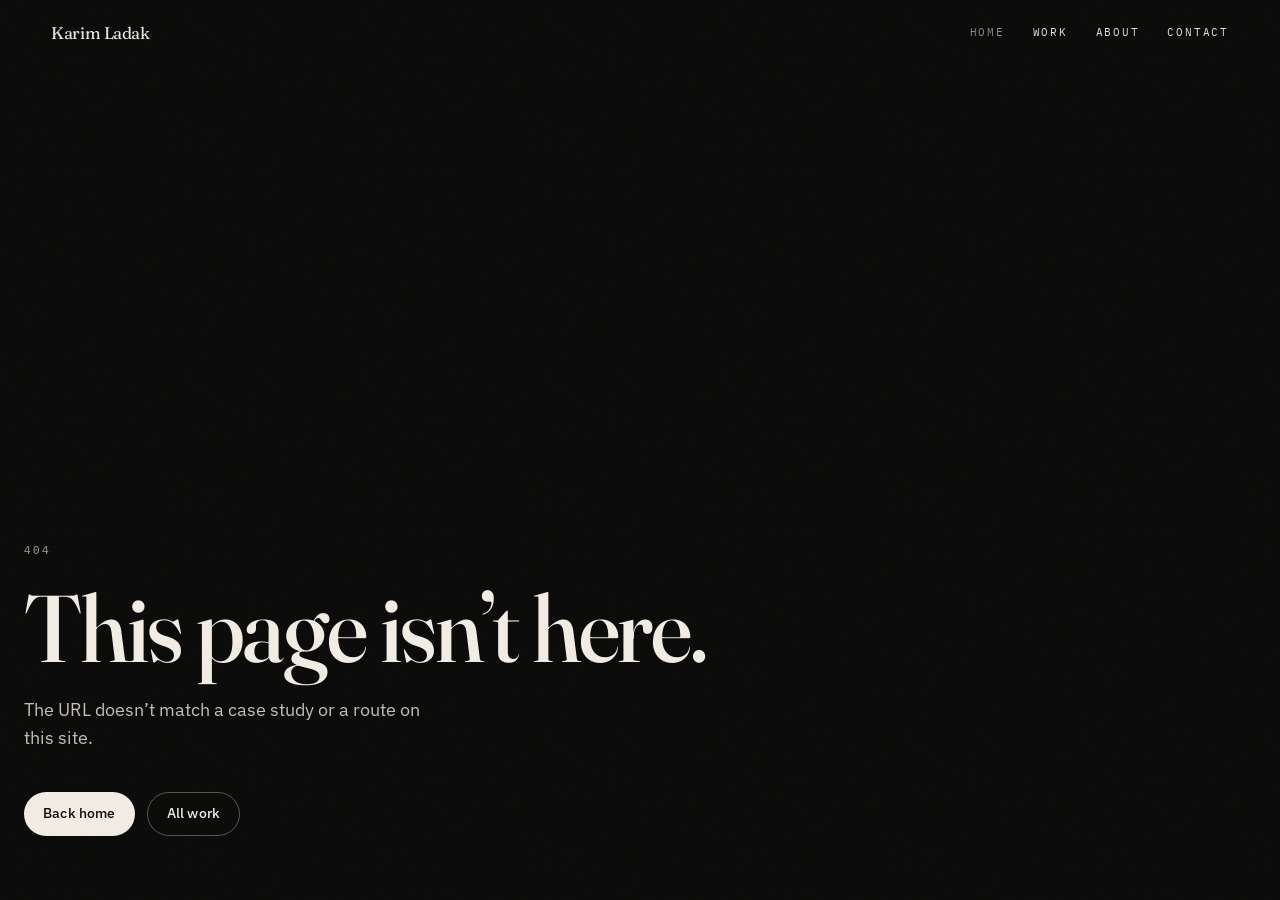
<file: index.html>
<!DOCTYPE html><html lang="en"><head><meta charSet="utf-8"/><meta name="viewport" content="width=device-width, initial-scale=1, viewport-fit=cover"/><link rel="preload" as="image" href="/images/karim-ladak.jpg" fetchPriority="high"/><link rel="preload" as="image" href="/images/about-alps.jpg"/><link rel="stylesheet" href="/assets/styles-CtZPLSkF.css" data-precedence="default"/><title>Karim Ladak</title><meta name="theme-color" content="#0A0A09"/><meta name="google-site-verification" content="b2gPb3HHb5sT9KPV3Us7LzuFow6YdwwjcIkTgVmoORo"/><meta name="description" content="Karim Ladak is a software engineer. Computational biology at UT Austin, with a computer science certificate. Applied AI, backends, and data products."/><meta name="author" content="Karim Ladak"/><meta name="robots" content="index,follow,max-image-preview:large"/><meta property="og:title" content="Karim Ladak"/><meta property="og:description" content="Karim Ladak is a software engineer. Computational biology at UT Austin, with a computer science certificate. Applied AI, backends, and data products."/><meta property="og:url" content="https://karimladak.com/"/><meta property="og:type" content="website"/><meta property="og:site_name" content="Karim Ladak"/><meta property="og:locale" content="en_US"/><meta property="og:image" content="https://karimladak.com/og.jpg"/><meta property="og:image:width" content="1200"/><meta property="og:image:height" content="630"/><meta property="og:image:alt" content="Karim Ladak"/><meta name="twitter:card" content="summary_large_image"/><meta name="twitter:title" content="Karim Ladak"/><meta name="twitter:description" content="Karim Ladak is a software engineer. Computational biology at UT Austin, with a computer science certificate. Applied AI, backends, and data products."/><meta name="twitter:image" content="https://karimladak.com/og.jpg"/><link rel="modulepreload" href="/assets/index-Ct5qN_bL.js"/><link rel="modulepreload" href="/assets/routes-DMIcQbA7.js"/><link rel="modulepreload" href="/assets/site-footer-CLzQApNR.js"/><link rel="modulepreload" href="/assets/experience-eGbVNYps.js"/><link rel="icon" type="image/svg+xml" href="/favicon.svg"/><link rel="manifest" href="/__grok/manifest.webmanifest"/><link rel="apple-touch-icon" href="/__grok/icon-180.png"/><link rel="canonical" href="https://karimladak.com/"/><script type="application/ld+json">{"@context":"https://schema.org","@graph":[{"@type":"WebSite","@id":"https://karimladak.com/#website","url":"https://karimladak.com/","name":"Karim Ladak","description":"Karim Ladak is a software engineer. Computational biology at UT Austin, with a computer science certificate. Applied AI, backends, and data products.","inLanguage":"en-US","publisher":{"@id":"https://karimladak.com/#karim"}},{"@type":"Person","@id":"https://karimladak.com/#karim","name":"Karim Ladak","url":"https://karimladak.com/","image":"https://karimladak.com/images/karim-ladak.jpg","email":"mailto:ladakakarim@gmail.com","jobTitle":"Software engineer","description":"Karim Ladak is a software engineer. Computational biology at UT Austin, with a computer science certificate. Applied AI, backends, and data products.","address":{"@type":"PostalAddress","addressLocality":"Austin","addressRegion":"TX","addressCountry":"US"},"alumniOf":{"@type":"CollegeOrUniversity","name":"The University of Texas at Austin"},"sameAs":["https://github.com/kladak","https://www.linkedin.com/in/kladak77/"]}]}</script></head><body class="antialiased"><script>(function(){if("scrollRestoration"in history)history.scrollRestoration="manual";var last=0,until=Date.now()+12000,mq=window.matchMedia("(min-width:768px)");function pins(){if(!mq.matches)return;document.querySelectorAll("[data-pin]").forEach(function(p){var w=p.parentElement;if(!w)return;var r=w.offsetHeight-innerHeight;if(r<=1)return;var x=-w.getBoundingClientRect().top/r;w.style.setProperty("--pin",(x<0?0:x>1?1:x).toFixed(4));});}function onScroll(){var y=window.scrollY||0;if(mq.matches&&Date.now()<until&&last>80&&y<12&&last-y>80){window.scrollTo(0,last);pins();return;}last=y;pins();}addEventListener("scroll",onScroll,{passive:true});addEventListener("resize",pins);pins();var n=0,id=setInterval(function(){if(!mq.matches){clearInterval(id);return;}var y=window.scrollY||0;if(last>80&&y<12&&last-y>80)window.scrollTo(0,last);pins();if(++n>100)clearInterval(id);},50);})();</script><div class="grain" aria-hidden="true"></div><div class="scroll-progress" aria-hidden="true"></div><a href="#main" class="sr-only focus:not-sr-only focus:fixed focus:top-3 focus:left-3 focus:z-50 focus:bg-ink focus:px-4 focus:py-2 focus:text-bg">Skip to content</a><header class="pointer-events-none fixed inset-x-0 top-0 z-50 mix-blend-difference pt-[env(safe-area-inset-top)]"><nav class="page flex items-center justify-between gap-3 py-5 text-ink" aria-label="Primary"><a class="pointer-events-auto shrink-0 font-display text-[1.05rem] tracking-tight active" href="/" style="font-variation-settings:&quot;SOFT&quot; 30, &quot;WONK&quot; 0.3" data-status="active" aria-current="page">Karim Ladak</a><ul class="pointer-events-auto flex min-w-0 items-center gap-3 font-mono text-[0.625rem] tracking-[0.12em] uppercase sm:gap-7 sm:text-[0.6875rem] sm:tracking-[0.16em]"><li><a class="nav-link transition-opacity duration-200 hover:opacity-60 opacity-60 active" href="/" data-status="active" aria-current="page">Home</a></li><li><a href="/work" class="nav-link transition-opacity duration-200 hover:opacity-60">Work</a></li><li><a href="/about" class="nav-link transition-opacity duration-200 hover:opacity-60">About</a></li><li><a href="mailto:ladakakarim@gmail.com" class="transition-opacity duration-200 hover:opacity-60">Contact</a></li></ul></nav></header><!--$--><nav aria-label="On this page" class="pointer-events-none fixed top-1/2 right-5 z-40 hidden -translate-y-1/2 mix-blend-difference xl:block"><ol class="pointer-events-auto space-y-2"><li><a href="#identity" class="flex items-center gap-3 font-mono text-[0.625rem] tracking-[0.16em] uppercase transition-colors duration-200 text-ink"><span class="block h-px w-4 transition-colors duration-200 bg-ink" aria-hidden="true"></span>01<span class="sr-only"> <!-- -->Identity</span></a></li><li><a href="#intro" class="flex items-center gap-3 font-mono text-[0.625rem] tracking-[0.16em] uppercase transition-colors duration-200 text-mute hover:text-ink-2"><span class="block h-px w-4 transition-colors duration-200 bg-mute" aria-hidden="true"></span>02<span class="sr-only"> <!-- -->Intro</span></a></li><li><a href="#retrieval" class="flex items-center gap-3 font-mono text-[0.625rem] tracking-[0.16em] uppercase transition-colors duration-200 text-mute hover:text-ink-2"><span class="block h-px w-4 transition-colors duration-200 bg-mute" aria-hidden="true"></span>03<span class="sr-only"> <!-- -->ClinicalRAG</span></a></li><li><a href="#risk" class="flex items-center gap-3 font-mono text-[0.625rem] tracking-[0.16em] uppercase transition-colors duration-200 text-mute hover:text-ink-2"><span class="block h-px w-4 transition-colors duration-200 bg-mute" aria-hidden="true"></span>04<span class="sr-only"> <!-- -->Syncura</span></a></li><li><a href="#signal" class="flex items-center gap-3 font-mono text-[0.625rem] tracking-[0.16em] uppercase transition-colors duration-200 text-mute hover:text-ink-2"><span class="block h-px w-4 transition-colors duration-200 bg-mute" aria-hidden="true"></span>05<span class="sr-only"> <!-- -->MotionCode</span></a></li><li><a href="#segmentation" class="flex items-center gap-3 font-mono text-[0.625rem] tracking-[0.16em] uppercase transition-colors duration-200 text-mute hover:text-ink-2"><span class="block h-px w-4 transition-colors duration-200 bg-mute" aria-hidden="true"></span>06<span class="sr-only"> <!-- -->Vesicle Segmentation</span></a></li><li><a href="#work" class="flex items-center gap-3 font-mono text-[0.625rem] tracking-[0.16em] uppercase transition-colors duration-200 text-mute hover:text-ink-2"><span class="block h-px w-4 transition-colors duration-200 bg-mute" aria-hidden="true"></span>07<span class="sr-only"> <!-- -->Archive</span></a></li><li><a href="#production" class="flex items-center gap-3 font-mono text-[0.625rem] tracking-[0.16em] uppercase transition-colors duration-200 text-mute hover:text-ink-2"><span class="block h-px w-4 transition-colors duration-200 bg-mute" aria-hidden="true"></span>08<span class="sr-only"> <!-- -->Experience</span></a></li><li><a href="#about" class="flex items-center gap-3 font-mono text-[0.625rem] tracking-[0.16em] uppercase transition-colors duration-200 text-mute hover:text-ink-2"><span class="block h-px w-4 transition-colors duration-200 bg-mute" aria-hidden="true"></span>09<span class="sr-only"> <!-- -->About</span></a></li></ol></nav><main id="main"><section id="identity" class="hero relative isolate bg-bg" style="--pin-span:1.6;--pin:0.0000"><div data-pin="true" class="hero-pin"><figure class="hero-photo"><img src="/images/karim-ladak.jpg" alt="Portrait of Karim Ladak" width="1280" height="1600" fetchPriority="high" decoding="async"/></figure><div class="hero-veil" aria-hidden="true"></div><div class="hero-stage page"><div class="hero-copy"><p class="hero-kicker kicker">Software engineer</p><h1 class="hero-name type-hero mt-4 md:mt-5"><span class="hero-line"><span class="hero-line-inner">Karim</span></span><span class="hero-line"><span class="hero-line-inner">Ladak</span></span></h1><div class="hero-actions mt-8 flex flex-wrap items-baseline gap-x-7 gap-y-3 md:mt-10"><a href="#retrieval" class="text-cta">Work <span aria-hidden="true">→</span></a><a href="https://github.com/kladak" class="text-cta text-cta-quiet" target="_blank" rel="me noreferrer">GitHub</a><a href="https://www.linkedin.com/in/kladak77/" class="text-cta text-cta-quiet" target="_blank" rel="me noreferrer">LinkedIn</a><a href="/karim-ladak-resume.pdf" class="text-cta text-cta-quiet" target="_blank" rel="noreferrer">Resume</a></div></div></div></div></section><section id="intro" class="relative border-t border-rule bg-bg" aria-labelledby="intro-heading"><div class="page py-20 sm:py-28 lg:py-32"><h2 id="intro-heading" class="sr-only">About</h2><div class="max-w-[36rem] space-y-5 text-lg leading-relaxed text-ink-2 sm:text-[1.2rem] sm:leading-[1.55]"><p>Software engineer. UT Austin, 2025. Computational biology with a computer science certificate.</p><p>I like building things people actually use. My background has taken me through healthcare, research, and a few problems I probably wouldn’t have found otherwise.</p><p>Outside of work, I’m into backpacking, climbing, parasailing, and collecting fragrances.</p></div></div></section><section id="retrieval" class="world relative border-t border-rule bg-bg" aria-labelledby="retrieval-heading" style="--pin-span:2.4;--pin:0.0000"><div data-pin="true" class="relative flex flex-col justify-center py-14 md:min-h-dvh md:py-16 lg:h-dvh lg:py-0"><p class="world-num" aria-hidden="true">01</p><div class="page grid gap-12 lg:grid-cols-[minmax(18rem,0.92fr)_minmax(0,1.18fr)] lg:items-center lg:gap-16"><div class="relative min-w-0"><p class="kicker">01</p><h2 id="retrieval-heading" class="type-display mt-3">ClinicalRAG</h2><p class="mt-6 max-w-[34rem] text-lg text-ink-2">Answers questions from an indexed set of clinical guidelines, with sentence-level citations and refusals when the retrieved sources do not support an answer.</p><div class="mt-8 flex flex-wrap items-baseline gap-x-8 gap-y-3"><a href="/work/clinicalrag" class="text-cta">Case study <span aria-hidden="true">→</span></a><a href="https://clinicalrag-three.vercel.app" class="text-cta text-cta-quiet" target="_blank" rel="noreferrer">Live demo</a></div></div><div class="flex flex-col gap-4"><ol class="pipe" aria-label="How a query is handled"><li class="pipe-step is-on"><span class="pipe-label">Ask</span><span class="pipe-note">Clinical question</span></li><li class="pipe-step "><span class="pipe-label">Retrieve</span><span class="pipe-note">Search the guideline corpus</span></li><li class="pipe-step "><span class="pipe-label">Cite</span><span class="pipe-note">Link claims to sources</span></li><li class="pipe-step "><span class="pipe-label">Refuse</span><span class="pipe-note">Stop when evidence is insufficient</span></li></ol><div class="console-panel"><div class="console-stack"><div class="console-view is-show"><div class="flex items-baseline justify-between gap-4 border-b border-rule px-5 py-3 sm:px-7"><p class="font-mono text-[0.6875rem] tracking-[0.12em] text-mute uppercase">query</p><p class="font-mono text-[0.6875rem] tabular text-ink-2">ask</p></div><div class="px-5 py-5 sm:px-7"><p class="font-display text-xl tracking-tight sm:text-[1.45rem]">First-line treatment for sepsis?</p></div></div><div class="console-view "><div class="flex items-baseline justify-between gap-4 border-b border-rule px-5 py-3 sm:px-7"><p class="font-mono text-[0.6875rem] tracking-[0.12em] text-mute uppercase">query · retrieve</p><p class="font-mono text-[0.6875rem] tabular text-ink-2">chroma</p></div><div class="px-5 py-5 sm:px-7"><p class="font-display text-xl tracking-tight sm:text-[1.45rem]">First-line treatment for sepsis?</p><p class="mt-5 font-mono text-[0.6875rem] tracking-[0.12em] text-mute uppercase">searching corpus · 3 collections</p></div></div><div class="console-view "><div class="flex items-baseline justify-between gap-4 border-b border-rule px-5 py-3 sm:px-7"><p class="font-mono text-[0.6875rem] tracking-[0.12em] text-mute uppercase">query · grounded</p><p class="font-mono text-[0.6875rem] tabular text-ink-2">0.86 ground</p></div><div class="px-5 py-5 sm:px-7"><p class="font-display text-xl tracking-tight sm:text-[1.45rem]">First-line treatment for sepsis?</p><div class="mt-5 space-y-3"><p class="text-[0.975rem] text-ink-2">Start norepinephrine after fluids if hypotension persists.<span class="ml-2 font-mono text-[0.75rem] text-oxide">SSC 2021</span></p><p class="font-mono text-[0.6875rem] tracking-[0.12em] text-mute uppercase">2 sources · citation coverage 1.0</p></div></div></div><div class="console-view "><div class="flex items-baseline justify-between gap-4 border-b border-rule px-5 py-3 sm:px-7"><p class="font-mono text-[0.6875rem] tracking-[0.12em] text-mute uppercase">query · refused</p><p class="font-mono text-[0.6875rem] tabular text-ink-2">off_topic</p></div><div class="px-5 py-5 sm:px-7"><p class="font-display text-xl tracking-tight sm:text-[1.45rem]">What stocks should I buy?</p><p class="mt-5 border border-dashed border-oxide/50 px-3 py-2 font-mono text-[0.75rem] text-oxide">refuse · off_topic · no retrieval</p></div></div></div></div></div></div></div></section><section id="risk" class="world relative border-t border-rule bg-bg" aria-labelledby="risk-heading" style="--pin-span:2.3;--pin:0.0000"><div data-pin="true" class="relative flex flex-col justify-center py-14 md:min-h-dvh md:py-16 lg:h-dvh lg:py-0"><p class="world-num" aria-hidden="true">02</p><div class="page grid gap-12 lg:grid-cols-[minmax(18rem,0.9fr)_minmax(0,1.2fr)] lg:items-center lg:gap-16"><div class="relative min-w-0"><p class="kicker">02</p><h2 id="risk-heading" class="type-display mt-3">Syncura</h2><p class="mt-6 max-w-[34rem] text-lg text-ink-2">Estimates 30-day readmission risk and shows the factors contributing to each prediction.</p><div class="mt-8 flex flex-wrap items-baseline gap-x-8 gap-y-3"><a href="/work/syncura-readmission" class="text-cta">Case study <span aria-hidden="true">→</span></a><a href="https://github.com/kladak/syncura-readmission" class="text-cta text-cta-quiet" target="_blank" rel="noreferrer">View code</a></div></div><div class="console-panel"><div class="flex items-baseline justify-between gap-4 border-b border-rule px-5 py-3 sm:px-7"><p class="font-mono text-[0.6875rem] tracking-[0.12em] text-mute uppercase">Patient 1042 · 67M · 2 priors</p><p class="font-mono text-[0.6875rem] tabular text-ink-2">threshold 35%</p></div><div class="px-5 py-6 sm:px-7"><p class="font-mono text-[0.6875rem] tracking-[0.14em] text-mute uppercase">30-day risk</p><p class="mt-2 font-display text-[2.5rem] leading-none tracking-tight text-oxide sm:text-[3.4rem]">0<!-- -->%</p><div class="mt-4 h-[3px] overflow-hidden bg-rule"><span class="block h-full bg-oxide" style="width:0%;max-width:100%"></span></div><p class="mt-2 font-mono text-[0.6875rem] text-mute">Low · below 35% threshold</p><ul class="mt-8 space-y-3" style="opacity:0.28;transform:translateY(8px);transition:opacity 420ms cubic-bezier(0.16, 1, 0.3, 1), transform 420ms cubic-bezier(0.16, 1, 0.3, 1)"><li class="font-mono text-[0.6875rem] tracking-[0.14em] text-mute uppercase">Why this score</li><li class="grid grid-cols-[1fr_auto] items-center gap-4"><div><p class="text-[0.9375rem]">Prior admissions</p><span class="mt-1 block h-px bg-oxide" style="width:15%"></span></div><span class="font-mono text-[0.875rem] tabular text-oxide">+0.082</span></li><li class="grid grid-cols-[1fr_auto] items-center gap-4"><div><p class="text-[0.9375rem]">Age</p><span class="mt-1 block h-px bg-oxide" style="width:7.5%"></span></div><span class="font-mono text-[0.875rem] tabular text-oxide">+0.041</span></li><li class="grid grid-cols-[1fr_auto] items-center gap-4"><div><p class="text-[0.9375rem]">Diagnoses</p><span class="mt-1 block h-px bg-oxide" style="width:3.4756097560975605%"></span></div><span class="font-mono text-[0.875rem] tabular text-oxide">+0.019</span></li></ul></div></div></div></div></section><section id="signal" class="world relative border-t border-rule bg-bg" aria-labelledby="signal-heading" style="--pin-span:2.6;--pin:0.0000"><div data-pin="true" class="relative flex flex-col justify-center py-14 md:min-h-dvh md:py-16 lg:h-dvh lg:py-0"><p class="world-num" aria-hidden="true">03</p><div class="page"><div class="grid gap-8 lg:grid-cols-[minmax(18rem,0.92fr)_minmax(0,1.1fr)] lg:items-end lg:gap-16"><div class="relative min-w-0"><p class="kicker">03</p><h2 id="signal-heading" class="type-display mt-3">MotionCode</h2><p class="mt-6 max-w-[36rem] text-lg text-ink-2">Classifies synthetic ECG-like waveforms into four morphology groups.</p></div><div class="flex flex-wrap items-baseline gap-x-8 gap-y-3 lg:justify-end"><a href="/work/motioncode" class="text-cta">Case study <span aria-hidden="true">→</span></a><a href="https://github.com/kladak/motioncode" class="text-cta text-cta-quiet" target="_blank" rel="noreferrer">View code</a></div></div><div class="wave-stage mt-10"><div class="mb-2 flex items-baseline justify-between gap-4"><p class="font-mono text-[0.6875rem] tracking-[0.14em] text-mute uppercase">Lead II</p><p class="font-mono text-[0.75rem] tracking-[0.16em] text-oxide uppercase">regular</p></div><svg viewBox="0 0 920 180" class="h-auto w-full" role="img" aria-label="regular morphology trace"><defs><clipPath id="motion-wipe"><rect x="0" y="0" width="0.92" height="180"></rect></clipPath></defs><line x1="0" y1="104" x2="920" y2="104" class="wave-base"></line><path d="M 0 104.39999999999999 L 14.16 104.39999999999999 q 5.9 -9.072 11.8 0 L 37.76 104.39999999999999 L 39.6716 111.96 L 42.2204 28.799999999999997 L 44.9816 121.03199999999998 L 48.379999999999995 104.39999999999999 L 57.81999999999999 104.39999999999999 q 9.44 -21.168 18.88 0 L 118 104.39999999999999 L 132.16 104.39999999999999 q 5.9 -9.072 11.8 0 L 155.76 104.39999999999999 L 157.67159999999998 111.96 L 160.22039999999998 28.799999999999997 L 162.9816 121.03199999999998 L 166.38 104.39999999999999 L 175.82 104.39999999999999 q 9.44 -21.168 18.88 0 L 236 104.39999999999999 L 250.16 104.39999999999999 q 5.9 -9.072 11.8 0 L 273.76 104.39999999999999 L 275.6716 111.96 L 278.2204 28.799999999999997 L 280.9816 121.03199999999998 L 284.38 104.39999999999999 L 293.82 104.39999999999999 q 9.44 -21.168 18.88 0 L 354 104.39999999999999 L 368.16 104.39999999999999 q 5.9 -9.072 11.8 0 L 391.76 104.39999999999999 L 393.6716 111.96 L 396.2204 28.799999999999997 L 398.9816 121.03199999999998 L 402.38 104.39999999999999 L 411.82 104.39999999999999 q 9.44 -21.168 18.88 0 L 472 104.39999999999999 L 486.16 104.39999999999999 q 5.9 -9.072 11.8 0 L 509.76 104.39999999999999 L 511.6716 111.96 L 514.2204 28.799999999999997 L 516.9816 121.03199999999998 L 520.38 104.39999999999999 L 529.82 104.39999999999999 q 9.44 -21.168 18.88 0 L 590 104.39999999999999 L 604.16 104.39999999999999 q 5.9 -9.072 11.8 0 L 627.76 104.39999999999999 L 629.6716 111.96 L 632.2204 28.799999999999997 L 634.9816 121.03199999999998 L 638.38 104.39999999999999 L 647.82 104.39999999999999 q 9.44 -21.168 18.88 0 L 708 104.39999999999999 L 722.16 104.39999999999999 q 5.9 -9.072 11.8 0 L 745.76 104.39999999999999 L 747.6716 111.96 L 750.2204 28.799999999999997 L 752.9816 121.03199999999998 L 756.38 104.39999999999999 L 765.82 104.39999999999999 q 9.44 -21.168 18.88 0 L 826 104.39999999999999 L 840.16 104.39999999999999 q 5.9 -9.072 11.8 0 L 863.76 104.39999999999999 L 865.6716 111.96 L 868.2204 28.799999999999997 L 870.9816 121.03199999999998 L 874.38 104.39999999999999 L 883.82 104.39999999999999 q 9.44 -21.168 18.88 0 L 944 104.39999999999999" class="wave-path wave-ghost"></path><g clip-path="url(#motion-wipe)"><path d="M 0 104.39999999999999 L 14.16 104.39999999999999 q 5.9 -9.072 11.8 0 L 37.76 104.39999999999999 L 39.6716 111.96 L 42.2204 28.799999999999997 L 44.9816 121.03199999999998 L 48.379999999999995 104.39999999999999 L 57.81999999999999 104.39999999999999 q 9.44 -21.168 18.88 0 L 118 104.39999999999999 L 132.16 104.39999999999999 q 5.9 -9.072 11.8 0 L 155.76 104.39999999999999 L 157.67159999999998 111.96 L 160.22039999999998 28.799999999999997 L 162.9816 121.03199999999998 L 166.38 104.39999999999999 L 175.82 104.39999999999999 q 9.44 -21.168 18.88 0 L 236 104.39999999999999 L 250.16 104.39999999999999 q 5.9 -9.072 11.8 0 L 273.76 104.39999999999999 L 275.6716 111.96 L 278.2204 28.799999999999997 L 280.9816 121.03199999999998 L 284.38 104.39999999999999 L 293.82 104.39999999999999 q 9.44 -21.168 18.88 0 L 354 104.39999999999999 L 368.16 104.39999999999999 q 5.9 -9.072 11.8 0 L 391.76 104.39999999999999 L 393.6716 111.96 L 396.2204 28.799999999999997 L 398.9816 121.03199999999998 L 402.38 104.39999999999999 L 411.82 104.39999999999999 q 9.44 -21.168 18.88 0 L 472 104.39999999999999 L 486.16 104.39999999999999 q 5.9 -9.072 11.8 0 L 509.76 104.39999999999999 L 511.6716 111.96 L 514.2204 28.799999999999997 L 516.9816 121.03199999999998 L 520.38 104.39999999999999 L 529.82 104.39999999999999 q 9.44 -21.168 18.88 0 L 590 104.39999999999999 L 604.16 104.39999999999999 q 5.9 -9.072 11.8 0 L 627.76 104.39999999999999 L 629.6716 111.96 L 632.2204 28.799999999999997 L 634.9816 121.03199999999998 L 638.38 104.39999999999999 L 647.82 104.39999999999999 q 9.44 -21.168 18.88 0 L 708 104.39999999999999 L 722.16 104.39999999999999 q 5.9 -9.072 11.8 0 L 745.76 104.39999999999999 L 747.6716 111.96 L 750.2204 28.799999999999997 L 752.9816 121.03199999999998 L 756.38 104.39999999999999 L 765.82 104.39999999999999 q 9.44 -21.168 18.88 0 L 826 104.39999999999999 L 840.16 104.39999999999999 q 5.9 -9.072 11.8 0 L 863.76 104.39999999999999 L 865.6716 111.96 L 868.2204 28.799999999999997 L 870.9816 121.03199999999998 L 874.38 104.39999999999999 L 883.82 104.39999999999999 q 9.44 -21.168 18.88 0 L 944 104.39999999999999" class="wave-path"></path></g></svg></div><ul class="mt-8 grid grid-cols-2 gap-2 sm:grid-cols-4"><li class="class-chip is-on"><p class="font-mono text-[0.6875rem] tracking-[0.14em] uppercase">regular</p><p class="mt-1 text-[0.8125rem] text-mute">Even spacing, narrow QRS</p></li><li class="class-chip "><p class="font-mono text-[0.6875rem] tracking-[0.14em] uppercase">irregular</p><p class="mt-1 text-[0.8125rem] text-mute">Uneven R-R intervals</p></li><li class="class-chip "><p class="font-mono text-[0.6875rem] tracking-[0.14em] uppercase">wide</p><p class="mt-1 text-[0.8125rem] text-mute">Broad QRS complex</p></li><li class="class-chip "><p class="font-mono text-[0.6875rem] tracking-[0.14em] uppercase">burst</p><p class="mt-1 text-[0.8125rem] text-mute">Short intervals, packed beats</p></li></ul></div></div></section><section id="segmentation" class="world relative border-t border-rule bg-bg" aria-labelledby="seg-heading" style="--pin-span:2;--pin:0.0000"><div data-pin="true" class="relative flex flex-col justify-center py-14 md:min-h-dvh md:py-16 lg:h-dvh lg:py-0"><p class="world-num" aria-hidden="true">04</p><div class="page grid gap-10 lg:grid-cols-[minmax(18rem,0.95fr)_minmax(0,1.15fr)] lg:items-center lg:gap-16"><div class="relative min-w-0"><p class="kicker">04</p><h2 id="seg-heading" class="type-display mt-3">Vesicle<span class="block">Segmentation</span></h2><p class="mt-6 max-w-[34rem] text-lg text-ink-2">Segments vesicles in 3D microscopy volumes using a public reconstruction of my Harris Lab pipeline.</p><div class="mt-8 flex flex-wrap items-baseline gap-x-8 gap-y-3"><a href="/work/vesicle-seg" class="text-cta">Case study <span aria-hidden="true">→</span></a><a href="https://github.com/kladak/vesicle-seg" class="text-cta text-cta-quiet" target="_blank" rel="noreferrer">View code</a></div></div><figure class="seg-stage"><div class="seg-frame"><div class="seg-hud"><span>Raw</span><span>Segmented</span></div><img src="/images/work/vesicle-seg/slice-raw.jpg" alt="Microscopy slice with circular vesicles" width="1400" height="1400" class="seg-src seg-raw" loading="lazy" decoding="async"/><img src="/images/work/vesicle-seg/slice-mask.jpg" alt="" width="1400" height="1400" class="seg-src seg-mask" loading="lazy" decoding="async"/><span aria-hidden="true" class="seg-scan"></span></div><figcaption class="sr-only">Scroll wipes a segmentation overlay onto a microscopy slice.</figcaption></figure></div></div></section><section id="work" class="relative border-t border-rule bg-bg" aria-labelledby="work-heading"><div class="page py-20 sm:py-28"><div class="flex items-end justify-between gap-6"><div><p class="kicker">Archive</p><h2 id="work-heading" class="type-display mt-4">More work</h2></div><a href="/work" class="text-cta text-cta-quiet">All case studies <span aria-hidden="true">→</span></a></div><ul class="mt-14"><li><a href="https://github.com/kladak/matchcare" class="work-row group relative flex flex-col gap-3 border-t border-rule py-7 sm:flex-row sm:items-end sm:justify-between sm:gap-8 sm:py-8" target="_blank" rel="noreferrer"><div class="min-w-0 flex-1"><p class="font-mono text-[0.6875rem] tracking-[0.14em] text-mute uppercase">01<!-- --> · <!-- -->2025</p><h3 class="relative mt-2 font-display text-[clamp(1.85rem,4.4vw,3.4rem)] leading-[1.02] tracking-[-0.02em]">MatchCare</h3><p class="mt-2 max-w-[36rem] text-ink-2">Matches patients with specialists using role-scoped JWT authentication and shows the factors contributing to each match score.</p></div><span class="shrink-0 font-mono text-[0.75rem] tracking-[0.14em] text-mute uppercase transition-colors duration-200 group-hover:text-oxide">Patient matching</span></a></li><li><a href="https://github.com/kladak/trinity-care" class="work-row group relative flex flex-col gap-3 border-t border-rule py-7 sm:flex-row sm:items-end sm:justify-between sm:gap-8 sm:py-8" target="_blank" rel="noreferrer"><div class="min-w-0 flex-1"><p class="font-mono text-[0.6875rem] tracking-[0.14em] text-mute uppercase">02<!-- --> · <!-- -->2025</p><h3 class="relative mt-2 font-display text-[clamp(1.85rem,4.4vw,3.4rem)] leading-[1.02] tracking-[-0.02em]">Trinity Care</h3><p class="mt-2 max-w-[36rem] text-ink-2">Expo and FastAPI app for assisted-living check-ins, family updates, and visit requests.</p></div><span class="shrink-0 font-mono text-[0.75rem] tracking-[0.14em] text-mute uppercase transition-colors duration-200 group-hover:text-oxide">Clinical mobile</span></a></li><li><a href="/work/agent-reliability" class="work-row group relative flex flex-col gap-3 border-t border-rule py-7 sm:flex-row sm:items-end sm:justify-between sm:gap-8 sm:py-8"><div class="min-w-0 flex-1"><p class="font-mono text-[0.6875rem] tracking-[0.14em] text-mute uppercase">03<!-- --> · <!-- -->2026</p><h3 class="relative mt-2 font-display text-[clamp(1.85rem,4.4vw,3.4rem)] leading-[1.02] tracking-[-0.02em]">Agent reliability</h3><p class="mt-2 max-w-[36rem] text-ink-2">Evaluation harness for tool-using agents.</p></div><span class="shrink-0 font-mono text-[0.75rem] tracking-[0.14em] text-mute uppercase transition-colors duration-200 group-hover:text-oxide">6 / 6</span></a></li><li><a href="/work/merchantlens" class="work-row group relative flex flex-col gap-3 border-t border-rule py-7 sm:flex-row sm:items-end sm:justify-between sm:gap-8 sm:py-8"><div class="min-w-0 flex-1"><p class="font-mono text-[0.6875rem] tracking-[0.14em] text-mute uppercase">04<!-- --> · <!-- -->2026</p><h3 class="relative mt-2 font-display text-[clamp(1.85rem,4.4vw,3.4rem)] leading-[1.02] tracking-[-0.02em]">MerchantLens</h3><p class="mt-2 max-w-[36rem] text-ink-2">Finds product pairs purchased together more often than expected.</p></div><span class="shrink-0 font-mono text-[0.75rem] tracking-[0.14em] text-mute uppercase transition-colors duration-200 group-hover:text-oxide">3.81×</span></a></li><li><a href="https://github.com/kladak/PLAN-IT" class="work-row group relative flex flex-col gap-3 border-t border-rule py-7 sm:flex-row sm:items-end sm:justify-between sm:gap-8 sm:py-8" target="_blank" rel="noreferrer"><div class="min-w-0 flex-1"><p class="font-mono text-[0.6875rem] tracking-[0.14em] text-mute uppercase">05<!-- --> · <!-- -->2025</p><h3 class="relative mt-2 font-display text-[clamp(1.85rem,4.4vw,3.4rem)] leading-[1.02] tracking-[-0.02em]">PLAN-IT</h3><p class="mt-2 max-w-[36rem] text-ink-2">Plant recommendation system built with a Flask API, scoring engine, and Expo client.</p></div><span class="shrink-0 font-mono text-[0.75rem] tracking-[0.14em] text-mute uppercase transition-colors duration-200 group-hover:text-oxide">Full-stack</span></a></li></ul></div></section><section id="production" class="relative border-t border-rule bg-bg" aria-labelledby="production-heading"><div class="page py-20 sm:py-28"><div class="reveal" style="transition-delay:0ms"><p class="kicker">Experience</p><h2 id="production-heading" class="type-display mt-4 max-w-[18ch]">Expedia, Sysco, DWTC</h2></div><div class="mt-14 grid gap-16 lg:grid-cols-2 lg:gap-20"><div class="reveal" style="transition-delay:0ms"><div><article class="border-t border-rule py-8"><div class="flex flex-wrap items-baseline justify-between gap-x-6 gap-y-2"><h3 class="font-display text-[1.65rem] leading-tight tracking-tight sm:text-[1.9rem]">Dubai World Trade Centre</h3><p class="font-mono text-[0.75rem] tabular text-mute">2025<!-- -->–<!-- -->2025</p></div><p class="mt-1 text-ink-2">Biometric systems engineer<span class="text-mute"> · <!-- -->Dubai, UAE</span></p><ul class="mt-4 max-w-[42rem] space-y-2 text-[0.975rem] text-ink-2"><li class="relative pl-5"><span aria-hidden="true" class="absolute top-[0.7em] left-0 h-px w-3 bg-mute"></span>Real-time biometric monitoring for 4,000+ concurrent users during live events, on event-driven AWS services with multi-region failover.</li><li class="relative pl-5"><span aria-hidden="true" class="absolute top-[0.7em] left-0 h-px w-3 bg-mute"></span>Kinesis and Redis pipelines replaced a polling architecture. 99%+ uptime across an eight-week deployment.</li></ul></article><article class="border-t border-rule py-8"><div class="flex flex-wrap items-baseline justify-between gap-x-6 gap-y-2"><h3 class="font-display text-[1.65rem] leading-tight tracking-tight sm:text-[1.9rem]">Expedia Group</h3><p class="font-mono text-[0.75rem] tabular text-mute">2024<!-- -->–<!-- -->2024</p></div><p class="mt-1 text-ink-2">Software engineering intern<span class="text-mute"> · <!-- -->Austin, TX</span></p><ul class="mt-4 max-w-[42rem] space-y-2 text-[0.975rem] text-ink-2"><li class="relative pl-5"><span aria-hidden="true" class="absolute top-[0.7em] left-0 h-px w-3 bg-mute"></span>Node.js and Java microservices handling 1M+ requests a day, with distributed tracing and circuit breakers.</li><li class="relative pl-5"><span aria-hidden="true" class="absolute top-[0.7em] left-0 h-px w-3 bg-mute"></span>Docker and Kubernetes on AWS/Azure, with CI/CD and observability that cut latency 40% and deploy time 60%.</li></ul></article><article class="border-t border-rule py-8"><div class="flex flex-wrap items-baseline justify-between gap-x-6 gap-y-2"><h3 class="font-display text-[1.65rem] leading-tight tracking-tight sm:text-[1.9rem]">Sysco</h3><p class="font-mono text-[0.75rem] tabular text-mute">2023<!-- -->–<!-- -->2024</p></div><p class="mt-1 text-ink-2">Software engineering intern<span class="text-mute"> · <!-- -->Houston, TX</span></p><ul class="mt-4 max-w-[42rem] space-y-2 text-[0.975rem] text-ink-2"><li class="relative pl-5"><span aria-hidden="true" class="absolute top-[0.7em] left-0 h-px w-3 bg-mute"></span>AWS Lambda and DynamoDB processing for 100K+ daily supply-chain transactions.</li><li class="relative pl-5"><span aria-hidden="true" class="absolute top-[0.7em] left-0 h-px w-3 bg-mute"></span>PostgreSQL indexing that made dashboards used across 200+ branches 3x faster.</li></ul></article></div></div><div class="reveal" style="transition-delay:80ms"><div><article class="border-t border-rule py-8"><div class="flex flex-wrap items-baseline justify-between gap-x-6 gap-y-2"><h3 class="font-display text-[1.65rem] leading-tight tracking-tight sm:text-[1.9rem]">Precision Cardiology</h3><p class="font-mono text-[0.75rem] tabular text-mute">2025<!-- -->–<!-- -->Now</p></div><p class="mt-1 text-ink-2">Health tech consultant<span class="text-mute"> · <!-- -->Houston, TX</span></p><ul class="mt-4 max-w-[42rem] space-y-2 text-[0.975rem] text-ink-2"><li class="relative pl-5"><span aria-hidden="true" class="absolute top-[0.7em] left-0 h-px w-3 bg-mute"></span>EMR workflow, clinical data infrastructure, and technical planning for a multi-site cardiology and oncology practice.</li><li class="relative pl-5"><span aria-hidden="true" class="absolute top-[0.7em] left-0 h-px w-3 bg-mute"></span>Rebuilt the practice’s web infrastructure and search presence from launch.</li></ul></article><article class="border-t border-rule py-8"><div class="flex flex-wrap items-baseline justify-between gap-x-6 gap-y-2"><h3 class="font-display text-[1.65rem] leading-tight tracking-tight sm:text-[1.9rem]">SpeciaList Health</h3><p class="font-mono text-[0.75rem] tabular text-mute">2024<!-- -->–<!-- -->2025</p></div><p class="mt-1 text-ink-2">Health tech product intern<span class="text-mute"> · <!-- -->Austin, TX</span></p><ul class="mt-4 max-w-[42rem] space-y-2 text-[0.975rem] text-ink-2"><li class="relative pl-5"><span aria-hidden="true" class="absolute top-[0.7em] left-0 h-px w-3 bg-mute"></span>Multi-tenant healthcare SaaS in React and Node.js: JWT auth, input validation, and encryption for patient and referral workflows.</li><li class="relative pl-5"><span aria-hidden="true" class="absolute top-[0.7em] left-0 h-px w-3 bg-mute"></span>Graph-based patient-to-specialist matching to route referrals without manual review.</li></ul></article></div><p class="mt-8"><a href="/about" class="text-cta">Background <span aria-hidden="true">→</span></a></p></div></div></div></section><section id="about" class="relative bg-paper text-on-paper" aria-labelledby="about-heading"><div class="grid lg:grid-cols-2 lg:items-start"><div class="relative overflow-hidden bg-bg-2"><img src="/images/about-alps.jpg" alt="Karim Ladak sitting on a bench looking toward mountains" width="2400" height="1600" class="block aspect-[3/2] h-auto w-full object-cover object-[35%_70%] saturate-[0.92]"/></div><div class="flex flex-col justify-center px-6 py-16 sm:px-10 lg:px-16 lg:py-24"><div class="reveal" style="transition-delay:0ms"><p class="font-mono text-[0.6875rem] tracking-[0.16em] text-on-paper-mute uppercase">About</p><h2 id="about-heading" class="type-display mt-4 text-on-paper" style="font-variation-settings:&quot;SOFT&quot; 40, &quot;WONK&quot; 0.55">About</h2><div class="mt-8 max-w-[36rem] space-y-4 text-[1.05rem] leading-relaxed text-on-paper-2"><p>I’m Karim, a software engineer with a background in computational biology. I studied at UT Austin, where I ended up moving between computer science, biology, research, and eventually a lot of building on my own. I’ve always liked learning enough about a problem to understand what is actually going on before deciding how technology fits into it.</p><p>That curiosity has taken me into some pretty different environments. I’ve worked on software at companies like Expedia and Sysco, spent time doing research, and built projects around problems I encountered in science and healthcare. Some of the things on this site started because I wanted to test an idea. Others came from seeing something frustrating in the real world and wondering if I could build a better way to do it.</p><p>I tend to get very into whatever catches my attention. Sometimes that means learning why a particular fragrance is structured the way it is or working on something I found interesting enough to lose a weekend to. Outside of work, I collect fragrances and spend a lot of time in the gym. I also love getting outdoors, especially for things like backpacking and rock climbing. Parasailing is another favorite whenever I get the chance.</p></div><p class="mt-8 font-mono text-[0.75rem] leading-relaxed text-on-paper-mute">The University of Texas at Austin<br/>B.S. Computational Biology<!-- --> · <!-- -->Computer Science Certificate · Entrepreneurship Minor<!-- --> · <!-- -->2025</p><div class="mt-10 flex flex-wrap items-baseline gap-x-8 gap-y-3"><a href="/about" class="text-cta text-cta-paper">Experience <span aria-hidden="true">→</span></a><a href="/karim-ladak-resume.pdf" class="text-cta text-cta-paper" target="_blank" rel="noreferrer">Resume</a></div></div></div></div></section><footer id="contact" class="bg-paper text-on-paper"><div class="page py-20 sm:py-28"><p class="kicker text-on-paper-mute">Contact</p><a href="mailto:ladakakarim@gmail.com" class="mt-6 block font-display text-[clamp(1.6rem,5.5vw,4.4rem)] leading-[1.02] tracking-[-0.02em]">ladakakarim@gmail.com</a><ul class="mt-10 flex flex-wrap gap-3"><li><a href="/karim-ladak-resume.pdf" class="btn btn-on-paper" target="_blank" rel="noreferrer">Resume</a></li><li><a href="https://github.com/kladak" class="btn btn-ghost-paper" target="_blank" rel="me noreferrer">GitHub</a></li><li><a href="https://www.linkedin.com/in/kladak77/" class="btn btn-ghost-paper" target="_blank" rel="me noreferrer">LinkedIn</a></li></ul><p class="mt-16 font-mono text-[0.6875rem] tracking-[0.12em] uppercase text-on-paper-mute">Karim Ladak<!-- --> · Software engineer · <!-- -->Austin, TX</p></div></footer></main><!--/$--><script class="$tsr" id="$tsr-stream-barrier">(self.$R=self.$R||{})["tsr"]=[];self.$_TSR={h(){this.hydrated=!0,this.c()},e(){this.streamEnded=!0,this.c()},c(){this.hydrated&&this.streamEnded&&(delete self.$_TSR,delete self.$R.tsr)},p(e){this.initialized?e():this.buffer.push(e)},buffer:[]};$_TSR.router=($R=>$R[0]={manifest:$R[1]={routes:$R[2]={__root__:$R[3]={preloads:$R[4]=["/assets/index-Ct5qN_bL.js"],scripts:$R[5]=[$R[6]={attrs:$R[7]={type:"module",async:!0,src:"/assets/index-Ct5qN_bL.js"}}]},"/":$R[8]={preloads:$R[9]=["/assets/routes-DMIcQbA7.js","/assets/site-footer-CLzQApNR.js","/assets/experience-eGbVNYps.js"]}}},matches:$R[10]=[$R[11]={i:"__root__ ",u:1789594132452,s:"success",ssr:!0},$R[12]={i:"  ",u:1789594132452,s:"success",ssr:!0}]})($R["tsr"]);$_TSR.e();document.currentScript.remove()</script><script type="module" async="" src="/assets/index-Ct5qN_bL.js"></script></body></html>
</file>
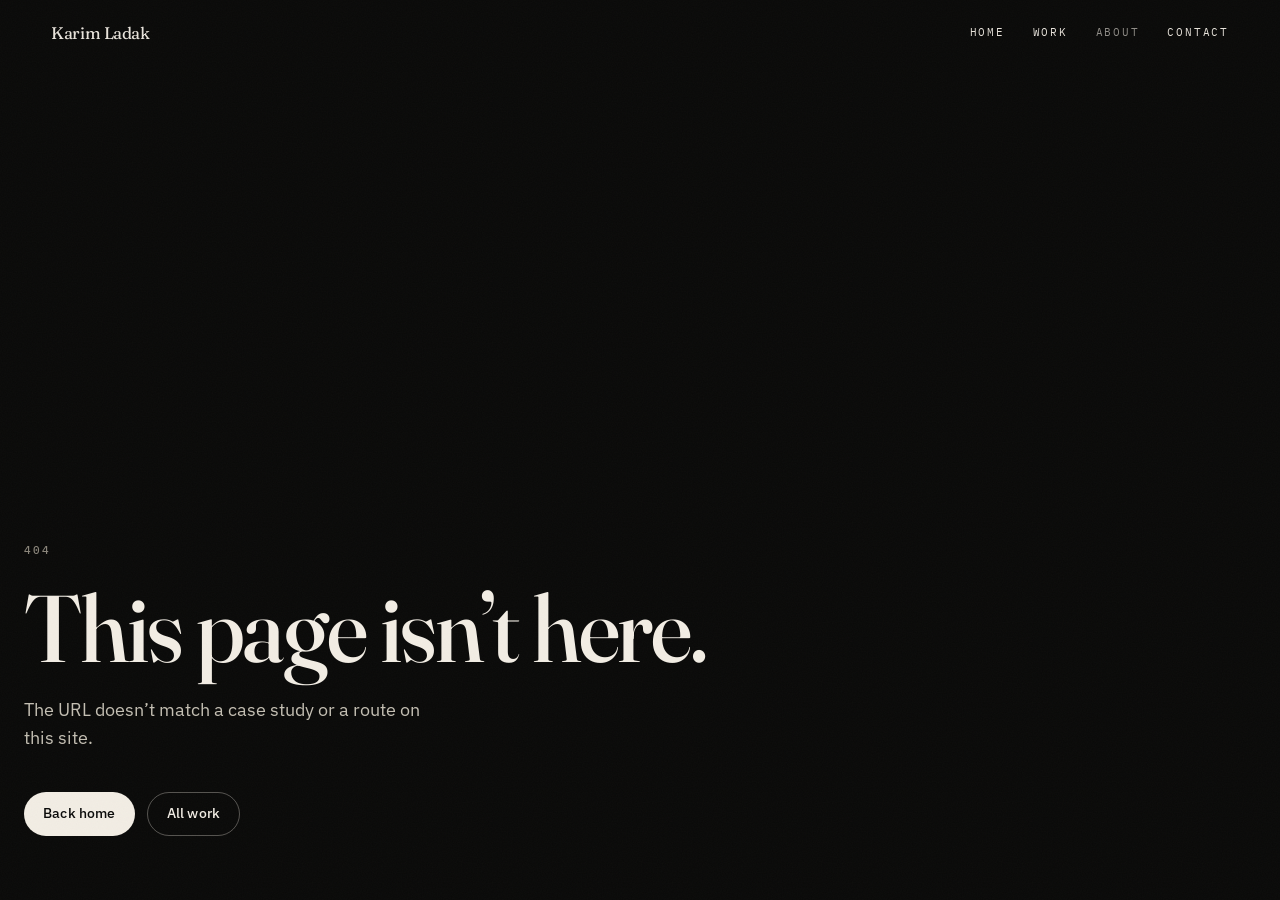
<file: about/index.html>
<!DOCTYPE html><html lang="en"><head><meta charSet="utf-8"/><meta name="viewport" content="width=device-width, initial-scale=1, viewport-fit=cover"/><link rel="preload" as="image" href="/images/about-alps.jpg"/><link rel="stylesheet" href="/assets/styles-CtZPLSkF.css" data-precedence="default"/><title>About · Karim Ladak</title><meta name="theme-color" content="#0A0A09"/><meta name="google-site-verification" content="b2gPb3HHb5sT9KPV3Us7LzuFow6YdwwjcIkTgVmoORo"/><meta name="description" content="Karim Ladak, software engineer. Computational biology at UT Austin. Work across healthcare, research, and production software."/><meta name="author" content="Karim Ladak"/><meta name="robots" content="index,follow,max-image-preview:large"/><meta property="og:title" content="About · Karim Ladak"/><meta property="og:description" content="Karim Ladak, software engineer. Computational biology at UT Austin. Work across healthcare, research, and production software."/><meta property="og:url" content="https://karimladak.com/about"/><meta property="og:type" content="profile"/><meta property="og:site_name" content="Karim Ladak"/><meta property="og:locale" content="en_US"/><meta property="og:image" content="https://karimladak.com/og.jpg"/><meta property="og:image:width" content="1200"/><meta property="og:image:height" content="630"/><meta property="og:image:alt" content="Karim Ladak"/><meta name="twitter:card" content="summary_large_image"/><meta name="twitter:title" content="About · Karim Ladak"/><meta name="twitter:description" content="Karim Ladak, software engineer. Computational biology at UT Austin. Work across healthcare, research, and production software."/><meta name="twitter:image" content="https://karimladak.com/og.jpg"/><link rel="modulepreload" href="/assets/index-Ct5qN_bL.js"/><link rel="modulepreload" href="/assets/about-CRDcgIu4.js"/><link rel="modulepreload" href="/assets/site-footer-CLzQApNR.js"/><link rel="modulepreload" href="/assets/experience-eGbVNYps.js"/><link rel="icon" type="image/svg+xml" href="/favicon.svg"/><link rel="manifest" href="/__grok/manifest.webmanifest"/><link rel="apple-touch-icon" href="/__grok/icon-180.png"/><link rel="canonical" href="https://karimladak.com/about"/><script type="application/ld+json">{"@context":"https://schema.org","@graph":[{"@type":"WebSite","@id":"https://karimladak.com/#website","url":"https://karimladak.com/","name":"Karim Ladak","description":"Karim Ladak is a software engineer. Computational biology at UT Austin, with a computer science certificate. Applied AI, backends, and data products.","inLanguage":"en-US","publisher":{"@id":"https://karimladak.com/#karim"}},{"@type":"Person","@id":"https://karimladak.com/#karim","name":"Karim Ladak","url":"https://karimladak.com/","image":"https://karimladak.com/images/karim-ladak.jpg","email":"mailto:ladakakarim@gmail.com","jobTitle":"Software engineer","description":"Karim Ladak is a software engineer. Computational biology at UT Austin, with a computer science certificate. Applied AI, backends, and data products.","address":{"@type":"PostalAddress","addressLocality":"Austin","addressRegion":"TX","addressCountry":"US"},"alumniOf":{"@type":"CollegeOrUniversity","name":"The University of Texas at Austin"},"sameAs":["https://github.com/kladak","https://www.linkedin.com/in/kladak77/"]}]}</script></head><body class="antialiased"><script>(function(){if("scrollRestoration"in history)history.scrollRestoration="manual";var last=0,until=Date.now()+12000,mq=window.matchMedia("(min-width:768px)");function pins(){if(!mq.matches)return;document.querySelectorAll("[data-pin]").forEach(function(p){var w=p.parentElement;if(!w)return;var r=w.offsetHeight-innerHeight;if(r<=1)return;var x=-w.getBoundingClientRect().top/r;w.style.setProperty("--pin",(x<0?0:x>1?1:x).toFixed(4));});}function onScroll(){var y=window.scrollY||0;if(mq.matches&&Date.now()<until&&last>80&&y<12&&last-y>80){window.scrollTo(0,last);pins();return;}last=y;pins();}addEventListener("scroll",onScroll,{passive:true});addEventListener("resize",pins);pins();var n=0,id=setInterval(function(){if(!mq.matches){clearInterval(id);return;}var y=window.scrollY||0;if(last>80&&y<12&&last-y>80)window.scrollTo(0,last);pins();if(++n>100)clearInterval(id);},50);})();</script><div class="grain" aria-hidden="true"></div><div class="scroll-progress" aria-hidden="true"></div><a href="#main" class="sr-only focus:not-sr-only focus:fixed focus:top-3 focus:left-3 focus:z-50 focus:bg-ink focus:px-4 focus:py-2 focus:text-bg">Skip to content</a><header class="pointer-events-none fixed inset-x-0 top-0 z-50 mix-blend-difference pt-[env(safe-area-inset-top)]"><nav class="page flex items-center justify-between gap-3 py-5 text-ink" aria-label="Primary"><a href="/" style="font-variation-settings:&quot;SOFT&quot; 30, &quot;WONK&quot; 0.3" class="pointer-events-auto shrink-0 font-display text-[1.05rem] tracking-tight">Karim Ladak</a><ul class="pointer-events-auto flex min-w-0 items-center gap-3 font-mono text-[0.625rem] tracking-[0.12em] uppercase sm:gap-7 sm:text-[0.6875rem] sm:tracking-[0.16em]"><li><a href="/" class="nav-link transition-opacity duration-200 hover:opacity-60">Home</a></li><li><a href="/work" class="nav-link transition-opacity duration-200 hover:opacity-60">Work</a></li><li><a class="nav-link transition-opacity duration-200 hover:opacity-60 opacity-60 active" href="/about" data-status="active" aria-current="page">About</a></li><li><a href="mailto:ladakakarim@gmail.com" class="transition-opacity duration-200 hover:opacity-60">Contact</a></li></ul></nav></header><!--$--><main id="main" class="theme-paper min-h-dvh"><div class="page pt-32 pb-8 sm:pt-40"><header class="grid gap-12 lg:grid-cols-[minmax(0,1.45fr)_minmax(0,0.9fr)] lg:gap-20"><div><p class="kicker text-on-paper-mute">About</p><h1 class="type-display mt-4 text-on-paper">Karim Ladak</h1><div class="mt-10 max-w-[42rem] space-y-5 text-lg text-on-paper-2"><p>I’m Karim, a software engineer with a background in computational biology. I studied at UT Austin, where I ended up moving between computer science, biology, research, and eventually a lot of building on my own. I’ve always liked learning enough about a problem to understand what is actually going on before deciding how technology fits into it.</p><p>That curiosity has taken me into some pretty different environments. I’ve worked on software at companies like Expedia and Sysco, spent time doing research, and built projects around problems I encountered in science and healthcare. Some of the things on this site started because I wanted to test an idea. Others came from seeing something frustrating in the real world and wondering if I could build a better way to do it.</p><p>I tend to get very into whatever catches my attention. Sometimes that means learning why a particular fragrance is structured the way it is or working on something I found interesting enough to lose a weekend to. Outside of work, I collect fragrances and spend a lot of time in the gym. I also love getting outdoors, especially for things like backpacking and rock climbing. Parasailing is another favorite whenever I get the chance.</p></div></div><figure><div class="overflow-hidden bg-bg-2"><img src="/images/about-alps.jpg" alt="Karim Ladak sitting on a bench looking toward mountains" width="2400" height="1600" class="block aspect-[3/2] h-auto w-full object-cover object-[35%_70%] saturate-[0.92]"/></div></figure></header><section aria-labelledby="experience-heading" class="mt-24 sm:mt-32"><div class="flex items-end justify-between gap-6 pb-6"><h2 id="experience-heading" class="type-section text-on-paper">Experience</h2><a href="/karim-ladak-resume.pdf" class="btn btn-ghost-paper" target="_blank" rel="noreferrer">Resume</a></div><ol><li class="grid gap-2 border-t border-on-paper-rule py-8 sm:grid-cols-[7.5rem_minmax(0,1fr)] sm:gap-x-8"><span class="font-mono text-[0.8125rem] text-on-paper-mute tabular">2025<!-- -->–<!-- -->Now</span><div><p class="font-display text-xl tracking-tight">Precision Cardiology<span class="font-sans text-base text-on-paper-mute"> · <!-- -->Houston, TX</span></p><p class="mt-1 text-on-paper-2">Health tech consultant</p><ul class="mt-3 max-w-[42rem] space-y-2 text-on-paper-2"><li class="relative pl-5"><span aria-hidden="true" class="absolute top-[0.7em] left-0 h-px w-3 bg-on-paper-mute"></span>EMR workflow, clinical data infrastructure, and technical planning for a multi-site cardiology and oncology practice.</li><li class="relative pl-5"><span aria-hidden="true" class="absolute top-[0.7em] left-0 h-px w-3 bg-on-paper-mute"></span>Rebuilt the practice’s web infrastructure and search presence from launch.</li></ul></div></li><li class="grid gap-2 border-t border-on-paper-rule py-8 sm:grid-cols-[7.5rem_minmax(0,1fr)] sm:gap-x-8"><span class="font-mono text-[0.8125rem] text-on-paper-mute tabular">2025<!-- -->–<!-- -->2025</span><div><p class="font-display text-xl tracking-tight">Dubai World Trade Centre<span class="font-sans text-base text-on-paper-mute"> · <!-- -->Dubai, UAE</span></p><p class="mt-1 text-on-paper-2">Biometric systems engineer</p><ul class="mt-3 max-w-[42rem] space-y-2 text-on-paper-2"><li class="relative pl-5"><span aria-hidden="true" class="absolute top-[0.7em] left-0 h-px w-3 bg-on-paper-mute"></span>Real-time biometric monitoring for 4,000+ concurrent users during live events, on event-driven AWS services with multi-region failover.</li><li class="relative pl-5"><span aria-hidden="true" class="absolute top-[0.7em] left-0 h-px w-3 bg-on-paper-mute"></span>Kinesis and Redis pipelines replaced a polling architecture. 99%+ uptime across an eight-week deployment.</li></ul></div></li><li class="grid gap-2 border-t border-on-paper-rule py-8 sm:grid-cols-[7.5rem_minmax(0,1fr)] sm:gap-x-8"><span class="font-mono text-[0.8125rem] text-on-paper-mute tabular">2024<!-- -->–<!-- -->2025</span><div><p class="font-display text-xl tracking-tight">SpeciaList Health<span class="font-sans text-base text-on-paper-mute"> · <!-- -->Austin, TX</span></p><p class="mt-1 text-on-paper-2">Health tech product intern</p><ul class="mt-3 max-w-[42rem] space-y-2 text-on-paper-2"><li class="relative pl-5"><span aria-hidden="true" class="absolute top-[0.7em] left-0 h-px w-3 bg-on-paper-mute"></span>Multi-tenant healthcare SaaS in React and Node.js: JWT auth, input validation, and encryption for patient and referral workflows.</li><li class="relative pl-5"><span aria-hidden="true" class="absolute top-[0.7em] left-0 h-px w-3 bg-on-paper-mute"></span>Graph-based patient-to-specialist matching to route referrals without manual review.</li></ul></div></li><li class="grid gap-2 border-t border-on-paper-rule py-8 sm:grid-cols-[7.5rem_minmax(0,1fr)] sm:gap-x-8"><span class="font-mono text-[0.8125rem] text-on-paper-mute tabular">2024<!-- -->–<!-- -->2024</span><div><p class="font-display text-xl tracking-tight">Expedia Group<span class="font-sans text-base text-on-paper-mute"> · <!-- -->Austin, TX</span></p><p class="mt-1 text-on-paper-2">Software engineering intern</p><ul class="mt-3 max-w-[42rem] space-y-2 text-on-paper-2"><li class="relative pl-5"><span aria-hidden="true" class="absolute top-[0.7em] left-0 h-px w-3 bg-on-paper-mute"></span>Node.js and Java microservices handling 1M+ requests a day, with distributed tracing and circuit breakers.</li><li class="relative pl-5"><span aria-hidden="true" class="absolute top-[0.7em] left-0 h-px w-3 bg-on-paper-mute"></span>Docker and Kubernetes on AWS/Azure, with CI/CD and observability that cut latency 40% and deploy time 60%.</li></ul></div></li><li class="grid gap-2 border-t border-on-paper-rule py-8 sm:grid-cols-[7.5rem_minmax(0,1fr)] sm:gap-x-8"><span class="font-mono text-[0.8125rem] text-on-paper-mute tabular">2023<!-- -->–<!-- -->2024</span><div><p class="font-display text-xl tracking-tight">Sysco<span class="font-sans text-base text-on-paper-mute"> · <!-- -->Houston, TX</span></p><p class="mt-1 text-on-paper-2">Software engineering intern</p><ul class="mt-3 max-w-[42rem] space-y-2 text-on-paper-2"><li class="relative pl-5"><span aria-hidden="true" class="absolute top-[0.7em] left-0 h-px w-3 bg-on-paper-mute"></span>AWS Lambda and DynamoDB processing for 100K+ daily supply-chain transactions.</li><li class="relative pl-5"><span aria-hidden="true" class="absolute top-[0.7em] left-0 h-px w-3 bg-on-paper-mute"></span>PostgreSQL indexing that made dashboards used across 200+ branches 3x faster.</li></ul></div></li></ol></section><section aria-labelledby="education-heading" class="mt-8"><h2 id="education-heading" class="type-section text-on-paper">Education</h2><div class="mt-8 grid gap-2 border-t border-on-paper-rule pt-8 sm:grid-cols-[7.5rem_minmax(0,1fr)] sm:gap-x-8"><span class="font-mono text-[0.8125rem] text-on-paper-mute tabular">2025</span><div><p class="font-display text-xl tracking-tight">The University of Texas at Austin</p><p class="mt-1 text-on-paper-2">B.S. Computational Biology<span class="text-on-paper-mute"> · <!-- -->Computer Science Certificate · Entrepreneurship Minor</span></p></div></div></section><p class="mt-20 max-w-[40rem] text-on-paper-2"><a href="/#about" class="link-line">Back to the homepage</a>.</p></div><footer id="contact" class="bg-paper text-on-paper"><div class="page py-20 sm:py-28"><p class="kicker text-on-paper-mute">Contact</p><a href="mailto:ladakakarim@gmail.com" class="mt-6 block font-display text-[clamp(1.6rem,5.5vw,4.4rem)] leading-[1.02] tracking-[-0.02em]">ladakakarim@gmail.com</a><ul class="mt-10 flex flex-wrap gap-3"><li><a href="/karim-ladak-resume.pdf" class="btn btn-on-paper" target="_blank" rel="noreferrer">Resume</a></li><li><a href="https://github.com/kladak" class="btn btn-ghost-paper" target="_blank" rel="me noreferrer">GitHub</a></li><li><a href="https://www.linkedin.com/in/kladak77/" class="btn btn-ghost-paper" target="_blank" rel="me noreferrer">LinkedIn</a></li></ul><p class="mt-16 font-mono text-[0.6875rem] tracking-[0.12em] uppercase text-on-paper-mute">Karim Ladak<!-- --> · Software engineer · <!-- -->Austin, TX</p></div></footer></main><!--/$--><script class="$tsr" id="$tsr-stream-barrier">(self.$R=self.$R||{})["tsr"]=[];self.$_TSR={h(){this.hydrated=!0,this.c()},e(){this.streamEnded=!0,this.c()},c(){this.hydrated&&this.streamEnded&&(delete self.$_TSR,delete self.$R.tsr)},p(e){this.initialized?e():this.buffer.push(e)},buffer:[]};$_TSR.router=($R=>$R[0]={manifest:$R[1]={routes:$R[2]={__root__:$R[3]={preloads:$R[4]=["/assets/index-Ct5qN_bL.js"],scripts:$R[5]=[$R[6]={attrs:$R[7]={type:"module",async:!0,src:"/assets/index-Ct5qN_bL.js"}}]},"/about":$R[8]={preloads:$R[9]=["/assets/about-CRDcgIu4.js","/assets/site-footer-CLzQApNR.js","/assets/experience-eGbVNYps.js"]}}},matches:$R[10]=[$R[11]={i:"__root__ ",u:1789594132572,s:"success",ssr:!0},$R[12]={i:" about about",u:1789594132572,s:"success",ssr:!0}]})($R["tsr"]);$_TSR.e();document.currentScript.remove()</script><script type="module" async="" src="/assets/index-Ct5qN_bL.js"></script></body></html>
</file>
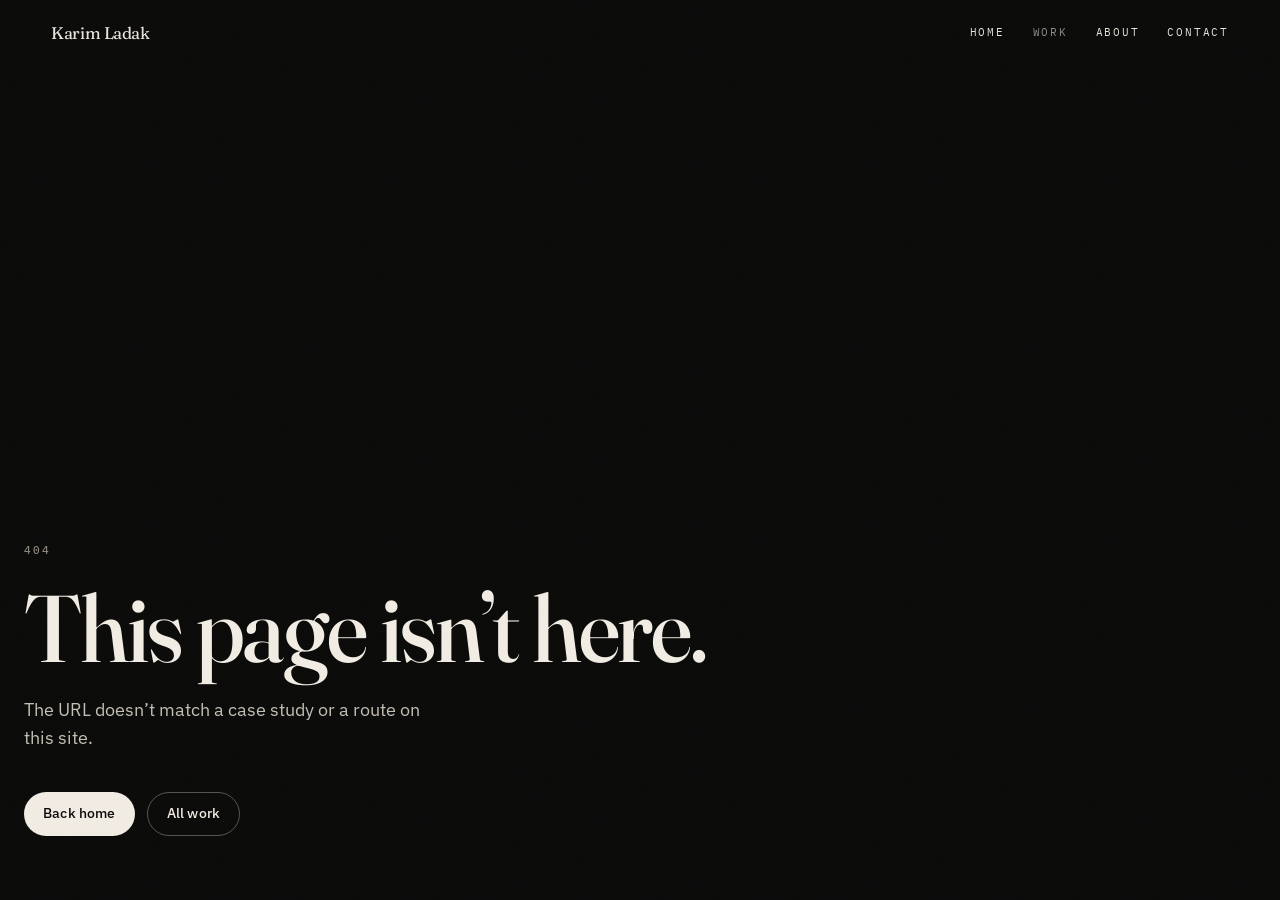
<file: work/index.html>
<!DOCTYPE html><html lang="en"><head><meta charSet="utf-8"/><meta name="viewport" content="width=device-width, initial-scale=1, viewport-fit=cover"/><link rel="preload" as="image" href="/images/work/clinicalrag/console.png"/><link rel="preload" as="image" href="/images/work/syncura/dashboard.png"/><link rel="preload" as="image" href="/images/work/motioncode/traces.png"/><link rel="preload" as="image" href="/images/work/vesicle-seg/slice-raw.jpg"/><link rel="stylesheet" href="/assets/styles-CtZPLSkF.css" data-precedence="default"/><title>Work · Karim Ladak</title><meta name="theme-color" content="#0A0A09"/><meta name="google-site-verification" content="b2gPb3HHb5sT9KPV3Us7LzuFow6YdwwjcIkTgVmoORo"/><meta name="description" content="Case studies by Karim Ladak: ClinicalRAG, Syncura, MotionCode, vesicle segmentation, and other software projects."/><meta name="author" content="Karim Ladak"/><meta name="robots" content="index,follow,max-image-preview:large"/><meta property="og:title" content="Work · Karim Ladak"/><meta property="og:description" content="Case studies by Karim Ladak: ClinicalRAG, Syncura, MotionCode, vesicle segmentation, and other software projects."/><meta property="og:url" content="https://karimladak.com/work"/><meta property="og:type" content="website"/><meta property="og:site_name" content="Karim Ladak"/><meta property="og:locale" content="en_US"/><meta property="og:image" content="https://karimladak.com/og.jpg"/><meta property="og:image:width" content="1200"/><meta property="og:image:height" content="630"/><meta property="og:image:alt" content="Karim Ladak"/><meta name="twitter:card" content="summary_large_image"/><meta name="twitter:title" content="Work · Karim Ladak"/><meta name="twitter:description" content="Case studies by Karim Ladak: ClinicalRAG, Syncura, MotionCode, vesicle segmentation, and other software projects."/><meta name="twitter:image" content="https://karimladak.com/og.jpg"/><link rel="modulepreload" href="/assets/index-Ct5qN_bL.js"/><link rel="modulepreload" href="/assets/work.index-Dux9nwtk.js"/><link rel="modulepreload" href="/assets/site-footer-CLzQApNR.js"/><link rel="icon" type="image/svg+xml" href="/favicon.svg"/><link rel="manifest" href="/__grok/manifest.webmanifest"/><link rel="apple-touch-icon" href="/__grok/icon-180.png"/><link rel="canonical" href="https://karimladak.com/work"/><script type="application/ld+json">{"@context":"https://schema.org","@graph":[{"@type":"WebSite","@id":"https://karimladak.com/#website","url":"https://karimladak.com/","name":"Karim Ladak","description":"Karim Ladak is a software engineer. Computational biology at UT Austin, with a computer science certificate. Applied AI, backends, and data products.","inLanguage":"en-US","publisher":{"@id":"https://karimladak.com/#karim"}},{"@type":"Person","@id":"https://karimladak.com/#karim","name":"Karim Ladak","url":"https://karimladak.com/","image":"https://karimladak.com/images/karim-ladak.jpg","email":"mailto:ladakakarim@gmail.com","jobTitle":"Software engineer","description":"Karim Ladak is a software engineer. Computational biology at UT Austin, with a computer science certificate. Applied AI, backends, and data products.","address":{"@type":"PostalAddress","addressLocality":"Austin","addressRegion":"TX","addressCountry":"US"},"alumniOf":{"@type":"CollegeOrUniversity","name":"The University of Texas at Austin"},"sameAs":["https://github.com/kladak","https://www.linkedin.com/in/kladak77/"]}]}</script></head><body class="antialiased"><script>(function(){if("scrollRestoration"in history)history.scrollRestoration="manual";var last=0,until=Date.now()+12000,mq=window.matchMedia("(min-width:768px)");function pins(){if(!mq.matches)return;document.querySelectorAll("[data-pin]").forEach(function(p){var w=p.parentElement;if(!w)return;var r=w.offsetHeight-innerHeight;if(r<=1)return;var x=-w.getBoundingClientRect().top/r;w.style.setProperty("--pin",(x<0?0:x>1?1:x).toFixed(4));});}function onScroll(){var y=window.scrollY||0;if(mq.matches&&Date.now()<until&&last>80&&y<12&&last-y>80){window.scrollTo(0,last);pins();return;}last=y;pins();}addEventListener("scroll",onScroll,{passive:true});addEventListener("resize",pins);pins();var n=0,id=setInterval(function(){if(!mq.matches){clearInterval(id);return;}var y=window.scrollY||0;if(last>80&&y<12&&last-y>80)window.scrollTo(0,last);pins();if(++n>100)clearInterval(id);},50);})();</script><div class="grain" aria-hidden="true"></div><div class="scroll-progress" aria-hidden="true"></div><a href="#main" class="sr-only focus:not-sr-only focus:fixed focus:top-3 focus:left-3 focus:z-50 focus:bg-ink focus:px-4 focus:py-2 focus:text-bg">Skip to content</a><header class="pointer-events-none fixed inset-x-0 top-0 z-50 mix-blend-difference pt-[env(safe-area-inset-top)]"><nav class="page flex items-center justify-between gap-3 py-5 text-ink" aria-label="Primary"><a href="/" style="font-variation-settings:&quot;SOFT&quot; 30, &quot;WONK&quot; 0.3" class="pointer-events-auto shrink-0 font-display text-[1.05rem] tracking-tight">Karim Ladak</a><ul class="pointer-events-auto flex min-w-0 items-center gap-3 font-mono text-[0.625rem] tracking-[0.12em] uppercase sm:gap-7 sm:text-[0.6875rem] sm:tracking-[0.16em]"><li><a href="/" class="nav-link transition-opacity duration-200 hover:opacity-60">Home</a></li><li><a class="nav-link transition-opacity duration-200 hover:opacity-60 opacity-60 active" href="/work" data-status="active" aria-current="page">Work</a></li><li><a href="/about" class="nav-link transition-opacity duration-200 hover:opacity-60">About</a></li><li><a href="mailto:ladakakarim@gmail.com" class="transition-opacity duration-200 hover:opacity-60">Contact</a></li></ul></nav></header><!--$--><main id="main" class="bg-bg text-ink"><div class="page pt-32 pb-8 sm:pt-40"><p class="kicker">Work</p><h1 class="type-display mt-4 max-w-[14ch]">Case studies</h1></div><ul><li class="border-t border-rule"><a href="/work/clinicalrag" class="page group grid gap-8 py-10 sm:py-14 lg:grid-cols-[minmax(0,1.1fr)_minmax(0,0.9fr)] lg:items-center"><div><p class="font-mono text-[0.6875rem] tracking-[0.14em] text-mute uppercase">01<!-- --> · <!-- -->2026</p><h2 class="mt-3 font-display text-[clamp(2.2rem,5.5vw,4.4rem)] leading-[0.96] tracking-[-0.02em]">ClinicalRAG</h2><p class="mt-4 max-w-[36rem] text-lg text-ink-2">Answers questions using an indexed set of clinical guidelines. Each sentence links back to its source, and unsupported questions return a refusal.</p><p class="mt-6 font-mono text-[0.75rem] tracking-[0.14em] text-mute uppercase transition-colors group-hover:text-oxide">Read</p></div><figure class="overflow-hidden border border-rule bg-bg-2"><img src="/images/work/clinicalrag/console.png" alt="ClinicalRAG query console showing an answer, grounding score, and supporting guideline sources" width="2000" height="782" class="block h-auto w-full transition-transform duration-700 ease-[cubic-bezier(0.16,1,0.3,1)] group-hover:scale-[1.03]"/></figure></a></li><li class="border-t border-rule"><a href="/work/syncura-readmission" class="page group grid gap-8 py-10 sm:py-14 lg:grid-cols-[minmax(0,1.1fr)_minmax(0,0.9fr)] lg:items-center"><div><p class="font-mono text-[0.6875rem] tracking-[0.14em] text-mute uppercase">02<!-- --> · <!-- -->2026</p><h2 class="mt-3 font-display text-[clamp(2.2rem,5.5vw,4.4rem)] leading-[0.96] tracking-[-0.02em]">Syncura</h2><p class="mt-4 max-w-[36rem] text-lg text-ink-2">Estimates 30-day readmission risk and shows which patient features contributed to each score.</p><p class="mt-6 font-mono text-[0.75rem] tracking-[0.14em] text-mute uppercase transition-colors group-hover:text-oxide">Read</p></div><figure class="overflow-hidden border border-rule bg-bg-2"><img src="/images/work/syncura/dashboard.png" alt="Syncura dashboard with a synthetic patient cohort, a 30-day risk gauge, and the top SHAP factors" width="1440" height="900" class="block h-auto w-full transition-transform duration-700 ease-[cubic-bezier(0.16,1,0.3,1)] group-hover:scale-[1.03]"/></figure></a></li><li class="border-t border-rule"><a href="/work/motioncode" class="page group grid gap-8 py-10 sm:py-14 lg:grid-cols-[minmax(0,1.1fr)_minmax(0,0.9fr)] lg:items-center"><div><p class="font-mono text-[0.6875rem] tracking-[0.14em] text-mute uppercase">03<!-- --> · <!-- -->2026</p><h2 class="mt-3 font-display text-[clamp(2.2rem,5.5vw,4.4rem)] leading-[0.96] tracking-[-0.02em]">MotionCode</h2><p class="mt-4 max-w-[36rem] text-lg text-ink-2">Classifies synthetic ECG-like traces into four morphology groups, with recording-level splits to prevent train-test leakage.</p><p class="mt-6 font-mono text-[0.75rem] tracking-[0.14em] text-mute uppercase transition-colors group-hover:text-oxide">Read</p></div><figure class="overflow-hidden border border-rule bg-bg-2"><img src="/images/work/motioncode/traces.png" alt="Four synthetic ECG traces labeled regular, irregular, wide, and burst" width="1600" height="980" class="block h-auto w-full transition-transform duration-700 ease-[cubic-bezier(0.16,1,0.3,1)] group-hover:scale-[1.03]"/></figure></a></li><li class="border-t border-rule"><a href="/work/vesicle-seg" class="page group grid gap-8 py-10 sm:py-14 lg:grid-cols-[minmax(0,1.1fr)_minmax(0,0.9fr)] lg:items-center"><div><p class="font-mono text-[0.6875rem] tracking-[0.14em] text-mute uppercase">04<!-- --> · <!-- -->2026</p><h2 class="mt-3 font-display text-[clamp(2.2rem,5.5vw,4.4rem)] leading-[0.96] tracking-[-0.02em]">Vesicle Segmentation</h2><p class="mt-4 max-w-[36rem] text-lg text-ink-2">A public reconstruction of my Harris Lab vesicle segmentation work, using synthetic microscopy volumes instead of lab data.</p><p class="mt-6 font-mono text-[0.75rem] tracking-[0.14em] text-mute uppercase transition-colors group-hover:text-oxide">Read</p></div><figure class="overflow-hidden border border-rule bg-bg-2"><img src="/images/work/vesicle-seg/slice-raw.jpg" alt="Synthetic microscopy slice containing simulated vesicles" width="1400" height="1400" class="block h-auto w-full transition-transform duration-700 ease-[cubic-bezier(0.16,1,0.3,1)] group-hover:scale-[1.03]"/></figure></a></li><li class="border-t border-rule"><a href="/work/agent-reliability" class="page group grid gap-8 py-10 sm:py-14 lg:grid-cols-[minmax(0,1.1fr)_minmax(0,0.9fr)] lg:items-center"><div><p class="font-mono text-[0.6875rem] tracking-[0.14em] text-mute uppercase">05<!-- --> · <!-- -->2026</p><h2 class="mt-3 font-display text-[clamp(2.2rem,5.5vw,4.4rem)] leading-[0.96] tracking-[-0.02em]">Agent reliability</h2><p class="mt-4 max-w-[36rem] text-lg text-ink-2">An offline test harness for tool-using agents with execution traces, deterministic graders, and regression checks in CI.</p><p class="mt-6 font-mono text-[0.75rem] tracking-[0.14em] text-mute uppercase transition-colors group-hover:text-oxide">Read</p></div></a></li><li class="border-t border-rule"><a href="/work/merchantlens" class="page group grid gap-8 py-10 sm:py-14 lg:grid-cols-[minmax(0,1.1fr)_minmax(0,0.9fr)] lg:items-center"><div><p class="font-mono text-[0.6875rem] tracking-[0.14em] text-mute uppercase">06<!-- --> · <!-- -->2026</p><h2 class="mt-3 font-display text-[clamp(2.2rem,5.5vw,4.4rem)] leading-[0.96] tracking-[-0.02em]">MerchantLens</h2><p class="mt-4 max-w-[36rem] text-lg text-ink-2">Ranks product pairs by lift to distinguish meaningful purchase associations from pairs that are simply popular.</p><p class="mt-6 font-mono text-[0.75rem] tracking-[0.14em] text-mute uppercase transition-colors group-hover:text-oxide">Read</p></div></a></li></ul><section class="page border-t border-rule py-16"><h2 class="font-display text-2xl tracking-tight">Other projects</h2><ul class="mt-8 grid gap-8 md:grid-cols-3"><li><a href="https://github.com/kladak/matchcare" class="font-medium link-line" target="_blank" rel="noreferrer">MatchCare</a><p class="mt-1 font-mono text-[0.6875rem] tracking-[0.12em] text-mute uppercase">Patient matching</p><p class="mt-2 text-ink-2">Matches patients with specialists using role-scoped JWT authentication and shows the factors contributing to each match score.</p></li><li><a href="https://github.com/kladak/trinity-care" class="font-medium link-line" target="_blank" rel="noreferrer">Trinity Care</a><p class="mt-1 font-mono text-[0.6875rem] tracking-[0.12em] text-mute uppercase">Clinical mobile</p><p class="mt-2 text-ink-2">Expo and FastAPI app for assisted-living check-ins, family updates, and visit requests.</p></li><li><a href="https://github.com/kladak/PLAN-IT" class="font-medium link-line" target="_blank" rel="noreferrer">PLAN-IT</a><p class="mt-1 font-mono text-[0.6875rem] tracking-[0.12em] text-mute uppercase">Full-stack</p><p class="mt-2 text-ink-2">Plant recommendation system built with a Flask API, scoring engine, and Expo client.</p></li></ul></section><footer id="contact" class="border-t border-rule bg-bg text-ink"><div class="page py-20 sm:py-28"><p class="kicker ">Contact</p><a href="mailto:ladakakarim@gmail.com" class="mt-6 block font-display text-[clamp(1.6rem,5.5vw,4.4rem)] leading-[1.02] tracking-[-0.02em]">ladakakarim@gmail.com</a><ul class="mt-10 flex flex-wrap gap-3"><li><a href="/karim-ladak-resume.pdf" class="btn btn-solid" target="_blank" rel="noreferrer">Resume</a></li><li><a href="https://github.com/kladak" class="btn btn-ghost" target="_blank" rel="me noreferrer">GitHub</a></li><li><a href="https://www.linkedin.com/in/kladak77/" class="btn btn-ghost" target="_blank" rel="me noreferrer">LinkedIn</a></li></ul><p class="mt-16 font-mono text-[0.6875rem] tracking-[0.12em] uppercase text-mute">Karim Ladak<!-- --> · Software engineer · <!-- -->Austin, TX</p></div></footer></main><!--/$--><script class="$tsr" id="$tsr-stream-barrier">(self.$R=self.$R||{})["tsr"]=[];self.$_TSR={h(){this.hydrated=!0,this.c()},e(){this.streamEnded=!0,this.c()},c(){this.hydrated&&this.streamEnded&&(delete self.$_TSR,delete self.$R.tsr)},p(e){this.initialized?e():this.buffer.push(e)},buffer:[]};$_TSR.router=($R=>$R[0]={manifest:$R[1]={routes:$R[2]={__root__:$R[3]={preloads:$R[4]=["/assets/index-Ct5qN_bL.js"],scripts:$R[5]=[$R[6]={attrs:$R[7]={type:"module",async:!0,src:"/assets/index-Ct5qN_bL.js"}}]},"/work/":$R[8]={preloads:$R[9]=["/assets/work.index-Dux9nwtk.js","/assets/site-footer-CLzQApNR.js"]}}},matches:$R[10]=[$R[11]={i:"__root__ ",u:1789594132550,s:"success",ssr:!0},$R[12]={i:" work  work ",u:1789594132550,s:"success",ssr:!0}]})($R["tsr"]);$_TSR.e();document.currentScript.remove()</script><script type="module" async="" src="/assets/index-Ct5qN_bL.js"></script></body></html>
</file>
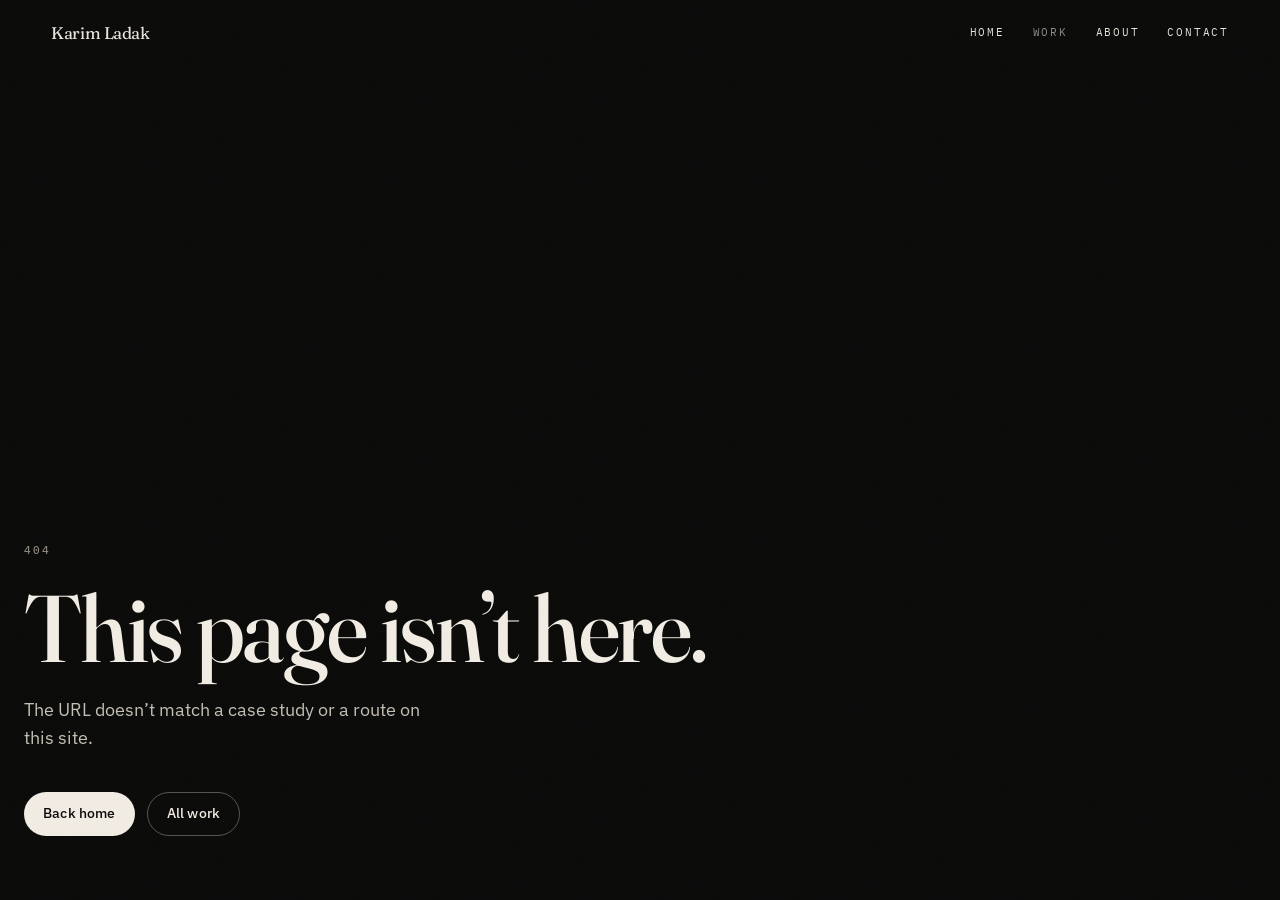
<file: work/agent-reliability/index.html>
<!DOCTYPE html><html lang="en"><head><meta charSet="utf-8"/><meta name="viewport" content="width=device-width, initial-scale=1, viewport-fit=cover"/><link rel="stylesheet" href="/assets/styles-CtZPLSkF.css" data-precedence="default"/><title>Agent reliability · Karim Ladak</title><meta name="theme-color" content="#0A0A09"/><meta name="google-site-verification" content="b2gPb3HHb5sT9KPV3Us7LzuFow6YdwwjcIkTgVmoORo"/><meta name="description" content="An offline test harness for tool-using agents with execution traces, deterministic graders, and regression checks in CI."/><meta name="author" content="Karim Ladak"/><meta name="robots" content="index,follow,max-image-preview:large"/><meta property="og:title" content="Agent reliability · Karim Ladak"/><meta property="og:description" content="An offline test harness for tool-using agents with execution traces, deterministic graders, and regression checks in CI."/><meta property="og:url" content="https://karimladak.com/work/agent-reliability"/><meta property="og:type" content="website"/><meta property="og:site_name" content="Karim Ladak"/><meta property="og:locale" content="en_US"/><meta property="og:image" content="https://karimladak.com/og.jpg"/><meta property="og:image:width" content="1200"/><meta property="og:image:height" content="630"/><meta property="og:image:alt" content="Karim Ladak"/><meta name="twitter:card" content="summary_large_image"/><meta name="twitter:title" content="Agent reliability · Karim Ladak"/><meta name="twitter:description" content="An offline test harness for tool-using agents with execution traces, deterministic graders, and regression checks in CI."/><meta name="twitter:image" content="https://karimladak.com/og.jpg"/><link rel="modulepreload" href="/assets/index-Ct5qN_bL.js"/><link rel="modulepreload" href="/assets/work._slug-3TQDZyM6.js"/><link rel="modulepreload" href="/assets/site-footer-CLzQApNR.js"/><link rel="icon" type="image/svg+xml" href="/favicon.svg"/><link rel="manifest" href="/__grok/manifest.webmanifest"/><link rel="apple-touch-icon" href="/__grok/icon-180.png"/><link rel="canonical" href="https://karimladak.com/work/agent-reliability"/><script type="application/ld+json">{"@context":"https://schema.org","@graph":[{"@type":"WebSite","@id":"https://karimladak.com/#website","url":"https://karimladak.com/","name":"Karim Ladak","description":"Karim Ladak is a software engineer. Computational biology at UT Austin, with a computer science certificate. Applied AI, backends, and data products.","inLanguage":"en-US","publisher":{"@id":"https://karimladak.com/#karim"}},{"@type":"Person","@id":"https://karimladak.com/#karim","name":"Karim Ladak","url":"https://karimladak.com/","image":"https://karimladak.com/images/karim-ladak.jpg","email":"mailto:ladakakarim@gmail.com","jobTitle":"Software engineer","description":"Karim Ladak is a software engineer. Computational biology at UT Austin, with a computer science certificate. Applied AI, backends, and data products.","address":{"@type":"PostalAddress","addressLocality":"Austin","addressRegion":"TX","addressCountry":"US"},"alumniOf":{"@type":"CollegeOrUniversity","name":"The University of Texas at Austin"},"sameAs":["https://github.com/kladak","https://www.linkedin.com/in/kladak77/"]}]}</script></head><body class="antialiased"><script>(function(){if("scrollRestoration"in history)history.scrollRestoration="manual";var last=0,until=Date.now()+12000,mq=window.matchMedia("(min-width:768px)");function pins(){if(!mq.matches)return;document.querySelectorAll("[data-pin]").forEach(function(p){var w=p.parentElement;if(!w)return;var r=w.offsetHeight-innerHeight;if(r<=1)return;var x=-w.getBoundingClientRect().top/r;w.style.setProperty("--pin",(x<0?0:x>1?1:x).toFixed(4));});}function onScroll(){var y=window.scrollY||0;if(mq.matches&&Date.now()<until&&last>80&&y<12&&last-y>80){window.scrollTo(0,last);pins();return;}last=y;pins();}addEventListener("scroll",onScroll,{passive:true});addEventListener("resize",pins);pins();var n=0,id=setInterval(function(){if(!mq.matches){clearInterval(id);return;}var y=window.scrollY||0;if(last>80&&y<12&&last-y>80)window.scrollTo(0,last);pins();if(++n>100)clearInterval(id);},50);})();</script><div class="grain" aria-hidden="true"></div><div class="scroll-progress" aria-hidden="true"></div><a href="#main" class="sr-only focus:not-sr-only focus:fixed focus:top-3 focus:left-3 focus:z-50 focus:bg-ink focus:px-4 focus:py-2 focus:text-bg">Skip to content</a><header class="pointer-events-none fixed inset-x-0 top-0 z-50 mix-blend-difference pt-[env(safe-area-inset-top)]"><nav class="page flex items-center justify-between gap-3 py-5 text-ink" aria-label="Primary"><a href="/" style="font-variation-settings:&quot;SOFT&quot; 30, &quot;WONK&quot; 0.3" class="pointer-events-auto shrink-0 font-display text-[1.05rem] tracking-tight">Karim Ladak</a><ul class="pointer-events-auto flex min-w-0 items-center gap-3 font-mono text-[0.625rem] tracking-[0.12em] uppercase sm:gap-7 sm:text-[0.6875rem] sm:tracking-[0.16em]"><li><a href="/" class="nav-link transition-opacity duration-200 hover:opacity-60">Home</a></li><li><a class="nav-link transition-opacity duration-200 hover:opacity-60 opacity-60 active" href="/work" data-status="active" aria-current="page">Work</a></li><li><a href="/about" class="nav-link transition-opacity duration-200 hover:opacity-60">About</a></li><li><a href="mailto:ladakakarim@gmail.com" class="transition-opacity duration-200 hover:opacity-60">Contact</a></li></ul></nav></header><!--$--><main id="main" class="theme-paper min-h-dvh"><article><header class="page pt-32 pb-12 sm:pt-40 sm:pb-16"><a class="font-mono text-[0.75rem] tracking-[0.14em] text-on-paper-mute uppercase hover:text-on-paper active" href="/work" data-status="active" aria-current="page">← All work</a><p class="mt-10 font-mono text-[0.6875rem] tracking-[0.16em] text-on-paper-mute uppercase">2026</p><h1 class="type-display mt-4 max-w-[14ch] text-on-paper">Agent reliability</h1><p class="mt-6 max-w-[42rem] text-lg text-on-paper-2 sm:text-xl">An offline test harness for tool-using agents with execution traces, deterministic graders, and regression checks in CI.</p></header><dl class="page grid gap-x-10 gap-y-6 border-y border-on-paper-rule py-8 sm:grid-cols-2 lg:grid-cols-4"><div class="min-w-0"><dt class="font-mono text-[0.75rem] tracking-[0.12em] text-on-paper-mute uppercase">Role</dt><dd class="mt-1.5 text-[0.9375rem] text-on-paper-2">Sole engineer</dd></div><div class="min-w-0"><dt class="font-mono text-[0.75rem] tracking-[0.12em] text-on-paper-mute uppercase">Stack</dt><dd class="mt-1.5 text-[0.9375rem] text-on-paper-2">Python, pytest, GitHub Actions, JSONL traces</dd></div><div class="min-w-0"><dt class="font-mono text-[0.75rem] tracking-[0.12em] text-on-paper-mute uppercase">Code</dt><dd class="mt-1.5 text-[0.9375rem] text-on-paper-2"><a href="https://github.com/kladak/agent-reliability" class="link-line" target="_blank" rel="noreferrer">GitHub repository</a></dd></div><div class="min-w-0"><dt class="font-mono text-[0.75rem] tracking-[0.12em] text-on-paper-mute uppercase">Links</dt><dd class="mt-1.5 text-[0.9375rem] text-on-paper-2"><ul class="space-y-1"><li><a href="https://kladak.github.io/agent-reliability/results.html" class="link-line" target="_blank" rel="noreferrer">Results report</a></li></ul></dd></div></dl><div class="page"><div class="mt-20 grid gap-12 sm:mt-28 lg:grid-cols-[11rem_minmax(0,1fr)] lg:gap-20"><aside class="hidden lg:block"><nav class="sticky top-24" aria-label="On this page"><ol class="space-y-2 font-mono text-[0.75rem] tracking-[0.08em] text-on-paper-mute"><li><a href="#problem" class="hover:text-on-paper">The problem</a></li><li><a href="#architecture" class="hover:text-on-paper">How it’s built</a></li><li><a href="#layers" class="hover:text-on-paper">What it checks</a></li><li><a href="#results" class="hover:text-on-paper">Task suite</a></li><li><a href="#decisions" class="hover:text-on-paper">Decisions</a></li><li><a href="#limits" class="hover:text-on-paper">Limits</a></li></ol></nav></aside><div class="min-w-0 space-y-16 sm:space-y-20"><section id="problem"><h2 class="font-display text-[1.65rem] leading-tight tracking-tight sm:text-[1.9rem]">The problem</h2><div class="mt-5 space-y-4 max-w-[40rem] text-on-paper-2"><p>A successful agent run says little about how the system behaves when a tool fails or execution is interrupted. I wanted repeatable tests for failures such as timeouts, partial state, blocked writes, and regressions in tasks that previously passed.</p><p>The harness runs these cases offline with a scripted planner. Tool behavior, recovery, policy checks, and grading can therefore be tested deterministically before adding a live model.</p></div></section><section id="architecture"><h2 class="font-display text-[1.65rem] leading-tight tracking-tight sm:text-[1.9rem]">How it’s built</h2><figure class="max-w-[40rem]"><ol class="relative mt-8"><span aria-hidden="true" class="absolute top-3 bottom-3 left-[0.6875rem] w-px bg-on-paper-rule"></span><li class="relative grid grid-cols-[1.5rem_minmax(0,1fr)] gap-x-5 pb-7 last:pb-0"><span aria-hidden="true" class="relative z-1 mt-1 grid size-6 place-items-center rounded-full border border-on-paper bg-paper font-mono text-[0.6875rem]">1</span><div><p class="font-medium text-on-paper">Tool router</p><p class="text-[0.9375rem] text-on-paper-2">Validates schemas and handles timeouts and retries for sandboxed fs_read, fs_write, http_get and flaky_echo tools.</p></div></li><li class="relative grid grid-cols-[1.5rem_minmax(0,1fr)] gap-x-5 pb-7 last:pb-0"><span aria-hidden="true" class="relative z-1 mt-1 grid size-6 place-items-center rounded-full border border-on-paper bg-paper font-mono text-[0.6875rem]">2</span><div><p class="font-medium text-on-paper">Runtime</p><p class="text-[0.9375rem] text-on-paper-2">Runs the planner loop, stores checkpoints and applies policy checks before side effects.</p></div></li><li class="relative grid grid-cols-[1.5rem_minmax(0,1fr)] gap-x-5 pb-7 last:pb-0"><span aria-hidden="true" class="relative z-1 mt-1 grid size-6 place-items-center rounded-full border border-on-paper bg-paper font-mono text-[0.6875rem]">3</span><div><p class="font-medium text-on-paper">Trace sink</p><p class="text-[0.9375rem] text-on-paper-2">Records tool calls, retries, policy blocks, resumes and failure classes as JSONL events.</p></div></li><li class="relative grid grid-cols-[1.5rem_minmax(0,1fr)] gap-x-5 pb-7 last:pb-0"><span aria-hidden="true" class="relative z-1 mt-1 grid size-6 place-items-center rounded-full border border-on-paper bg-paper font-mono text-[0.6875rem]">4</span><div><p class="font-medium text-on-paper">Graders</p><p class="text-[0.9375rem] text-on-paper-2">Assign deterministic pass or fail results and failure classes for tasks T1 through T6.</p></div></li><li class="relative grid grid-cols-[1.5rem_minmax(0,1fr)] gap-x-5 pb-7 last:pb-0"><span aria-hidden="true" class="relative z-1 mt-1 grid size-6 place-items-center rounded-full border border-on-paper bg-paper font-mono text-[0.6875rem]">5</span><div><p class="font-medium text-on-paper">Eval + CI</p><p class="text-[0.9375rem] text-on-paper-2">The offline runner writes the evaluation report and CI compares it with a pinned baseline.</p></div></li></ol><figcaption class="mt-6 font-mono text-[0.8125rem] text-on-paper-mute">Tool calls pass through the runtime and are written to JSONL traces. Deterministic graders score each task, and CI compares the resulting report with a pinned baseline.</figcaption></figure></section><section id="layers"><h2 class="font-display text-[1.65rem] leading-tight tracking-tight sm:text-[1.9rem]">What it checks</h2><ul class="mt-5 space-y-3 max-w-[40rem] text-on-paper-2"><li class="relative pl-6"><span aria-hidden="true" class="absolute top-[0.7em] left-0 h-px w-3 bg-on-paper-mute"></span>Tool inputs are validated against schemas, with configured timeout and retry behavior.</li><li class="relative pl-6"><span aria-hidden="true" class="absolute top-[0.7em] left-0 h-px w-3 bg-on-paper-mute"></span>Calls, retries, policy blocks and checkpoint resumes are recorded in the trace.</li><li class="relative pl-6"><span aria-hidden="true" class="absolute top-[0.7em] left-0 h-px w-3 bg-on-paper-mute"></span>Each task receives a deterministic result and failure class.</li><li class="relative pl-6"><span aria-hidden="true" class="absolute top-[0.7em] left-0 h-px w-3 bg-on-paper-mute"></span>CI compares the current report with a pinned baseline and fails when a regression is detected.</li></ul></section><section id="results"><h2 class="font-display text-[1.65rem] leading-tight tracking-tight sm:text-[1.9rem]">Task suite</h2><p class="mt-5 max-w-[40rem] text-on-paper-2">Offline baseline generated 2026-09-13. All six harness tests pass. The suite evaluates runtime behavior, not model capability.</p><dl class="mt-6 max-w-[40rem] border-t border-on-paper-rule"><div class="flex items-baseline justify-between gap-6 border-b border-on-paper-rule py-4"><dt><span class="text-on-paper">T1 File repair</span><span class="mt-1 block text-[0.875rem] text-on-paper-mute">Read broken JSON, repair it, write idempotently</span></dt><dd class="font-display text-[1.75rem] leading-none whitespace-nowrap tabular">Pass</dd></div><div class="flex items-baseline justify-between gap-6 border-b border-on-paper-rule py-4"><dt><span class="text-on-paper">T2 API reconcile</span><span class="mt-1 block text-[0.875rem] text-on-paper-mute">Two HTTP calls reconciled into one report</span></dt><dd class="font-display text-[1.75rem] leading-none whitespace-nowrap tabular">Pass</dd></div><div class="flex items-baseline justify-between gap-6 border-b border-on-paper-rule py-4"><dt><span class="text-on-paper">T3 Flaky tool</span><span class="mt-1 block text-[0.875rem] text-on-paper-mute">Recovery through router retries on injected failures</span></dt><dd class="font-display text-[1.75rem] leading-none whitespace-nowrap tabular">Pass</dd></div><div class="flex items-baseline justify-between gap-6 border-b border-on-paper-rule py-4"><dt><span class="text-on-paper">T4 Partial state</span><span class="mt-1 block text-[0.875rem] text-on-paper-mute">Checkpoint, injected crash, resume from the store</span></dt><dd class="font-display text-[1.75rem] leading-none whitespace-nowrap tabular">Pass</dd></div><div class="flex items-baseline justify-between gap-6 border-b border-on-paper-rule py-4"><dt><span class="text-on-paper">T5 Policy refusal</span><span class="mt-1 block text-[0.875rem] text-on-paper-mute">Unsafe write blocked before it happens</span></dt><dd class="font-display text-[1.75rem] leading-none whitespace-nowrap tabular">Pass</dd></div><div class="flex items-baseline justify-between gap-6 border-b border-on-paper-rule py-4"><dt><span class="text-on-paper">T6 Cost budget</span><span class="mt-1 block text-[0.875rem] text-on-paper-mute">Finishes under token and cost counters</span></dt><dd class="font-display text-[1.75rem] leading-none whitespace-nowrap tabular">Pass</dd></div></dl></section><section id="decisions"><h2 class="font-display text-[1.65rem] leading-tight tracking-tight sm:text-[1.9rem]">Decisions</h2><div class="mt-6 border-t border-on-paper-rule"><div class="border-b border-on-paper-rule py-7"><h3 class="font-display text-xl leading-snug tracking-tight">Start with deterministic evaluation</h3><p class="mt-3 max-w-[40rem] text-on-paper-2">Version 0 uses a scripted planner so the complete evaluation suite can run offline without API keys or model variance.</p><p class="mt-3 max-w-[40rem] text-[0.9375rem] text-on-paper-mute"><span class="mr-2 font-mono text-[0.75rem] tracking-wider uppercase">Tradeoff</span>The current results evaluate the runtime and harness only. A live planner can later use the same router, trace and grader interfaces.</p></div><div class="border-b border-on-paper-rule py-7"><h3 class="font-display text-xl leading-snug tracking-tight">Track failure classes in CI</h3><p class="mt-3 max-w-[40rem] text-on-paper-2">CI checks both the pass rate and the recorded failure class for each task against the pinned baseline.</p><p class="mt-3 max-w-[40rem] text-[0.9375rem] text-on-paper-mute"><span class="mr-2 font-mono text-[0.75rem] tracking-wider uppercase">Tradeoff</span>Latency is excluded from the baseline so results remain stable across machines. The current gate therefore does not detect latency regressions.</p></div><div class="border-b border-on-paper-rule py-7"><h3 class="font-display text-xl leading-snug tracking-tight">Run policy checks before tool execution</h3><p class="mt-3 max-w-[40rem] text-on-paper-2">The runtime checks tool actions against policy before execution. Blocked actions are recorded in the trace and can be graded as expected refusals.</p><p class="mt-3 max-w-[40rem] text-[0.9375rem] text-on-paper-mute"><span class="mr-2 font-mono text-[0.75rem] tracking-wider uppercase">Tradeoff</span>The current policy uses explicit allowlists. Adding a new tool requires adding its permitted behavior to the policy.</p></div></div></section><section id="limits"><h2 class="font-display text-[1.65rem] leading-tight tracking-tight sm:text-[1.9rem]">Limits</h2><ul class="mt-5 space-y-3 max-w-[40rem] text-on-paper-2"><li class="relative pl-6"><span aria-hidden="true" class="absolute top-[0.7em] left-0 h-px w-3 bg-on-paper-mute"></span>Version 0 uses a scripted planner, so the results do not measure LLM task performance.</li><li class="relative pl-6"><span aria-hidden="true" class="absolute top-[0.7em] left-0 h-px w-3 bg-on-paper-mute"></span>The partial-state test raises an exception after checkpointing rather than terminating the operating-system process.</li><li class="relative pl-6"><span aria-hidden="true" class="absolute top-[0.7em] left-0 h-px w-3 bg-on-paper-mute"></span>Cost counters use simulated token usage rather than provider billing data.</li></ul></section></div></div></div><nav aria-label="Next case study" class="mt-24 border-t border-on-paper-rule"><a href="/work/merchantlens" class="page group block py-16 sm:py-20"><span class="font-mono text-[0.75rem] tracking-[0.14em] text-on-paper-mute uppercase">Next</span><span class="mt-3 block font-display text-[clamp(2.2rem,6vw,4.8rem)] leading-[0.96] tracking-[-0.02em] transition-transform duration-500 group-hover:translate-x-2">MerchantLens<!-- --> →</span></a></nav></article><footer id="contact" class="bg-paper text-on-paper"><div class="page py-20 sm:py-28"><p class="kicker text-on-paper-mute">Contact</p><a href="mailto:ladakakarim@gmail.com" class="mt-6 block font-display text-[clamp(1.6rem,5.5vw,4.4rem)] leading-[1.02] tracking-[-0.02em]">ladakakarim@gmail.com</a><ul class="mt-10 flex flex-wrap gap-3"><li><a href="/karim-ladak-resume.pdf" class="btn btn-on-paper" target="_blank" rel="noreferrer">Resume</a></li><li><a href="https://github.com/kladak" class="btn btn-ghost-paper" target="_blank" rel="me noreferrer">GitHub</a></li><li><a href="https://www.linkedin.com/in/kladak77/" class="btn btn-ghost-paper" target="_blank" rel="me noreferrer">LinkedIn</a></li></ul><p class="mt-16 font-mono text-[0.6875rem] tracking-[0.12em] uppercase text-on-paper-mute">Karim Ladak<!-- --> · Software engineer · <!-- -->Austin, TX</p></div></footer></main><!--/$--><script class="$tsr" id="$tsr-stream-barrier">(self.$R=self.$R||{})["tsr"]=[];self.$_TSR={h(){this.hydrated=!0,this.c()},e(){this.streamEnded=!0,this.c()},c(){this.hydrated&&this.streamEnded&&(delete self.$_TSR,delete self.$R.tsr)},p(e){this.initialized?e():this.buffer.push(e)},buffer:[]};$_TSR.router=($R=>$R[0]={manifest:$R[1]={routes:$R[2]={__root__:$R[3]={preloads:$R[4]=["/assets/index-Ct5qN_bL.js"],scripts:$R[5]=[$R[6]={attrs:$R[7]={type:"module",async:!0,src:"/assets/index-Ct5qN_bL.js"}}]},"/work/$slug":$R[8]={preloads:$R[9]=["/assets/work._slug-3TQDZyM6.js","/assets/site-footer-CLzQApNR.js"]}}},matches:$R[10]=[$R[11]={i:"__root__ ",u:1789594132588,s:"success",ssr:!0},$R[12]={i:" work $slug work agent-reliability",u:1789594132588,s:"success",l:$R[13]={project:$R[14]={slug:"agent-reliability",title:"Agent reliability",line:"Evaluation harness for tool-using agents.",summary:"An offline test harness for tool-using agents with execution traces, deterministic graders, and regression checks in CI.",domain:"Applied AI",year:"2026",role:"Sole engineer",stack:$R[15]=["Python","pytest","GitHub Actions","JSONL traces"],status:"published",order:5,featured:!1,repo:$R[16]={kind:"public",url:"https://github.com/kladak/agent-reliability"},links:$R[17]=[$R[18]={label:"Results report",href:"https://kladak.github.io/agent-reliability/results.html"}],sections:$R[19]=[$R[20]={type:"prose",id:"problem",heading:"The problem",body:$R[21]=["A successful agent run says little about how the system behaves when a tool fails or execution is interrupted. I wanted repeatable tests for failures such as timeouts, partial state, blocked writes, and regressions in tasks that previously passed.","The harness runs these cases offline with a scripted planner. Tool behavior, recovery, policy checks, and grading can therefore be tested deterministically before adding a live model."]},$R[22]={type:"diagram",id:"architecture",heading:"How it’s built",diagram:"agent-harness",caption:"Tool calls pass through the runtime and are written to JSONL traces. Deterministic graders score each task, and CI compares the resulting report with a pinned baseline."},$R[23]={type:"list",id:"layers",heading:"What it checks",items:$R[24]=["Tool inputs are validated against schemas, with configured timeout and retry behavior.","Calls, retries, policy blocks and checkpoint resumes are recorded in the trace.","Each task receives a deterministic result and failure class.","CI compares the current report with a pinned baseline and fails when a regression is detected."]},$R[25]={type:"results",id:"results",heading:"Task suite",intro:"Offline baseline generated 2026-09-13. All six harness tests pass. The suite evaluates runtime behavior, not model capability.",rows:$R[26]=[$R[27]={label:"T1 File repair",value:"Pass",note:"Read broken JSON, repair it, write idempotently"},$R[28]={label:"T2 API reconcile",value:"Pass",note:"Two HTTP calls reconciled into one report"},$R[29]={label:"T3 Flaky tool",value:"Pass",note:"Recovery through router retries on injected failures"},$R[30]={label:"T4 Partial state",value:"Pass",note:"Checkpoint, injected crash, resume from the store"},$R[31]={label:"T5 Policy refusal",value:"Pass",note:"Unsafe write blocked before it happens"},$R[32]={label:"T6 Cost budget",value:"Pass",note:"Finishes under token and cost counters"}]},$R[33]={type:"decisions",id:"decisions",heading:"Decisions",items:$R[34]=[$R[35]={title:"Start with deterministic evaluation",choice:"Version 0 uses a scripted planner so the complete evaluation suite can run offline without API keys or model variance.",tradeoff:"The current results evaluate the runtime and harness only. A live planner can later use the same router, trace and grader interfaces."},$R[36]={title:"Track failure classes in CI",choice:"CI checks both the pass rate and the recorded failure class for each task against the pinned baseline.",tradeoff:"Latency is excluded from the baseline so results remain stable across machines. The current gate therefore does not detect latency regressions."},$R[37]={title:"Run policy checks before tool execution",choice:"The runtime checks tool actions against policy before execution. Blocked actions are recorded in the trace and can be graded as expected refusals.",tradeoff:"The current policy uses explicit allowlists. Adding a new tool requires adding its permitted behavior to the policy."}]},$R[38]={type:"list",id:"limits",heading:"Limits",items:$R[39]=["Version 0 uses a scripted planner, so the results do not measure LLM task performance.","The partial-state test raises an exception after checkpointing rather than terminating the operating-system process.","Cost counters use simulated token usage rather than provider billing data."]}]},next:$R[40]={slug:"merchantlens",title:"MerchantLens",line:"Finds product pairs purchased together more often than expected.",summary:"Ranks product pairs by lift to distinguish meaningful purchase associations from pairs that are simply popular.",domain:"Product analytics",year:"2026",role:"Sole engineer",stack:$R[41]=["Python","FastAPI","React","TypeScript","Vite"],status:"published",order:6,featured:!1,repo:$R[42]={kind:"public",url:"https://github.com/kladak/merchantlens"},links:$R[43]=[],sections:$R[44]=[$R[45]={type:"prose",id:"problem",heading:"The problem",body:$R[46]=["Raw co-purchase counts tend to favor popular products. MerchantLens uses lift to measure how often two products appear together relative to how often each is purchased independently. The same analysis can also be segmented by customer group to compare how purchasing patterns differ across cohorts."]},$R[47]={type:"list",id:"what-it-does",heading:"What it does",items:$R[48]=["Ranks product pairs by lift after applying a minimum support threshold.","Shows each product’s price, purchase frequency and associated bundles.","Runs the same association analysis across six synthetic customer groups."]},$R[49]={type:"decisions",id:"decisions",heading:"Decisions",items:$R[50]=[$R[51]={title:"Apply a support floor before ranking lift",choice:"Pairs must reach a minimum support of 0.02 by default before they are ranked by lift.",tradeoff:"The threshold removes unstable associations caused by very rare purchases, but it can also exclude legitimate niche combinations."},$R[52]={title:"Use reproducible synthetic orders",choice:"The demo dataset is generated from a fixed seed so results are reproducible and no customer data is required.",tradeoff:"Purchase associations are encoded in the generator. The results validate the analysis pipeline rather than demonstrate findings from a real market."}]},$R[53]={type:"results",id:"demo-data",heading:"Demo dataset",intro:"Seed 42. Synthetic orders generated for the demo.",rows:$R[54]=[$R[55]={label:"Orders",value:"2,000"},$R[56]={label:"Products",value:"40"},$R[57]={label:"Pairs with support ≥ 0.02 and lift ≥ 1.1",value:"19"},$R[58]={label:"Highest lift",value:"3.81",note:"Dish soap and sponge pack"},$R[59]={label:"Customer cohorts",value:"6"}]},$R[60]={type:"list",id:"limits",heading:"Limits",items:$R[61]=["The demo uses synthetic orders and an in-memory data store.","It is not connected to a live storefront or transaction system."]}]}},ssr:!0}]})($R["tsr"]);$_TSR.e();document.currentScript.remove()</script><script type="module" async="" src="/assets/index-Ct5qN_bL.js"></script></body></html>
</file>
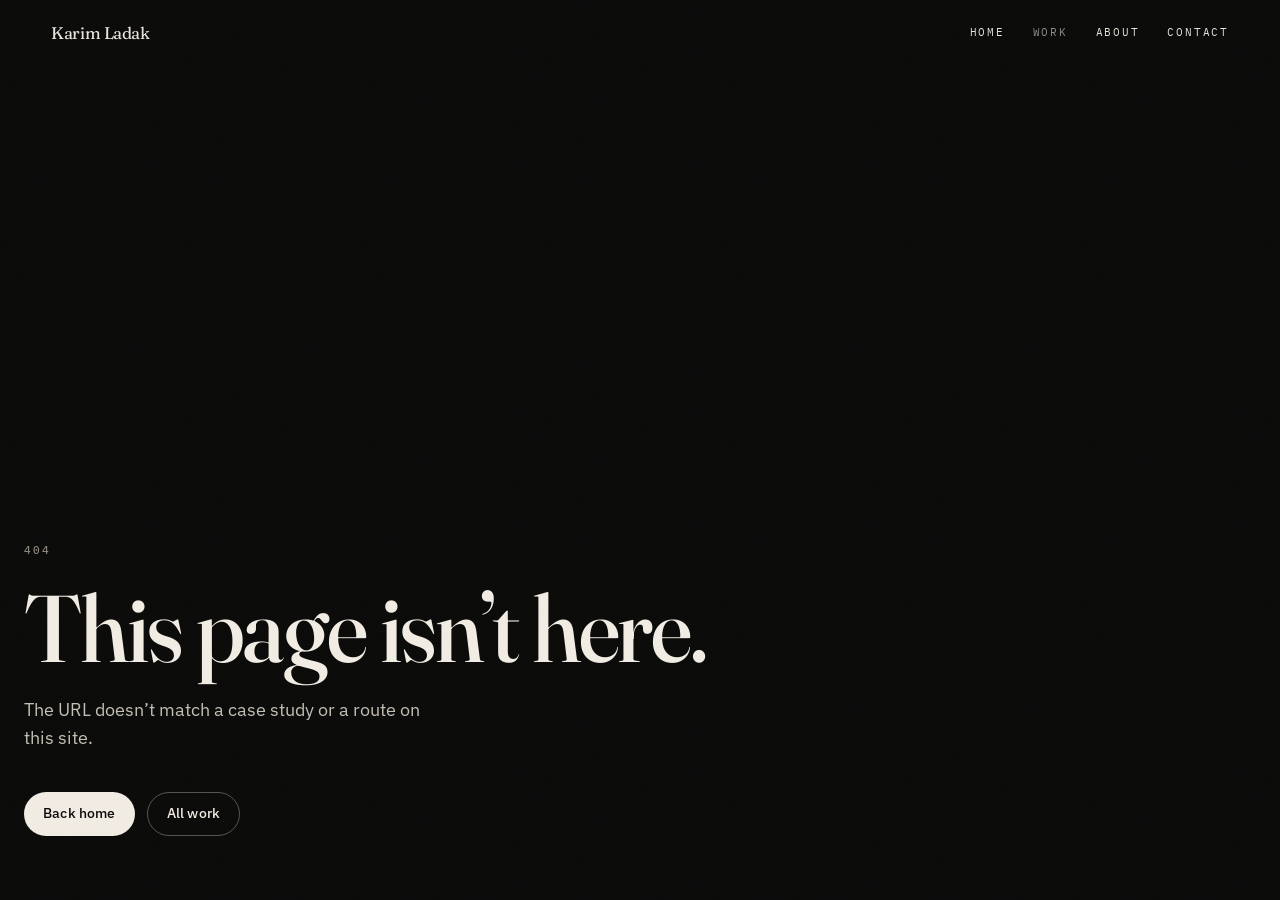
<file: work/clinicalrag/index.html>
<!DOCTYPE html><html lang="en"><head><meta charSet="utf-8"/><meta name="viewport" content="width=device-width, initial-scale=1, viewport-fit=cover"/><link rel="preload" as="image" href="/images/work/clinicalrag/console.png"/><link rel="stylesheet" href="/assets/styles-CtZPLSkF.css" data-precedence="default"/><title>ClinicalRAG · Karim Ladak</title><meta name="theme-color" content="#0A0A09"/><meta name="google-site-verification" content="b2gPb3HHb5sT9KPV3Us7LzuFow6YdwwjcIkTgVmoORo"/><meta name="description" content="Answers questions using an indexed set of clinical guidelines. Each sentence links back to its source, and unsupported questions return a refusal."/><meta name="author" content="Karim Ladak"/><meta name="robots" content="index,follow,max-image-preview:large"/><meta property="og:title" content="ClinicalRAG · Karim Ladak"/><meta property="og:description" content="Answers questions using an indexed set of clinical guidelines. Each sentence links back to its source, and unsupported questions return a refusal."/><meta property="og:url" content="https://karimladak.com/work/clinicalrag"/><meta property="og:type" content="website"/><meta property="og:site_name" content="Karim Ladak"/><meta property="og:locale" content="en_US"/><meta property="og:image" content="https://karimladak.com/og.jpg"/><meta property="og:image:width" content="1200"/><meta property="og:image:height" content="630"/><meta property="og:image:alt" content="Karim Ladak"/><meta name="twitter:card" content="summary_large_image"/><meta name="twitter:title" content="ClinicalRAG · Karim Ladak"/><meta name="twitter:description" content="Answers questions using an indexed set of clinical guidelines. Each sentence links back to its source, and unsupported questions return a refusal."/><meta name="twitter:image" content="https://karimladak.com/og.jpg"/><link rel="modulepreload" href="/assets/index-Ct5qN_bL.js"/><link rel="modulepreload" href="/assets/work._slug-3TQDZyM6.js"/><link rel="modulepreload" href="/assets/site-footer-CLzQApNR.js"/><link rel="icon" type="image/svg+xml" href="/favicon.svg"/><link rel="manifest" href="/__grok/manifest.webmanifest"/><link rel="apple-touch-icon" href="/__grok/icon-180.png"/><link rel="canonical" href="https://karimladak.com/work/clinicalrag"/><script type="application/ld+json">{"@context":"https://schema.org","@graph":[{"@type":"WebSite","@id":"https://karimladak.com/#website","url":"https://karimladak.com/","name":"Karim Ladak","description":"Karim Ladak is a software engineer. Computational biology at UT Austin, with a computer science certificate. Applied AI, backends, and data products.","inLanguage":"en-US","publisher":{"@id":"https://karimladak.com/#karim"}},{"@type":"Person","@id":"https://karimladak.com/#karim","name":"Karim Ladak","url":"https://karimladak.com/","image":"https://karimladak.com/images/karim-ladak.jpg","email":"mailto:ladakakarim@gmail.com","jobTitle":"Software engineer","description":"Karim Ladak is a software engineer. Computational biology at UT Austin, with a computer science certificate. Applied AI, backends, and data products.","address":{"@type":"PostalAddress","addressLocality":"Austin","addressRegion":"TX","addressCountry":"US"},"alumniOf":{"@type":"CollegeOrUniversity","name":"The University of Texas at Austin"},"sameAs":["https://github.com/kladak","https://www.linkedin.com/in/kladak77/"]}]}</script></head><body class="antialiased"><script>(function(){if("scrollRestoration"in history)history.scrollRestoration="manual";var last=0,until=Date.now()+12000,mq=window.matchMedia("(min-width:768px)");function pins(){if(!mq.matches)return;document.querySelectorAll("[data-pin]").forEach(function(p){var w=p.parentElement;if(!w)return;var r=w.offsetHeight-innerHeight;if(r<=1)return;var x=-w.getBoundingClientRect().top/r;w.style.setProperty("--pin",(x<0?0:x>1?1:x).toFixed(4));});}function onScroll(){var y=window.scrollY||0;if(mq.matches&&Date.now()<until&&last>80&&y<12&&last-y>80){window.scrollTo(0,last);pins();return;}last=y;pins();}addEventListener("scroll",onScroll,{passive:true});addEventListener("resize",pins);pins();var n=0,id=setInterval(function(){if(!mq.matches){clearInterval(id);return;}var y=window.scrollY||0;if(last>80&&y<12&&last-y>80)window.scrollTo(0,last);pins();if(++n>100)clearInterval(id);},50);})();</script><div class="grain" aria-hidden="true"></div><div class="scroll-progress" aria-hidden="true"></div><a href="#main" class="sr-only focus:not-sr-only focus:fixed focus:top-3 focus:left-3 focus:z-50 focus:bg-ink focus:px-4 focus:py-2 focus:text-bg">Skip to content</a><header class="pointer-events-none fixed inset-x-0 top-0 z-50 mix-blend-difference pt-[env(safe-area-inset-top)]"><nav class="page flex items-center justify-between gap-3 py-5 text-ink" aria-label="Primary"><a href="/" style="font-variation-settings:&quot;SOFT&quot; 30, &quot;WONK&quot; 0.3" class="pointer-events-auto shrink-0 font-display text-[1.05rem] tracking-tight">Karim Ladak</a><ul class="pointer-events-auto flex min-w-0 items-center gap-3 font-mono text-[0.625rem] tracking-[0.12em] uppercase sm:gap-7 sm:text-[0.6875rem] sm:tracking-[0.16em]"><li><a href="/" class="nav-link transition-opacity duration-200 hover:opacity-60">Home</a></li><li><a class="nav-link transition-opacity duration-200 hover:opacity-60 opacity-60 active" href="/work" data-status="active" aria-current="page">Work</a></li><li><a href="/about" class="nav-link transition-opacity duration-200 hover:opacity-60">About</a></li><li><a href="mailto:ladakakarim@gmail.com" class="transition-opacity duration-200 hover:opacity-60">Contact</a></li></ul></nav></header><!--$--><main id="main" class="theme-paper min-h-dvh"><article><header class="page pt-32 pb-12 sm:pt-40 sm:pb-16"><a class="font-mono text-[0.75rem] tracking-[0.14em] text-on-paper-mute uppercase hover:text-on-paper active" href="/work" data-status="active" aria-current="page">← All work</a><p class="mt-10 font-mono text-[0.6875rem] tracking-[0.16em] text-on-paper-mute uppercase">2026</p><h1 class="type-display mt-4 max-w-[14ch] text-on-paper">ClinicalRAG</h1><p class="mt-6 max-w-[42rem] text-lg text-on-paper-2 sm:text-xl">Answers questions using an indexed set of clinical guidelines. Each sentence links back to its source, and unsupported questions return a refusal.</p></header><dl class="page grid gap-x-10 gap-y-6 border-y border-on-paper-rule py-8 sm:grid-cols-2 lg:grid-cols-4"><div class="min-w-0"><dt class="font-mono text-[0.75rem] tracking-[0.12em] text-on-paper-mute uppercase">Role</dt><dd class="mt-1.5 text-[0.9375rem] text-on-paper-2">Sole engineer</dd></div><div class="min-w-0"><dt class="font-mono text-[0.75rem] tracking-[0.12em] text-on-paper-mute uppercase">Stack</dt><dd class="mt-1.5 text-[0.9375rem] text-on-paper-2">Python, LangGraph, FastAPI, ChromaDB, ONNX, Groq, React, Docker</dd></div><div class="min-w-0"><dt class="font-mono text-[0.75rem] tracking-[0.12em] text-on-paper-mute uppercase">Code</dt><dd class="mt-1.5 text-[0.9375rem] text-on-paper-2"><a href="https://github.com/kladak/clinicalRAG" class="link-line" target="_blank" rel="noreferrer">GitHub repository</a></dd></div><div class="min-w-0"><dt class="font-mono text-[0.75rem] tracking-[0.12em] text-on-paper-mute uppercase">Links</dt><dd class="mt-1.5 text-[0.9375rem] text-on-paper-2"><ul class="space-y-1"><li><a href="https://clinicalrag-three.vercel.app" class="link-line" target="_blank" rel="noreferrer">Live demo</a></li></ul></dd></div></dl><div class="page"><figure class="case-cover mt-12"><div class="overflow-hidden border border-on-paper-rule bg-paper-2"><img src="/images/work/clinicalrag/console.png" width="2000" height="782" alt="ClinicalRAG query console showing an answer, grounding score, and supporting guideline sources"/></div></figure><div class="mt-20 grid gap-12 sm:mt-28 lg:grid-cols-[11rem_minmax(0,1fr)] lg:gap-20"><aside class="hidden lg:block"><nav class="sticky top-24" aria-label="On this page"><ol class="space-y-2 font-mono text-[0.75rem] tracking-[0.08em] text-on-paper-mute"><li><a href="#problem" class="hover:text-on-paper">The problem</a></li><li><a href="#architecture" class="hover:text-on-paper">How a query is handled</a></li><li><a href="#refusals" class="hover:text-on-paper">When it refuses</a></li><li><a href="#what-you-get" class="hover:text-on-paper">What you see</a></li><li><a href="#limits" class="hover:text-on-paper">Limits</a></li></ol></nav></aside><div class="min-w-0 space-y-16 sm:space-y-20"><section id="problem"><h2 class="font-display text-[1.65rem] leading-tight tracking-tight sm:text-[1.9rem]">The problem</h2><div class="mt-5 space-y-4 max-w-[40rem] text-on-paper-2"><p>A retrieval system can still produce an answer that is not supported by what it retrieved. For clinical questions, showing the source is only useful if the answer itself stays within that source.</p><p>ClinicalRAG answers from a fixed set of ingested guidelines and tracks source support at the sentence level. Questions outside the domain or without enough supporting evidence return a refusal. It is an educational project and has not been clinically validated.</p></div></section><section id="architecture"><h2 class="font-display text-[1.65rem] leading-tight tracking-tight sm:text-[1.9rem]">How a query is handled</h2><figure class="max-w-[40rem]"><ol class="relative mt-8"><span aria-hidden="true" class="absolute top-3 bottom-3 left-[0.6875rem] w-px bg-on-paper-rule"></span><li class="relative grid grid-cols-[1.5rem_minmax(0,1fr)] gap-x-5 pb-7 last:pb-0"><span aria-hidden="true" class="relative z-1 mt-1 grid size-6 place-items-center rounded-full border border-on-paper bg-paper font-mono text-[0.6875rem]">1</span><div><p class="font-medium text-on-paper">Physician console</p><p class="text-[0.9375rem] text-on-paper-2">React. Sends the question, collection and source limit.</p></div></li><li class="relative grid grid-cols-[1.5rem_minmax(0,1fr)] gap-x-5 pb-7 last:pb-0"><span aria-hidden="true" class="relative z-1 mt-1 grid size-6 place-items-center rounded-full border border-on-paper bg-paper font-mono text-[0.6875rem]">2</span><div><p class="font-medium text-on-paper">Query API</p><p class="text-[0.9375rem] text-on-paper-2">FastAPI, POST /api/v1/query, with rate limiting, request IDs and typed models.</p></div></li><li class="relative grid grid-cols-[1.5rem_minmax(0,1fr)] gap-x-5 pb-7 last:pb-0"><span aria-hidden="true" class="relative z-1 mt-1 grid size-6 place-items-center rounded-full border border-on-paper bg-paper font-mono text-[0.6875rem]">3</span><div><p class="font-medium text-on-paper">Guard</p><p class="text-[0.9375rem] text-on-paper-2">Checks whether the question is in-domain before retrieval.</p><p class="mt-3 border border-dashed border-on-paper-mute px-3 py-2 font-mono text-[0.8125rem] text-on-paper-2">Off-topic: return a refusal with reason off_topic.</p></div></li><li class="relative grid grid-cols-[1.5rem_minmax(0,1fr)] gap-x-5 pb-7 last:pb-0"><span aria-hidden="true" class="relative z-1 mt-1 grid size-6 place-items-center rounded-full border border-on-paper bg-paper font-mono text-[0.6875rem]">4</span><div><p class="font-medium text-on-paper">Decompose</p><p class="text-[0.9375rem] text-on-paper-2">Splits compound questions using a term lexicon. No model call.</p></div></li><li class="relative grid grid-cols-[1.5rem_minmax(0,1fr)] gap-x-5 pb-7 last:pb-0"><span aria-hidden="true" class="relative z-1 mt-1 grid size-6 place-items-center rounded-full border border-on-paper bg-paper font-mono text-[0.6875rem]">5</span><div><p class="font-medium text-on-paper">Retrieve</p><p class="text-[0.9375rem] text-on-paper-2">Multi-query ChromaDB search over MiniLM embeddings, deterministic rerank, merge cap.</p></div></li><li class="relative grid grid-cols-[1.5rem_minmax(0,1fr)] gap-x-5 pb-7 last:pb-0"><span aria-hidden="true" class="relative z-1 mt-1 grid size-6 place-items-center rounded-full border border-on-paper bg-paper font-mono text-[0.6875rem]">6</span><div><p class="font-medium text-on-paper">Grade relevance</p><p class="text-[0.9375rem] text-on-paper-2">llama-3.1-8b-instant keeps chunks that can support the question.</p><p class="mt-3 border border-dashed border-on-paper-mute px-3 py-2 font-mono text-[0.8125rem] text-on-paper-2">No relevant chunks: skip generation and refuse.</p></div></li><li class="relative grid grid-cols-[1.5rem_minmax(0,1fr)] gap-x-5 pb-7 last:pb-0"><span aria-hidden="true" class="relative z-1 mt-1 grid size-6 place-items-center rounded-full border border-on-paper bg-paper font-mono text-[0.6875rem]">7</span><div><p class="font-medium text-on-paper">Generate</p><p class="text-[0.9375rem] text-on-paper-2">llama-3.3-70b-versatile, or an extractive answer in mock mode.</p></div></li><li class="relative grid grid-cols-[1.5rem_minmax(0,1fr)] gap-x-5 pb-7 last:pb-0"><span aria-hidden="true" class="relative z-1 mt-1 grid size-6 place-items-center rounded-full border border-on-paper bg-paper font-mono text-[0.6875rem]">8</span><div><p class="font-medium text-on-paper">Evaluate grounding</p><p class="text-[0.9375rem] text-on-paper-2">Checks sentence attribution, citation coverage and dosages against the retrieved sources.</p><p class="mt-3 border border-dashed border-on-paper-mute px-3 py-2 font-mono text-[0.8125rem] text-on-paper-2">Unsupported dosage: refuse.</p></div></li><li class="relative grid grid-cols-[1.5rem_minmax(0,1fr)] gap-x-5 pb-7 last:pb-0"><span aria-hidden="true" class="relative z-1 mt-1 grid size-6 place-items-center rounded-full border border-on-paper bg-paper font-mono text-[0.6875rem]">9</span><div><p class="font-medium text-on-paper">Respond and audit</p><p class="text-[0.9375rem] text-on-paper-2">Returns the answer, citations and any refusal reason. A SHA-256 hash of the query is written to the audit log.</p></div></li></ol><figcaption class="mt-6 font-mono text-[0.8125rem] text-on-paper-mute">The query is checked, retrieved against the corpus, graded for relevance, and either answered with citations or refused.</figcaption></figure></section><section id="refusals"><h2 class="font-display text-[1.65rem] leading-tight tracking-tight sm:text-[1.9rem]">When it refuses</h2><ul class="mt-5 space-y-3 max-w-[40rem] text-on-paper-2"><li class="relative pl-6"><span aria-hidden="true" class="absolute top-[0.7em] left-0 h-px w-3 bg-on-paper-mute"></span>The question falls outside the clinical domain.</li><li class="relative pl-6"><span aria-hidden="true" class="absolute top-[0.7em] left-0 h-px w-3 bg-on-paper-mute"></span>Retrieval does not return evidence relevant enough to answer it.</li><li class="relative pl-6"><span aria-hidden="true" class="absolute top-[0.7em] left-0 h-px w-3 bg-on-paper-mute"></span>The generated answer contains a dosage unsupported by the retrieved sources.</li></ul></section><section id="what-you-get"><h2 class="font-display text-[1.65rem] leading-tight tracking-tight sm:text-[1.9rem]">What you see</h2><ul class="mt-5 space-y-3 max-w-[40rem] text-on-paper-2"><li class="relative pl-6"><span aria-hidden="true" class="absolute top-[0.7em] left-0 h-px w-3 bg-on-paper-mute"></span>Public demo: ONNX MiniLM retrieval with deterministic extractive responses.</li><li class="relative pl-6"><span aria-hidden="true" class="absolute top-[0.7em] left-0 h-px w-3 bg-on-paper-mute"></span>An answer with supporting citations, or a refusal with its reason.</li><li class="relative pl-6"><span aria-hidden="true" class="absolute top-[0.7em] left-0 h-px w-3 bg-on-paper-mute"></span>A grounding score for the generated answer.</li><li class="relative pl-6"><span aria-hidden="true" class="absolute top-[0.7em] left-0 h-px w-3 bg-on-paper-mute"></span>A deterministic mock mode for running tests without an API key.</li></ul></section><section id="limits"><h2 class="font-display text-[1.65rem] leading-tight tracking-tight sm:text-[1.9rem]">Limits</h2><ul class="mt-5 space-y-3 max-w-[40rem] text-on-paper-2"><li class="relative pl-6"><span aria-hidden="true" class="absolute top-[0.7em] left-0 h-px w-3 bg-on-paper-mute"></span>Educational software, not a medical device or clinically validated system.</li><li class="relative pl-6"><span aria-hidden="true" class="absolute top-[0.7em] left-0 h-px w-3 bg-on-paper-mute"></span>The demo uses a small guideline corpus.</li><li class="relative pl-6"><span aria-hidden="true" class="absolute top-[0.7em] left-0 h-px w-3 bg-on-paper-mute"></span>The refusal checks cover specific failure modes and do not establish that an answer is clinically correct.</li></ul></section></div></div></div><nav aria-label="Next case study" class="mt-24 border-t border-on-paper-rule"><a href="/work/syncura-readmission" class="page group block py-16 sm:py-20"><span class="font-mono text-[0.75rem] tracking-[0.14em] text-on-paper-mute uppercase">Next</span><span class="mt-3 block font-display text-[clamp(2.2rem,6vw,4.8rem)] leading-[0.96] tracking-[-0.02em] transition-transform duration-500 group-hover:translate-x-2">Syncura<!-- --> →</span></a></nav></article><footer id="contact" class="bg-paper text-on-paper"><div class="page py-20 sm:py-28"><p class="kicker text-on-paper-mute">Contact</p><a href="mailto:ladakakarim@gmail.com" class="mt-6 block font-display text-[clamp(1.6rem,5.5vw,4.4rem)] leading-[1.02] tracking-[-0.02em]">ladakakarim@gmail.com</a><ul class="mt-10 flex flex-wrap gap-3"><li><a href="/karim-ladak-resume.pdf" class="btn btn-on-paper" target="_blank" rel="noreferrer">Resume</a></li><li><a href="https://github.com/kladak" class="btn btn-ghost-paper" target="_blank" rel="me noreferrer">GitHub</a></li><li><a href="https://www.linkedin.com/in/kladak77/" class="btn btn-ghost-paper" target="_blank" rel="me noreferrer">LinkedIn</a></li></ul><p class="mt-16 font-mono text-[0.6875rem] tracking-[0.12em] uppercase text-on-paper-mute">Karim Ladak<!-- --> · Software engineer · <!-- -->Austin, TX</p></div></footer></main><!--/$--><script class="$tsr" id="$tsr-stream-barrier">(self.$R=self.$R||{})["tsr"]=[];self.$_TSR={h(){this.hydrated=!0,this.c()},e(){this.streamEnded=!0,this.c()},c(){this.hydrated&&this.streamEnded&&(delete self.$_TSR,delete self.$R.tsr)},p(e){this.initialized?e():this.buffer.push(e)},buffer:[]};$_TSR.router=($R=>$R[0]={manifest:$R[1]={routes:$R[2]={__root__:$R[3]={preloads:$R[4]=["/assets/index-Ct5qN_bL.js"],scripts:$R[5]=[$R[6]={attrs:$R[7]={type:"module",async:!0,src:"/assets/index-Ct5qN_bL.js"}}]},"/work/$slug":$R[8]={preloads:$R[9]=["/assets/work._slug-3TQDZyM6.js","/assets/site-footer-CLzQApNR.js"]}}},matches:$R[10]=[$R[11]={i:"__root__ ",u:1789594132628,s:"success",ssr:!0},$R[12]={i:" work $slug work clinicalrag",u:1789594132628,s:"success",l:$R[13]={project:$R[14]={slug:"clinicalrag",title:"ClinicalRAG",line:"Clinical guideline answers with sentence-level citations and evidence-based refusal.",summary:"Answers questions using an indexed set of clinical guidelines. Each sentence links back to its source, and unsupported questions return a refusal.",domain:"Applied AI",year:"2026",role:"Sole engineer",stack:$R[15]=["Python","LangGraph","FastAPI","ChromaDB","ONNX","Groq","React","Docker"],status:"published",order:1,featured:!0,repo:$R[16]={kind:"public",url:"https://github.com/kladak/clinicalRAG"},links:$R[17]=[$R[18]={label:"Live demo",href:"https://clinicalrag-three.vercel.app"}],cover:$R[19]={src:"/images/work/clinicalrag/console.png",width:2000,height:782,alt:"ClinicalRAG query console showing an answer, grounding score, and supporting guideline sources"},sections:$R[20]=[$R[21]={type:"prose",id:"problem",heading:"The problem",body:$R[22]=["A retrieval system can still produce an answer that is not supported by what it retrieved. For clinical questions, showing the source is only useful if the answer itself stays within that source.","ClinicalRAG answers from a fixed set of ingested guidelines and tracks source support at the sentence level. Questions outside the domain or without enough supporting evidence return a refusal. It is an educational project and has not been clinically validated."]},$R[23]={type:"diagram",id:"architecture",heading:"How a query is handled",diagram:"clinicalrag-pipeline",caption:"The query is checked, retrieved against the corpus, graded for relevance, and either answered with citations or refused."},$R[24]={type:"list",id:"refusals",heading:"When it refuses",items:$R[25]=["The question falls outside the clinical domain.","Retrieval does not return evidence relevant enough to answer it.","The generated answer contains a dosage unsupported by the retrieved sources."]},$R[26]={type:"list",id:"what-you-get",heading:"What you see",items:$R[27]=["Public demo: ONNX MiniLM retrieval with deterministic extractive responses.","An answer with supporting citations, or a refusal with its reason.","A grounding score for the generated answer.","A deterministic mock mode for running tests without an API key."]},$R[28]={type:"list",id:"limits",heading:"Limits",items:$R[29]=["Educational software, not a medical device or clinically validated system.","The demo uses a small guideline corpus.","The refusal checks cover specific failure modes and do not establish that an answer is clinically correct."]}]},next:$R[30]={slug:"syncura-readmission",title:"Syncura",line:"30-day readmission risk with factor-level explanations.",summary:"Estimates 30-day readmission risk and shows which patient features contributed to each score.",domain:"Data products",year:"2026",role:"Sole engineer",stack:$R[31]=["Python","scikit-learn","SHAP","FastAPI","React"],status:"published",order:2,featured:!0,repo:$R[32]={kind:"public",url:"https://github.com/kladak/syncura-readmission"},links:$R[33]=[],cover:$R[34]={src:"/images/work/syncura/dashboard.png",width:1440,height:900,alt:"Syncura dashboard with a synthetic patient cohort, a 30-day risk gauge, and the top SHAP factors"},sections:$R[35]=[$R[36]={type:"prose",id:"problem",heading:"The problem",body:$R[37]=["A readmission score is more useful when the person reviewing it can see what contributed to the prediction. Syncura places feature contributions beside each score and shows the threshold used to classify risk."]},$R[38]={type:"decisions",id:"decisions",heading:"Decisions",items:$R[39]=[$R[40]={title:"Use a model with per-prediction explanations",choice:"The dashboard uses gradient boosting because its predictions can be broken down into feature contributions. Logistic regression performs slightly better on the synthetic dataset, but does not provide the same explanation used by the interface.",tradeoff:"The performance difference is small on this dataset and may not hold on different data."}]},$R[41]={type:"list",id:"limits",heading:"Limits",items:$R[42]=["The dataset contains 4,000 synthetic patients. No clinical data is used.","Model performance is limited by the synthetic generator and should not be interpreted as clinical performance."]}]}},ssr:!0}]})($R["tsr"]);$_TSR.e();document.currentScript.remove()</script><script type="module" async="" src="/assets/index-Ct5qN_bL.js"></script></body></html>
</file>
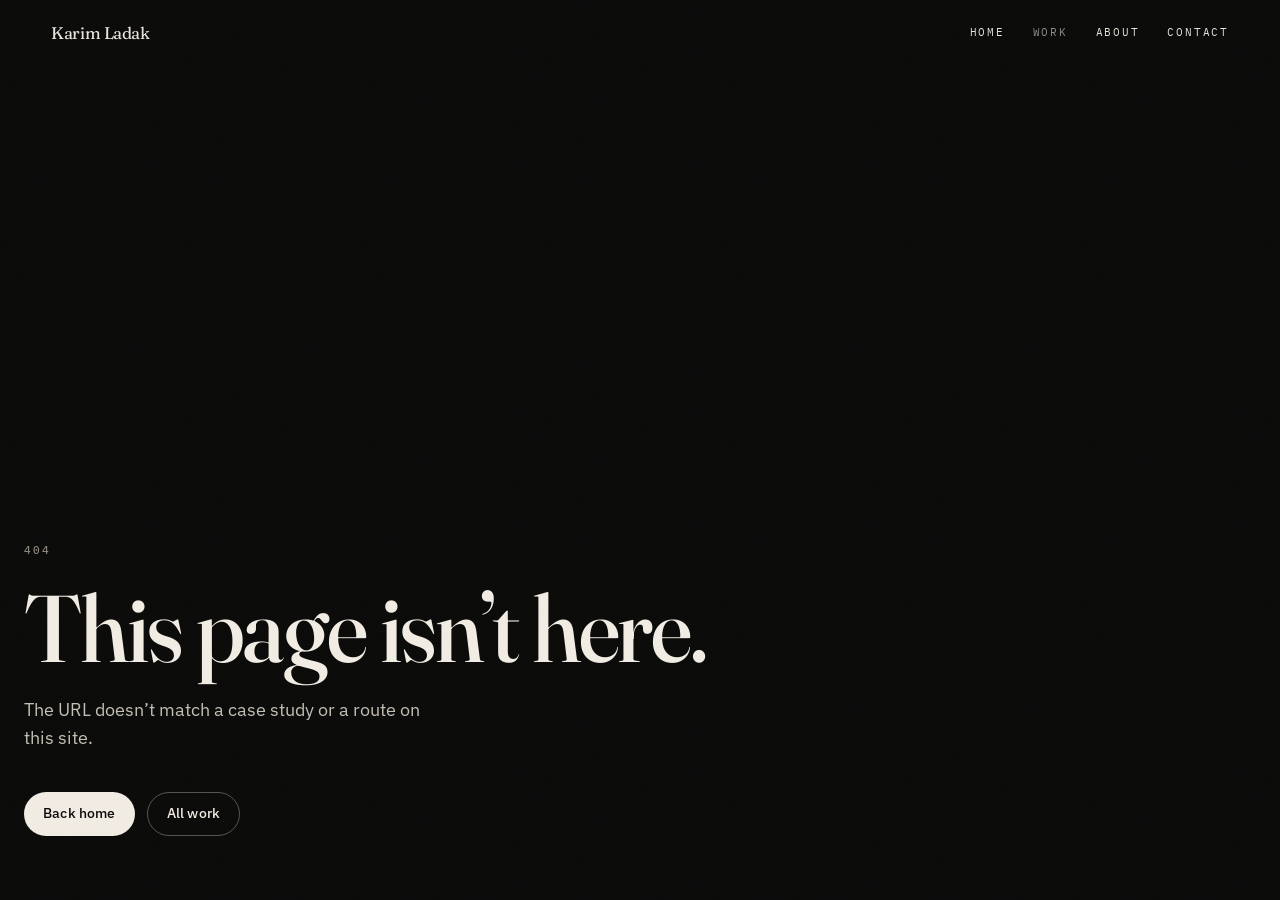
<file: work/merchantlens/index.html>
<!DOCTYPE html><html lang="en"><head><meta charSet="utf-8"/><meta name="viewport" content="width=device-width, initial-scale=1, viewport-fit=cover"/><link rel="stylesheet" href="/assets/styles-CtZPLSkF.css" data-precedence="default"/><title>MerchantLens · Karim Ladak</title><meta name="theme-color" content="#0A0A09"/><meta name="google-site-verification" content="b2gPb3HHb5sT9KPV3Us7LzuFow6YdwwjcIkTgVmoORo"/><meta name="description" content="Ranks product pairs by lift to distinguish meaningful purchase associations from pairs that are simply popular."/><meta name="author" content="Karim Ladak"/><meta name="robots" content="index,follow,max-image-preview:large"/><meta property="og:title" content="MerchantLens · Karim Ladak"/><meta property="og:description" content="Ranks product pairs by lift to distinguish meaningful purchase associations from pairs that are simply popular."/><meta property="og:url" content="https://karimladak.com/work/merchantlens"/><meta property="og:type" content="website"/><meta property="og:site_name" content="Karim Ladak"/><meta property="og:locale" content="en_US"/><meta property="og:image" content="https://karimladak.com/og.jpg"/><meta property="og:image:width" content="1200"/><meta property="og:image:height" content="630"/><meta property="og:image:alt" content="Karim Ladak"/><meta name="twitter:card" content="summary_large_image"/><meta name="twitter:title" content="MerchantLens · Karim Ladak"/><meta name="twitter:description" content="Ranks product pairs by lift to distinguish meaningful purchase associations from pairs that are simply popular."/><meta name="twitter:image" content="https://karimladak.com/og.jpg"/><link rel="modulepreload" href="/assets/index-Ct5qN_bL.js"/><link rel="modulepreload" href="/assets/work._slug-3TQDZyM6.js"/><link rel="modulepreload" href="/assets/site-footer-CLzQApNR.js"/><link rel="icon" type="image/svg+xml" href="/favicon.svg"/><link rel="manifest" href="/__grok/manifest.webmanifest"/><link rel="apple-touch-icon" href="/__grok/icon-180.png"/><link rel="canonical" href="https://karimladak.com/work/merchantlens"/><script type="application/ld+json">{"@context":"https://schema.org","@graph":[{"@type":"WebSite","@id":"https://karimladak.com/#website","url":"https://karimladak.com/","name":"Karim Ladak","description":"Karim Ladak is a software engineer. Computational biology at UT Austin, with a computer science certificate. Applied AI, backends, and data products.","inLanguage":"en-US","publisher":{"@id":"https://karimladak.com/#karim"}},{"@type":"Person","@id":"https://karimladak.com/#karim","name":"Karim Ladak","url":"https://karimladak.com/","image":"https://karimladak.com/images/karim-ladak.jpg","email":"mailto:ladakakarim@gmail.com","jobTitle":"Software engineer","description":"Karim Ladak is a software engineer. Computational biology at UT Austin, with a computer science certificate. Applied AI, backends, and data products.","address":{"@type":"PostalAddress","addressLocality":"Austin","addressRegion":"TX","addressCountry":"US"},"alumniOf":{"@type":"CollegeOrUniversity","name":"The University of Texas at Austin"},"sameAs":["https://github.com/kladak","https://www.linkedin.com/in/kladak77/"]}]}</script></head><body class="antialiased"><script>(function(){if("scrollRestoration"in history)history.scrollRestoration="manual";var last=0,until=Date.now()+12000,mq=window.matchMedia("(min-width:768px)");function pins(){if(!mq.matches)return;document.querySelectorAll("[data-pin]").forEach(function(p){var w=p.parentElement;if(!w)return;var r=w.offsetHeight-innerHeight;if(r<=1)return;var x=-w.getBoundingClientRect().top/r;w.style.setProperty("--pin",(x<0?0:x>1?1:x).toFixed(4));});}function onScroll(){var y=window.scrollY||0;if(mq.matches&&Date.now()<until&&last>80&&y<12&&last-y>80){window.scrollTo(0,last);pins();return;}last=y;pins();}addEventListener("scroll",onScroll,{passive:true});addEventListener("resize",pins);pins();var n=0,id=setInterval(function(){if(!mq.matches){clearInterval(id);return;}var y=window.scrollY||0;if(last>80&&y<12&&last-y>80)window.scrollTo(0,last);pins();if(++n>100)clearInterval(id);},50);})();</script><div class="grain" aria-hidden="true"></div><div class="scroll-progress" aria-hidden="true"></div><a href="#main" class="sr-only focus:not-sr-only focus:fixed focus:top-3 focus:left-3 focus:z-50 focus:bg-ink focus:px-4 focus:py-2 focus:text-bg">Skip to content</a><header class="pointer-events-none fixed inset-x-0 top-0 z-50 mix-blend-difference pt-[env(safe-area-inset-top)]"><nav class="page flex items-center justify-between gap-3 py-5 text-ink" aria-label="Primary"><a href="/" style="font-variation-settings:&quot;SOFT&quot; 30, &quot;WONK&quot; 0.3" class="pointer-events-auto shrink-0 font-display text-[1.05rem] tracking-tight">Karim Ladak</a><ul class="pointer-events-auto flex min-w-0 items-center gap-3 font-mono text-[0.625rem] tracking-[0.12em] uppercase sm:gap-7 sm:text-[0.6875rem] sm:tracking-[0.16em]"><li><a href="/" class="nav-link transition-opacity duration-200 hover:opacity-60">Home</a></li><li><a class="nav-link transition-opacity duration-200 hover:opacity-60 opacity-60 active" href="/work" data-status="active" aria-current="page">Work</a></li><li><a href="/about" class="nav-link transition-opacity duration-200 hover:opacity-60">About</a></li><li><a href="mailto:ladakakarim@gmail.com" class="transition-opacity duration-200 hover:opacity-60">Contact</a></li></ul></nav></header><!--$--><main id="main" class="theme-paper min-h-dvh"><article><header class="page pt-32 pb-12 sm:pt-40 sm:pb-16"><a class="font-mono text-[0.75rem] tracking-[0.14em] text-on-paper-mute uppercase hover:text-on-paper active" href="/work" data-status="active" aria-current="page">← All work</a><p class="mt-10 font-mono text-[0.6875rem] tracking-[0.16em] text-on-paper-mute uppercase">2026</p><h1 class="type-display mt-4 max-w-[14ch] text-on-paper">MerchantLens</h1><p class="mt-6 max-w-[42rem] text-lg text-on-paper-2 sm:text-xl">Ranks product pairs by lift to distinguish meaningful purchase associations from pairs that are simply popular.</p></header><dl class="page grid gap-x-10 gap-y-6 border-y border-on-paper-rule py-8 sm:grid-cols-2 lg:grid-cols-4"><div class="min-w-0"><dt class="font-mono text-[0.75rem] tracking-[0.12em] text-on-paper-mute uppercase">Role</dt><dd class="mt-1.5 text-[0.9375rem] text-on-paper-2">Sole engineer</dd></div><div class="min-w-0"><dt class="font-mono text-[0.75rem] tracking-[0.12em] text-on-paper-mute uppercase">Stack</dt><dd class="mt-1.5 text-[0.9375rem] text-on-paper-2">Python, FastAPI, React, TypeScript, Vite</dd></div><div class="min-w-0"><dt class="font-mono text-[0.75rem] tracking-[0.12em] text-on-paper-mute uppercase">Code</dt><dd class="mt-1.5 text-[0.9375rem] text-on-paper-2"><a href="https://github.com/kladak/merchantlens" class="link-line" target="_blank" rel="noreferrer">GitHub repository</a></dd></div></dl><div class="page"><div class="mt-20 grid gap-12 sm:mt-28 lg:grid-cols-[11rem_minmax(0,1fr)] lg:gap-20"><aside class="hidden lg:block"><nav class="sticky top-24" aria-label="On this page"><ol class="space-y-2 font-mono text-[0.75rem] tracking-[0.08em] text-on-paper-mute"><li><a href="#problem" class="hover:text-on-paper">The problem</a></li><li><a href="#what-it-does" class="hover:text-on-paper">What it does</a></li><li><a href="#decisions" class="hover:text-on-paper">Decisions</a></li><li><a href="#demo-data" class="hover:text-on-paper">Demo dataset</a></li><li><a href="#limits" class="hover:text-on-paper">Limits</a></li></ol></nav></aside><div class="min-w-0 space-y-16 sm:space-y-20"><section id="problem"><h2 class="font-display text-[1.65rem] leading-tight tracking-tight sm:text-[1.9rem]">The problem</h2><div class="mt-5 space-y-4 max-w-[40rem] text-on-paper-2"><p>Raw co-purchase counts tend to favor popular products. MerchantLens uses lift to measure how often two products appear together relative to how often each is purchased independently. The same analysis can also be segmented by customer group to compare how purchasing patterns differ across cohorts.</p></div></section><section id="what-it-does"><h2 class="font-display text-[1.65rem] leading-tight tracking-tight sm:text-[1.9rem]">What it does</h2><ul class="mt-5 space-y-3 max-w-[40rem] text-on-paper-2"><li class="relative pl-6"><span aria-hidden="true" class="absolute top-[0.7em] left-0 h-px w-3 bg-on-paper-mute"></span>Ranks product pairs by lift after applying a minimum support threshold.</li><li class="relative pl-6"><span aria-hidden="true" class="absolute top-[0.7em] left-0 h-px w-3 bg-on-paper-mute"></span>Shows each product’s price, purchase frequency and associated bundles.</li><li class="relative pl-6"><span aria-hidden="true" class="absolute top-[0.7em] left-0 h-px w-3 bg-on-paper-mute"></span>Runs the same association analysis across six synthetic customer groups.</li></ul></section><section id="decisions"><h2 class="font-display text-[1.65rem] leading-tight tracking-tight sm:text-[1.9rem]">Decisions</h2><div class="mt-6 border-t border-on-paper-rule"><div class="border-b border-on-paper-rule py-7"><h3 class="font-display text-xl leading-snug tracking-tight">Apply a support floor before ranking lift</h3><p class="mt-3 max-w-[40rem] text-on-paper-2">Pairs must reach a minimum support of 0.02 by default before they are ranked by lift.</p><p class="mt-3 max-w-[40rem] text-[0.9375rem] text-on-paper-mute"><span class="mr-2 font-mono text-[0.75rem] tracking-wider uppercase">Tradeoff</span>The threshold removes unstable associations caused by very rare purchases, but it can also exclude legitimate niche combinations.</p></div><div class="border-b border-on-paper-rule py-7"><h3 class="font-display text-xl leading-snug tracking-tight">Use reproducible synthetic orders</h3><p class="mt-3 max-w-[40rem] text-on-paper-2">The demo dataset is generated from a fixed seed so results are reproducible and no customer data is required.</p><p class="mt-3 max-w-[40rem] text-[0.9375rem] text-on-paper-mute"><span class="mr-2 font-mono text-[0.75rem] tracking-wider uppercase">Tradeoff</span>Purchase associations are encoded in the generator. The results validate the analysis pipeline rather than demonstrate findings from a real market.</p></div></div></section><section id="demo-data"><h2 class="font-display text-[1.65rem] leading-tight tracking-tight sm:text-[1.9rem]">Demo dataset</h2><p class="mt-5 max-w-[40rem] text-on-paper-2">Seed 42. Synthetic orders generated for the demo.</p><dl class="mt-6 max-w-[40rem] border-t border-on-paper-rule"><div class="flex items-baseline justify-between gap-6 border-b border-on-paper-rule py-4"><dt><span class="text-on-paper">Orders</span></dt><dd class="font-display text-[1.75rem] leading-none whitespace-nowrap tabular">2,000</dd></div><div class="flex items-baseline justify-between gap-6 border-b border-on-paper-rule py-4"><dt><span class="text-on-paper">Products</span></dt><dd class="font-display text-[1.75rem] leading-none whitespace-nowrap tabular">40</dd></div><div class="flex items-baseline justify-between gap-6 border-b border-on-paper-rule py-4"><dt><span class="text-on-paper">Pairs with support ≥ 0.02 and lift ≥ 1.1</span></dt><dd class="font-display text-[1.75rem] leading-none whitespace-nowrap tabular">19</dd></div><div class="flex items-baseline justify-between gap-6 border-b border-on-paper-rule py-4"><dt><span class="text-on-paper">Highest lift</span><span class="mt-1 block text-[0.875rem] text-on-paper-mute">Dish soap and sponge pack</span></dt><dd class="font-display text-[1.75rem] leading-none whitespace-nowrap tabular">3.81</dd></div><div class="flex items-baseline justify-between gap-6 border-b border-on-paper-rule py-4"><dt><span class="text-on-paper">Customer cohorts</span></dt><dd class="font-display text-[1.75rem] leading-none whitespace-nowrap tabular">6</dd></div></dl></section><section id="limits"><h2 class="font-display text-[1.65rem] leading-tight tracking-tight sm:text-[1.9rem]">Limits</h2><ul class="mt-5 space-y-3 max-w-[40rem] text-on-paper-2"><li class="relative pl-6"><span aria-hidden="true" class="absolute top-[0.7em] left-0 h-px w-3 bg-on-paper-mute"></span>The demo uses synthetic orders and an in-memory data store.</li><li class="relative pl-6"><span aria-hidden="true" class="absolute top-[0.7em] left-0 h-px w-3 bg-on-paper-mute"></span>It is not connected to a live storefront or transaction system.</li></ul></section></div></div></div><nav aria-label="Next case study" class="mt-24 border-t border-on-paper-rule"><a href="/work/clinicalrag" class="page group block py-16 sm:py-20"><span class="font-mono text-[0.75rem] tracking-[0.14em] text-on-paper-mute uppercase">Next</span><span class="mt-3 block font-display text-[clamp(2.2rem,6vw,4.8rem)] leading-[0.96] tracking-[-0.02em] transition-transform duration-500 group-hover:translate-x-2">ClinicalRAG<!-- --> →</span></a></nav></article><footer id="contact" class="bg-paper text-on-paper"><div class="page py-20 sm:py-28"><p class="kicker text-on-paper-mute">Contact</p><a href="mailto:ladakakarim@gmail.com" class="mt-6 block font-display text-[clamp(1.6rem,5.5vw,4.4rem)] leading-[1.02] tracking-[-0.02em]">ladakakarim@gmail.com</a><ul class="mt-10 flex flex-wrap gap-3"><li><a href="/karim-ladak-resume.pdf" class="btn btn-on-paper" target="_blank" rel="noreferrer">Resume</a></li><li><a href="https://github.com/kladak" class="btn btn-ghost-paper" target="_blank" rel="me noreferrer">GitHub</a></li><li><a href="https://www.linkedin.com/in/kladak77/" class="btn btn-ghost-paper" target="_blank" rel="me noreferrer">LinkedIn</a></li></ul><p class="mt-16 font-mono text-[0.6875rem] tracking-[0.12em] uppercase text-on-paper-mute">Karim Ladak<!-- --> · Software engineer · <!-- -->Austin, TX</p></div></footer></main><!--/$--><script class="$tsr" id="$tsr-stream-barrier">(self.$R=self.$R||{})["tsr"]=[];self.$_TSR={h(){this.hydrated=!0,this.c()},e(){this.streamEnded=!0,this.c()},c(){this.hydrated&&this.streamEnded&&(delete self.$_TSR,delete self.$R.tsr)},p(e){this.initialized?e():this.buffer.push(e)},buffer:[]};$_TSR.router=($R=>$R[0]={manifest:$R[1]={routes:$R[2]={__root__:$R[3]={preloads:$R[4]=["/assets/index-Ct5qN_bL.js"],scripts:$R[5]=[$R[6]={attrs:$R[7]={type:"module",async:!0,src:"/assets/index-Ct5qN_bL.js"}}]},"/work/$slug":$R[8]={preloads:$R[9]=["/assets/work._slug-3TQDZyM6.js","/assets/site-footer-CLzQApNR.js"]}}},matches:$R[10]=[$R[11]={i:"__root__ ",u:1789594132615,s:"success",ssr:!0},$R[12]={i:" work $slug work merchantlens",u:1789594132615,s:"success",l:$R[13]={project:$R[14]={slug:"merchantlens",title:"MerchantLens",line:"Finds product pairs purchased together more often than expected.",summary:"Ranks product pairs by lift to distinguish meaningful purchase associations from pairs that are simply popular.",domain:"Product analytics",year:"2026",role:"Sole engineer",stack:$R[15]=["Python","FastAPI","React","TypeScript","Vite"],status:"published",order:6,featured:!1,repo:$R[16]={kind:"public",url:"https://github.com/kladak/merchantlens"},links:$R[17]=[],sections:$R[18]=[$R[19]={type:"prose",id:"problem",heading:"The problem",body:$R[20]=["Raw co-purchase counts tend to favor popular products. MerchantLens uses lift to measure how often two products appear together relative to how often each is purchased independently. The same analysis can also be segmented by customer group to compare how purchasing patterns differ across cohorts."]},$R[21]={type:"list",id:"what-it-does",heading:"What it does",items:$R[22]=["Ranks product pairs by lift after applying a minimum support threshold.","Shows each product’s price, purchase frequency and associated bundles.","Runs the same association analysis across six synthetic customer groups."]},$R[23]={type:"decisions",id:"decisions",heading:"Decisions",items:$R[24]=[$R[25]={title:"Apply a support floor before ranking lift",choice:"Pairs must reach a minimum support of 0.02 by default before they are ranked by lift.",tradeoff:"The threshold removes unstable associations caused by very rare purchases, but it can also exclude legitimate niche combinations."},$R[26]={title:"Use reproducible synthetic orders",choice:"The demo dataset is generated from a fixed seed so results are reproducible and no customer data is required.",tradeoff:"Purchase associations are encoded in the generator. The results validate the analysis pipeline rather than demonstrate findings from a real market."}]},$R[27]={type:"results",id:"demo-data",heading:"Demo dataset",intro:"Seed 42. Synthetic orders generated for the demo.",rows:$R[28]=[$R[29]={label:"Orders",value:"2,000"},$R[30]={label:"Products",value:"40"},$R[31]={label:"Pairs with support ≥ 0.02 and lift ≥ 1.1",value:"19"},$R[32]={label:"Highest lift",value:"3.81",note:"Dish soap and sponge pack"},$R[33]={label:"Customer cohorts",value:"6"}]},$R[34]={type:"list",id:"limits",heading:"Limits",items:$R[35]=["The demo uses synthetic orders and an in-memory data store.","It is not connected to a live storefront or transaction system."]}]},next:$R[36]={slug:"clinicalrag",title:"ClinicalRAG",line:"Clinical guideline answers with sentence-level citations and evidence-based refusal.",summary:"Answers questions using an indexed set of clinical guidelines. Each sentence links back to its source, and unsupported questions return a refusal.",domain:"Applied AI",year:"2026",role:"Sole engineer",stack:$R[37]=["Python","LangGraph","FastAPI","ChromaDB","ONNX","Groq","React","Docker"],status:"published",order:1,featured:!0,repo:$R[38]={kind:"public",url:"https://github.com/kladak/clinicalRAG"},links:$R[39]=[$R[40]={label:"Live demo",href:"https://clinicalrag-three.vercel.app"}],cover:$R[41]={src:"/images/work/clinicalrag/console.png",width:2000,height:782,alt:"ClinicalRAG query console showing an answer, grounding score, and supporting guideline sources"},sections:$R[42]=[$R[43]={type:"prose",id:"problem",heading:"The problem",body:$R[44]=["A retrieval system can still produce an answer that is not supported by what it retrieved. For clinical questions, showing the source is only useful if the answer itself stays within that source.","ClinicalRAG answers from a fixed set of ingested guidelines and tracks source support at the sentence level. Questions outside the domain or without enough supporting evidence return a refusal. It is an educational project and has not been clinically validated."]},$R[45]={type:"diagram",id:"architecture",heading:"How a query is handled",diagram:"clinicalrag-pipeline",caption:"The query is checked, retrieved against the corpus, graded for relevance, and either answered with citations or refused."},$R[46]={type:"list",id:"refusals",heading:"When it refuses",items:$R[47]=["The question falls outside the clinical domain.","Retrieval does not return evidence relevant enough to answer it.","The generated answer contains a dosage unsupported by the retrieved sources."]},$R[48]={type:"list",id:"what-you-get",heading:"What you see",items:$R[49]=["Public demo: ONNX MiniLM retrieval with deterministic extractive responses.","An answer with supporting citations, or a refusal with its reason.","A grounding score for the generated answer.","A deterministic mock mode for running tests without an API key."]},$R[50]={type:"list",id:"limits",heading:"Limits",items:$R[51]=["Educational software, not a medical device or clinically validated system.","The demo uses a small guideline corpus.","The refusal checks cover specific failure modes and do not establish that an answer is clinically correct."]}]}},ssr:!0}]})($R["tsr"]);$_TSR.e();document.currentScript.remove()</script><script type="module" async="" src="/assets/index-Ct5qN_bL.js"></script></body></html>
</file>
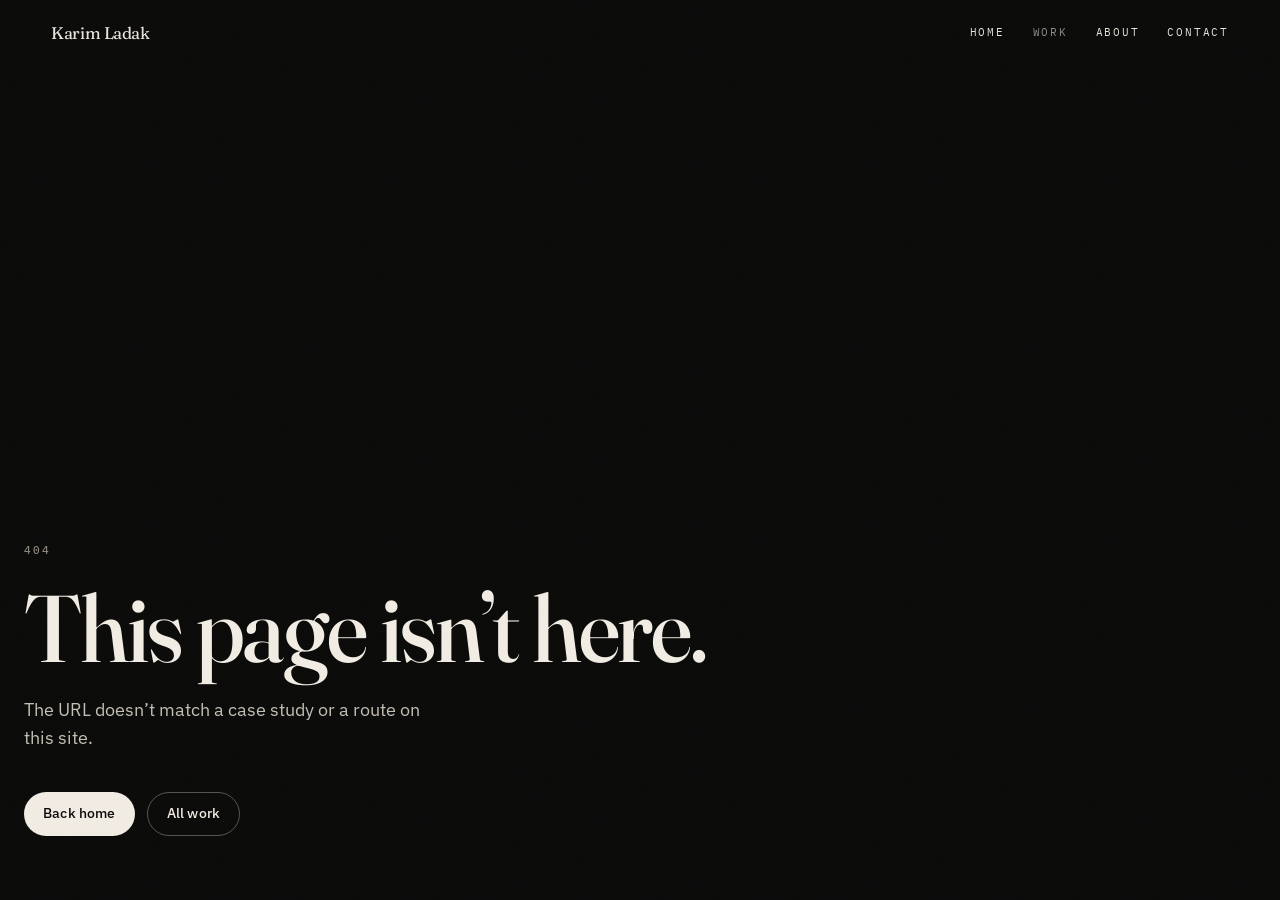
<file: work/motioncode/index.html>
<!DOCTYPE html><html lang="en"><head><meta charSet="utf-8"/><meta name="viewport" content="width=device-width, initial-scale=1, viewport-fit=cover"/><link rel="preload" as="image" href="/images/work/motioncode/traces.png"/><link rel="preload" as="image" href="/images/work/motioncode/confusion-logistic.png"/><link rel="stylesheet" href="/assets/styles-CtZPLSkF.css" data-precedence="default"/><title>MotionCode · Karim Ladak</title><meta name="theme-color" content="#0A0A09"/><meta name="google-site-verification" content="b2gPb3HHb5sT9KPV3Us7LzuFow6YdwwjcIkTgVmoORo"/><meta name="description" content="Classifies synthetic ECG-like traces into four morphology groups, with recording-level splits to prevent train-test leakage."/><meta name="author" content="Karim Ladak"/><meta name="robots" content="index,follow,max-image-preview:large"/><meta property="og:title" content="MotionCode · Karim Ladak"/><meta property="og:description" content="Classifies synthetic ECG-like traces into four morphology groups, with recording-level splits to prevent train-test leakage."/><meta property="og:url" content="https://karimladak.com/work/motioncode"/><meta property="og:type" content="website"/><meta property="og:site_name" content="Karim Ladak"/><meta property="og:locale" content="en_US"/><meta property="og:image" content="https://karimladak.com/og.jpg"/><meta property="og:image:width" content="1200"/><meta property="og:image:height" content="630"/><meta property="og:image:alt" content="Karim Ladak"/><meta name="twitter:card" content="summary_large_image"/><meta name="twitter:title" content="MotionCode · Karim Ladak"/><meta name="twitter:description" content="Classifies synthetic ECG-like traces into four morphology groups, with recording-level splits to prevent train-test leakage."/><meta name="twitter:image" content="https://karimladak.com/og.jpg"/><link rel="modulepreload" href="/assets/index-Ct5qN_bL.js"/><link rel="modulepreload" href="/assets/work._slug-3TQDZyM6.js"/><link rel="modulepreload" href="/assets/site-footer-CLzQApNR.js"/><link rel="icon" type="image/svg+xml" href="/favicon.svg"/><link rel="manifest" href="/__grok/manifest.webmanifest"/><link rel="apple-touch-icon" href="/__grok/icon-180.png"/><link rel="canonical" href="https://karimladak.com/work/motioncode"/><script type="application/ld+json">{"@context":"https://schema.org","@graph":[{"@type":"WebSite","@id":"https://karimladak.com/#website","url":"https://karimladak.com/","name":"Karim Ladak","description":"Karim Ladak is a software engineer. Computational biology at UT Austin, with a computer science certificate. Applied AI, backends, and data products.","inLanguage":"en-US","publisher":{"@id":"https://karimladak.com/#karim"}},{"@type":"Person","@id":"https://karimladak.com/#karim","name":"Karim Ladak","url":"https://karimladak.com/","image":"https://karimladak.com/images/karim-ladak.jpg","email":"mailto:ladakakarim@gmail.com","jobTitle":"Software engineer","description":"Karim Ladak is a software engineer. Computational biology at UT Austin, with a computer science certificate. Applied AI, backends, and data products.","address":{"@type":"PostalAddress","addressLocality":"Austin","addressRegion":"TX","addressCountry":"US"},"alumniOf":{"@type":"CollegeOrUniversity","name":"The University of Texas at Austin"},"sameAs":["https://github.com/kladak","https://www.linkedin.com/in/kladak77/"]}]}</script></head><body class="antialiased"><script>(function(){if("scrollRestoration"in history)history.scrollRestoration="manual";var last=0,until=Date.now()+12000,mq=window.matchMedia("(min-width:768px)");function pins(){if(!mq.matches)return;document.querySelectorAll("[data-pin]").forEach(function(p){var w=p.parentElement;if(!w)return;var r=w.offsetHeight-innerHeight;if(r<=1)return;var x=-w.getBoundingClientRect().top/r;w.style.setProperty("--pin",(x<0?0:x>1?1:x).toFixed(4));});}function onScroll(){var y=window.scrollY||0;if(mq.matches&&Date.now()<until&&last>80&&y<12&&last-y>80){window.scrollTo(0,last);pins();return;}last=y;pins();}addEventListener("scroll",onScroll,{passive:true});addEventListener("resize",pins);pins();var n=0,id=setInterval(function(){if(!mq.matches){clearInterval(id);return;}var y=window.scrollY||0;if(last>80&&y<12&&last-y>80)window.scrollTo(0,last);pins();if(++n>100)clearInterval(id);},50);})();</script><div class="grain" aria-hidden="true"></div><div class="scroll-progress" aria-hidden="true"></div><a href="#main" class="sr-only focus:not-sr-only focus:fixed focus:top-3 focus:left-3 focus:z-50 focus:bg-ink focus:px-4 focus:py-2 focus:text-bg">Skip to content</a><header class="pointer-events-none fixed inset-x-0 top-0 z-50 mix-blend-difference pt-[env(safe-area-inset-top)]"><nav class="page flex items-center justify-between gap-3 py-5 text-ink" aria-label="Primary"><a href="/" style="font-variation-settings:&quot;SOFT&quot; 30, &quot;WONK&quot; 0.3" class="pointer-events-auto shrink-0 font-display text-[1.05rem] tracking-tight">Karim Ladak</a><ul class="pointer-events-auto flex min-w-0 items-center gap-3 font-mono text-[0.625rem] tracking-[0.12em] uppercase sm:gap-7 sm:text-[0.6875rem] sm:tracking-[0.16em]"><li><a href="/" class="nav-link transition-opacity duration-200 hover:opacity-60">Home</a></li><li><a class="nav-link transition-opacity duration-200 hover:opacity-60 opacity-60 active" href="/work" data-status="active" aria-current="page">Work</a></li><li><a href="/about" class="nav-link transition-opacity duration-200 hover:opacity-60">About</a></li><li><a href="mailto:ladakakarim@gmail.com" class="transition-opacity duration-200 hover:opacity-60">Contact</a></li></ul></nav></header><!--$--><main id="main" class="theme-paper min-h-dvh"><article><header class="page pt-32 pb-12 sm:pt-40 sm:pb-16"><a class="font-mono text-[0.75rem] tracking-[0.14em] text-on-paper-mute uppercase hover:text-on-paper active" href="/work" data-status="active" aria-current="page">← All work</a><p class="mt-10 font-mono text-[0.6875rem] tracking-[0.16em] text-on-paper-mute uppercase">2026</p><h1 class="type-display mt-4 max-w-[14ch] text-on-paper">MotionCode</h1><p class="mt-6 max-w-[42rem] text-lg text-on-paper-2 sm:text-xl">Classifies synthetic ECG-like traces into four morphology groups, with recording-level splits to prevent train-test leakage.</p></header><dl class="page grid gap-x-10 gap-y-6 border-y border-on-paper-rule py-8 sm:grid-cols-2 lg:grid-cols-4"><div class="min-w-0"><dt class="font-mono text-[0.75rem] tracking-[0.12em] text-on-paper-mute uppercase">Role</dt><dd class="mt-1.5 text-[0.9375rem] text-on-paper-2">Sole engineer</dd></div><div class="min-w-0"><dt class="font-mono text-[0.75rem] tracking-[0.12em] text-on-paper-mute uppercase">Stack</dt><dd class="mt-1.5 text-[0.9375rem] text-on-paper-2">Python, NumPy, scikit-learn, GitHub Actions</dd></div><div class="min-w-0"><dt class="font-mono text-[0.75rem] tracking-[0.12em] text-on-paper-mute uppercase">Code</dt><dd class="mt-1.5 text-[0.9375rem] text-on-paper-2"><a href="https://github.com/kladak/motioncode" class="link-line" target="_blank" rel="noreferrer">GitHub repository</a></dd></div></dl><div class="page"><figure class="case-cover mt-12"><div class="overflow-hidden border border-on-paper-rule bg-paper-2"><img src="/images/work/motioncode/traces.png" width="1600" height="980" alt="Four synthetic ECG traces labeled regular, irregular, wide, and burst"/></div></figure><div class="mt-20 grid gap-12 sm:mt-28 lg:grid-cols-[11rem_minmax(0,1fr)] lg:gap-20"><aside class="hidden lg:block"><nav class="sticky top-24" aria-label="On this page"><ol class="space-y-2 font-mono text-[0.75rem] tracking-[0.08em] text-on-paper-mute"><li><a href="#problem" class="hover:text-on-paper">The problem</a></li><li><a href="#pipeline" class="hover:text-on-paper">How it runs</a></li><li><a href="#results" class="hover:text-on-paper">Results</a></li><li><a href="#reading" class="hover:text-on-paper">Reading the results</a></li><li><a href="#limits" class="hover:text-on-paper">Limits</a></li></ol></nav></aside><div class="min-w-0 space-y-16 sm:space-y-20"><section id="problem"><h2 class="font-display text-[1.65rem] leading-tight tracking-tight sm:text-[1.9rem]">The problem</h2><div class="mt-5 space-y-4 max-w-[40rem] text-on-paper-2"><p>Small signal datasets are particularly sensitive to leakage. If traces from the same recording appear in both training and test data, the reported result can overstate how well the model generalizes.</p><p>MotionCode classifies synthetic heartbeat-like traces as regular, irregular, wide, or burst. Splits are made by recording and validated for overlap. Each trained model is also compared with a dummy classifier that always predicts the most common class.</p></div></section><section id="pipeline"><h2 class="font-display text-[1.65rem] leading-tight tracking-tight sm:text-[1.9rem]">How it runs</h2><ul class="mt-5 space-y-3 max-w-[40rem] text-on-paper-2"><li class="relative pl-6"><span aria-hidden="true" class="absolute top-[0.7em] left-0 h-px w-3 bg-on-paper-mute"></span>A seeded generator creates the waveform dataset for reproducible offline runs.</li><li class="relative pl-6"><span aria-hidden="true" class="absolute top-[0.7em] left-0 h-px w-3 bg-on-paper-mute"></span>Data is split by recording and checked for overlap before training.</li><li class="relative pl-6"><span aria-hidden="true" class="absolute top-[0.7em] left-0 h-px w-3 bg-on-paper-mute"></span>Hand-engineered features are evaluated with logistic regression and random forest models. A small 1-D CNN provides an additional comparison.</li><li class="relative pl-6"><span aria-hidden="true" class="absolute top-[0.7em] left-0 h-px w-3 bg-on-paper-mute"></span>The complete pipeline runs offline in CI.</li></ul></section><section id="results"><h2 class="font-display text-[1.65rem] leading-tight tracking-tight sm:text-[1.9rem]">Results</h2><p class="mt-5 max-w-[40rem] text-on-paper-2">Macro-F1 on the synthetic test split, compared with a most-frequent-class baseline.</p><dl class="mt-6 max-w-[40rem] border-t border-on-paper-rule"><div class="flex items-baseline justify-between gap-6 border-b border-on-paper-rule py-4"><dt><span class="text-on-paper">Dummy</span></dt><dd class="font-display text-[1.75rem] leading-none whitespace-nowrap tabular">0.11</dd></div><div class="flex items-baseline justify-between gap-6 border-b border-on-paper-rule py-4"><dt><span class="text-on-paper">Logistic regression</span></dt><dd class="font-display text-[1.75rem] leading-none whitespace-nowrap tabular">0.70</dd></div></dl></section><figure class="case-cover"><div class="overflow-hidden border border-on-paper-rule bg-paper-2"><img src="/images/work/motioncode/confusion-logistic.png" width="660" height="540" alt="Confusion matrix for the logistic regression baseline on the synthetic test split"/></div><figcaption class="mt-3 font-mono text-[0.8125rem] text-on-paper-mute">Logistic regression on the test split, seed 42.</figcaption></figure><section id="reading"><h2 class="font-display text-[1.65rem] leading-tight tracking-tight sm:text-[1.9rem]">Reading the results</h2><div class="mt-5 space-y-4 max-w-[40rem] text-on-paper-2"><p>Logistic regression reaches 0.70 macro-F1 compared with 0.11 for the dummy baseline. The 1-D CNN also exceeds the dummy but trails the feature-based model on this dataset. The four classes describe synthetic waveform morphology and are not clinical diagnoses.</p></div></section><section id="limits"><h2 class="font-display text-[1.65rem] leading-tight tracking-tight sm:text-[1.9rem]">Limits</h2><ul class="mt-5 space-y-3 max-w-[40rem] text-on-paper-2"><li class="relative pl-6"><span aria-hidden="true" class="absolute top-[0.7em] left-0 h-px w-3 bg-on-paper-mute"></span>The labels describe synthetic waveform morphology, not clinical diagnoses.</li><li class="relative pl-6"><span aria-hidden="true" class="absolute top-[0.7em] left-0 h-px w-3 bg-on-paper-mute"></span>A PhysioNet download script is included, but the reported results use only synthetic data. MIT-BIH beat labels have not been mapped to the four project classes.</li><li class="relative pl-6"><span aria-hidden="true" class="absolute top-[0.7em] left-0 h-px w-3 bg-on-paper-mute"></span>The test set is small, so small differences between the feature-based models should not be treated as meaningful.</li></ul></section></div></div></div><nav aria-label="Next case study" class="mt-24 border-t border-on-paper-rule"><a href="/work/vesicle-seg" class="page group block py-16 sm:py-20"><span class="font-mono text-[0.75rem] tracking-[0.14em] text-on-paper-mute uppercase">Next</span><span class="mt-3 block font-display text-[clamp(2.2rem,6vw,4.8rem)] leading-[0.96] tracking-[-0.02em] transition-transform duration-500 group-hover:translate-x-2">Vesicle Segmentation<!-- --> →</span></a></nav></article><footer id="contact" class="bg-paper text-on-paper"><div class="page py-20 sm:py-28"><p class="kicker text-on-paper-mute">Contact</p><a href="mailto:ladakakarim@gmail.com" class="mt-6 block font-display text-[clamp(1.6rem,5.5vw,4.4rem)] leading-[1.02] tracking-[-0.02em]">ladakakarim@gmail.com</a><ul class="mt-10 flex flex-wrap gap-3"><li><a href="/karim-ladak-resume.pdf" class="btn btn-on-paper" target="_blank" rel="noreferrer">Resume</a></li><li><a href="https://github.com/kladak" class="btn btn-ghost-paper" target="_blank" rel="me noreferrer">GitHub</a></li><li><a href="https://www.linkedin.com/in/kladak77/" class="btn btn-ghost-paper" target="_blank" rel="me noreferrer">LinkedIn</a></li></ul><p class="mt-16 font-mono text-[0.6875rem] tracking-[0.12em] uppercase text-on-paper-mute">Karim Ladak<!-- --> · Software engineer · <!-- -->Austin, TX</p></div></footer></main><!--/$--><script class="$tsr" id="$tsr-stream-barrier">(self.$R=self.$R||{})["tsr"]=[];self.$_TSR={h(){this.hydrated=!0,this.c()},e(){this.streamEnded=!0,this.c()},c(){this.hydrated&&this.streamEnded&&(delete self.$_TSR,delete self.$R.tsr)},p(e){this.initialized?e():this.buffer.push(e)},buffer:[]};$_TSR.router=($R=>$R[0]={manifest:$R[1]={routes:$R[2]={__root__:$R[3]={preloads:$R[4]=["/assets/index-Ct5qN_bL.js"],scripts:$R[5]=[$R[6]={attrs:$R[7]={type:"module",async:!0,src:"/assets/index-Ct5qN_bL.js"}}]},"/work/$slug":$R[8]={preloads:$R[9]=["/assets/work._slug-3TQDZyM6.js","/assets/site-footer-CLzQApNR.js"]}}},matches:$R[10]=[$R[11]={i:"__root__ ",u:1789594132653,s:"success",ssr:!0},$R[12]={i:" work $slug work motioncode",u:1789594132653,s:"success",l:$R[13]={project:$R[14]={slug:"motioncode",title:"MotionCode",line:"Classification of ECG-like waveforms.",summary:"Classifies synthetic ECG-like traces into four morphology groups, with recording-level splits to prevent train-test leakage.",domain:"Scientific ML",year:"2026",role:"Sole engineer",stack:$R[15]=["Python","NumPy","scikit-learn","GitHub Actions"],status:"published",order:3,featured:!0,repo:$R[16]={kind:"public",url:"https://github.com/kladak/motioncode"},links:$R[17]=[],cover:$R[18]={src:"/images/work/motioncode/traces.png",width:1600,height:980,alt:"Four synthetic ECG traces labeled regular, irregular, wide, and burst"},sections:$R[19]=[$R[20]={type:"prose",id:"problem",heading:"The problem",body:$R[21]=["Small signal datasets are particularly sensitive to leakage. If traces from the same recording appear in both training and test data, the reported result can overstate how well the model generalizes.","MotionCode classifies synthetic heartbeat-like traces as regular, irregular, wide, or burst. Splits are made by recording and validated for overlap. Each trained model is also compared with a dummy classifier that always predicts the most common class."]},$R[22]={type:"list",id:"pipeline",heading:"How it runs",items:$R[23]=["A seeded generator creates the waveform dataset for reproducible offline runs.","Data is split by recording and checked for overlap before training.","Hand-engineered features are evaluated with logistic regression and random forest models. A small 1-D CNN provides an additional comparison.","The complete pipeline runs offline in CI."]},$R[24]={type:"results",id:"results",heading:"Results",intro:"Macro-F1 on the synthetic test split, compared with a most-frequent-class baseline.",rows:$R[25]=[$R[26]={label:"Dummy",value:"0.11"},$R[27]={label:"Logistic regression",value:"0.70"}]},$R[28]={type:"figure",image:$R[29]={src:"/images/work/motioncode/confusion-logistic.png",width:660,height:540,alt:"Confusion matrix for the logistic regression baseline on the synthetic test split"},caption:"Logistic regression on the test split, seed 42."},$R[30]={type:"prose",id:"reading",heading:"Reading the results",body:$R[31]=["Logistic regression reaches 0.70 macro-F1 compared with 0.11 for the dummy baseline. The 1-D CNN also exceeds the dummy but trails the feature-based model on this dataset. The four classes describe synthetic waveform morphology and are not clinical diagnoses."]},$R[32]={type:"list",id:"limits",heading:"Limits",items:$R[33]=["The labels describe synthetic waveform morphology, not clinical diagnoses.","A PhysioNet download script is included, but the reported results use only synthetic data. MIT-BIH beat labels have not been mapped to the four project classes.","The test set is small, so small differences between the feature-based models should not be treated as meaningful."]}]},next:$R[34]={slug:"vesicle-seg",title:"Vesicle Segmentation",line:"Segments vesicles in 3D microscopy volumes.",summary:"A public reconstruction of my Harris Lab vesicle segmentation work, using synthetic microscopy volumes instead of lab data.",domain:"Scientific computing",year:"2026",role:"Sole engineer",stack:$R[35]=["Python","Zarr","3-D U-Net","GitHub Actions"],status:"published",order:4,featured:!0,repo:$R[36]={kind:"public",url:"https://github.com/kladak/vesicle-seg"},links:$R[37]=[],cover:$R[38]={src:"/images/work/vesicle-seg/slice-raw.jpg",width:1400,height:1400,alt:"Synthetic microscopy slice containing simulated vesicles"},sections:$R[39]=[$R[40]={type:"prose",id:"context",heading:"What it is",body:$R[41]=["At the Harris Lab at UT Austin, I worked on detecting vesicles in large electron microscopy volumes. The lab data cannot be published, so this repository reconstructs the workflow using simulated volumes with 40 to 60 nm vesicles and mitochondria-like distractors. It contains no lab data or lab code."]},$R[42]={type:"list",id:"pipeline",heading:"How it runs",items:$R[43]=["Volumes are processed in chunks instead of being loaded entirely into memory.","Adjacent chunks overlap during inference so objects crossing a chunk boundary can be reconciled.","Training and test data are split by volume and checked for overlap.","The 3D model is compared with a simple intensity threshold as a baseline."]},$R[44]={type:"prose",id:"results",heading:"Results",body:$R[45]=["On the synthetic volumes, the model detects lower-intensity vesicles that the threshold baseline misses. Chunked inference also allows the pipeline to process volumes larger than available memory. These results come from a short training run on simulated data and are not Harris Lab results."]},$R[46]={type:"list",id:"limits",heading:"Limits",items:$R[47]=["All public results use synthetic volumes rather than lab electron microscopy data.","Training is intentionally short and uses small volumes. The repository demonstrates the pipeline rather than a fully tuned segmentation model."]}]}},ssr:!0}]})($R["tsr"]);$_TSR.e();document.currentScript.remove()</script><script type="module" async="" src="/assets/index-Ct5qN_bL.js"></script></body></html>
</file>
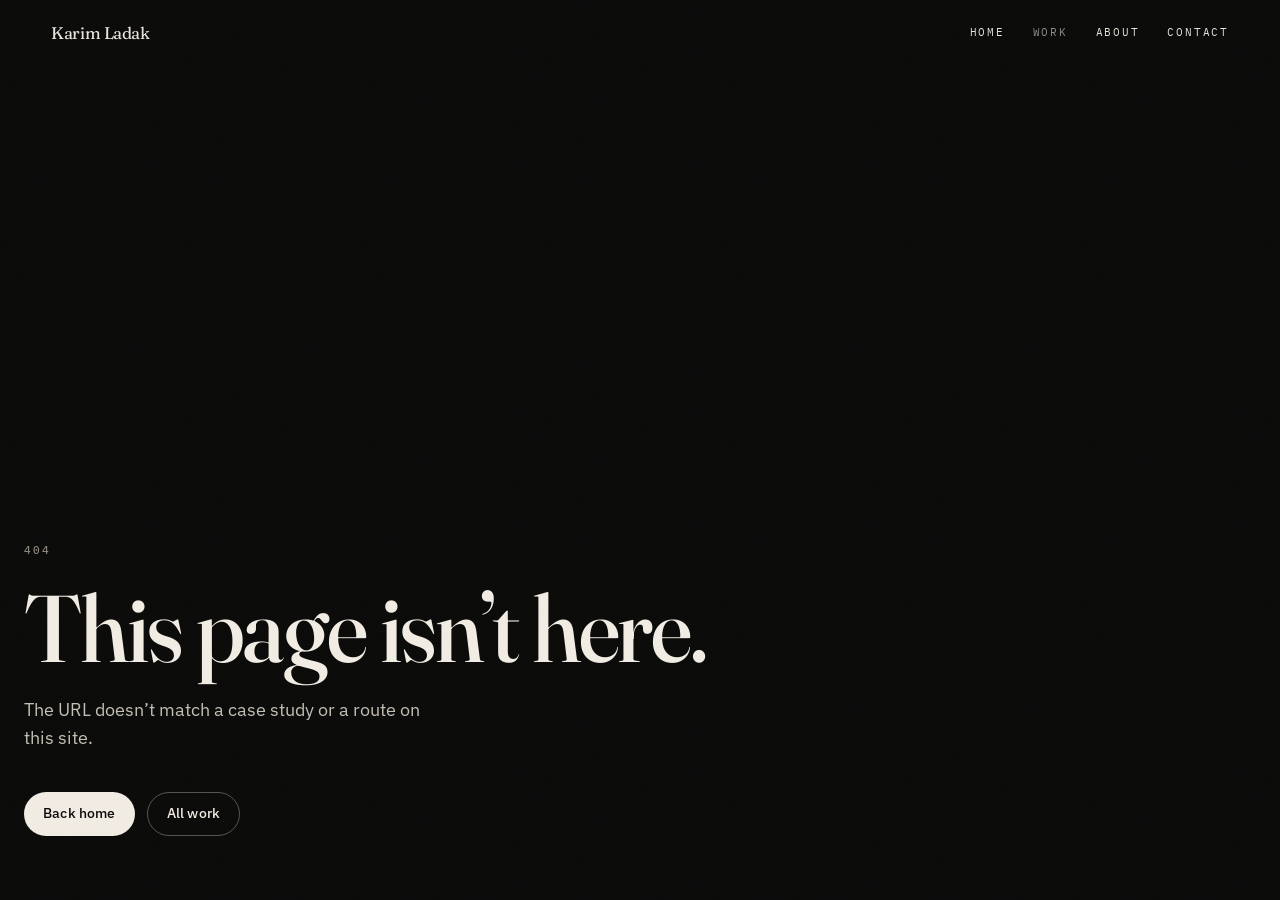
<file: work/syncura-readmission/index.html>
<!DOCTYPE html><html lang="en"><head><meta charSet="utf-8"/><meta name="viewport" content="width=device-width, initial-scale=1, viewport-fit=cover"/><link rel="preload" as="image" href="/images/work/syncura/dashboard.png"/><link rel="stylesheet" href="/assets/styles-CtZPLSkF.css" data-precedence="default"/><title>Syncura · Karim Ladak</title><meta name="theme-color" content="#0A0A09"/><meta name="google-site-verification" content="b2gPb3HHb5sT9KPV3Us7LzuFow6YdwwjcIkTgVmoORo"/><meta name="description" content="Estimates 30-day readmission risk and shows which patient features contributed to each score."/><meta name="author" content="Karim Ladak"/><meta name="robots" content="index,follow,max-image-preview:large"/><meta property="og:title" content="Syncura · Karim Ladak"/><meta property="og:description" content="Estimates 30-day readmission risk and shows which patient features contributed to each score."/><meta property="og:url" content="https://karimladak.com/work/syncura-readmission"/><meta property="og:type" content="website"/><meta property="og:site_name" content="Karim Ladak"/><meta property="og:locale" content="en_US"/><meta property="og:image" content="https://karimladak.com/og.jpg"/><meta property="og:image:width" content="1200"/><meta property="og:image:height" content="630"/><meta property="og:image:alt" content="Karim Ladak"/><meta name="twitter:card" content="summary_large_image"/><meta name="twitter:title" content="Syncura · Karim Ladak"/><meta name="twitter:description" content="Estimates 30-day readmission risk and shows which patient features contributed to each score."/><meta name="twitter:image" content="https://karimladak.com/og.jpg"/><link rel="modulepreload" href="/assets/index-Ct5qN_bL.js"/><link rel="modulepreload" href="/assets/work._slug-3TQDZyM6.js"/><link rel="modulepreload" href="/assets/site-footer-CLzQApNR.js"/><link rel="icon" type="image/svg+xml" href="/favicon.svg"/><link rel="manifest" href="/__grok/manifest.webmanifest"/><link rel="apple-touch-icon" href="/__grok/icon-180.png"/><link rel="canonical" href="https://karimladak.com/work/syncura-readmission"/><script type="application/ld+json">{"@context":"https://schema.org","@graph":[{"@type":"WebSite","@id":"https://karimladak.com/#website","url":"https://karimladak.com/","name":"Karim Ladak","description":"Karim Ladak is a software engineer. Computational biology at UT Austin, with a computer science certificate. Applied AI, backends, and data products.","inLanguage":"en-US","publisher":{"@id":"https://karimladak.com/#karim"}},{"@type":"Person","@id":"https://karimladak.com/#karim","name":"Karim Ladak","url":"https://karimladak.com/","image":"https://karimladak.com/images/karim-ladak.jpg","email":"mailto:ladakakarim@gmail.com","jobTitle":"Software engineer","description":"Karim Ladak is a software engineer. Computational biology at UT Austin, with a computer science certificate. Applied AI, backends, and data products.","address":{"@type":"PostalAddress","addressLocality":"Austin","addressRegion":"TX","addressCountry":"US"},"alumniOf":{"@type":"CollegeOrUniversity","name":"The University of Texas at Austin"},"sameAs":["https://github.com/kladak","https://www.linkedin.com/in/kladak77/"]}]}</script></head><body class="antialiased"><script>(function(){if("scrollRestoration"in history)history.scrollRestoration="manual";var last=0,until=Date.now()+12000,mq=window.matchMedia("(min-width:768px)");function pins(){if(!mq.matches)return;document.querySelectorAll("[data-pin]").forEach(function(p){var w=p.parentElement;if(!w)return;var r=w.offsetHeight-innerHeight;if(r<=1)return;var x=-w.getBoundingClientRect().top/r;w.style.setProperty("--pin",(x<0?0:x>1?1:x).toFixed(4));});}function onScroll(){var y=window.scrollY||0;if(mq.matches&&Date.now()<until&&last>80&&y<12&&last-y>80){window.scrollTo(0,last);pins();return;}last=y;pins();}addEventListener("scroll",onScroll,{passive:true});addEventListener("resize",pins);pins();var n=0,id=setInterval(function(){if(!mq.matches){clearInterval(id);return;}var y=window.scrollY||0;if(last>80&&y<12&&last-y>80)window.scrollTo(0,last);pins();if(++n>100)clearInterval(id);},50);})();</script><div class="grain" aria-hidden="true"></div><div class="scroll-progress" aria-hidden="true"></div><a href="#main" class="sr-only focus:not-sr-only focus:fixed focus:top-3 focus:left-3 focus:z-50 focus:bg-ink focus:px-4 focus:py-2 focus:text-bg">Skip to content</a><header class="pointer-events-none fixed inset-x-0 top-0 z-50 mix-blend-difference pt-[env(safe-area-inset-top)]"><nav class="page flex items-center justify-between gap-3 py-5 text-ink" aria-label="Primary"><a href="/" style="font-variation-settings:&quot;SOFT&quot; 30, &quot;WONK&quot; 0.3" class="pointer-events-auto shrink-0 font-display text-[1.05rem] tracking-tight">Karim Ladak</a><ul class="pointer-events-auto flex min-w-0 items-center gap-3 font-mono text-[0.625rem] tracking-[0.12em] uppercase sm:gap-7 sm:text-[0.6875rem] sm:tracking-[0.16em]"><li><a href="/" class="nav-link transition-opacity duration-200 hover:opacity-60">Home</a></li><li><a class="nav-link transition-opacity duration-200 hover:opacity-60 opacity-60 active" href="/work" data-status="active" aria-current="page">Work</a></li><li><a href="/about" class="nav-link transition-opacity duration-200 hover:opacity-60">About</a></li><li><a href="mailto:ladakakarim@gmail.com" class="transition-opacity duration-200 hover:opacity-60">Contact</a></li></ul></nav></header><!--$--><main id="main" class="theme-paper min-h-dvh"><article><header class="page pt-32 pb-12 sm:pt-40 sm:pb-16"><a class="font-mono text-[0.75rem] tracking-[0.14em] text-on-paper-mute uppercase hover:text-on-paper active" href="/work" data-status="active" aria-current="page">← All work</a><p class="mt-10 font-mono text-[0.6875rem] tracking-[0.16em] text-on-paper-mute uppercase">2026</p><h1 class="type-display mt-4 max-w-[14ch] text-on-paper">Syncura</h1><p class="mt-6 max-w-[42rem] text-lg text-on-paper-2 sm:text-xl">Estimates 30-day readmission risk and shows which patient features contributed to each score.</p></header><dl class="page grid gap-x-10 gap-y-6 border-y border-on-paper-rule py-8 sm:grid-cols-2 lg:grid-cols-4"><div class="min-w-0"><dt class="font-mono text-[0.75rem] tracking-[0.12em] text-on-paper-mute uppercase">Role</dt><dd class="mt-1.5 text-[0.9375rem] text-on-paper-2">Sole engineer</dd></div><div class="min-w-0"><dt class="font-mono text-[0.75rem] tracking-[0.12em] text-on-paper-mute uppercase">Stack</dt><dd class="mt-1.5 text-[0.9375rem] text-on-paper-2">Python, scikit-learn, SHAP, FastAPI, React</dd></div><div class="min-w-0"><dt class="font-mono text-[0.75rem] tracking-[0.12em] text-on-paper-mute uppercase">Code</dt><dd class="mt-1.5 text-[0.9375rem] text-on-paper-2"><a href="https://github.com/kladak/syncura-readmission" class="link-line" target="_blank" rel="noreferrer">GitHub repository</a></dd></div></dl><div class="page"><figure class="case-cover mt-12"><div class="overflow-hidden border border-on-paper-rule bg-paper-2"><img src="/images/work/syncura/dashboard.png" width="1440" height="900" alt="Syncura dashboard with a synthetic patient cohort, a 30-day risk gauge, and the top SHAP factors"/></div></figure><div class="mt-20 grid gap-12 sm:mt-28 lg:grid-cols-[11rem_minmax(0,1fr)] lg:gap-20"><aside class="hidden lg:block"><nav class="sticky top-24" aria-label="On this page"><ol class="space-y-2 font-mono text-[0.75rem] tracking-[0.08em] text-on-paper-mute"><li><a href="#problem" class="hover:text-on-paper">The problem</a></li><li><a href="#decisions" class="hover:text-on-paper">Decisions</a></li><li><a href="#limits" class="hover:text-on-paper">Limits</a></li></ol></nav></aside><div class="min-w-0 space-y-16 sm:space-y-20"><section id="problem"><h2 class="font-display text-[1.65rem] leading-tight tracking-tight sm:text-[1.9rem]">The problem</h2><div class="mt-5 space-y-4 max-w-[40rem] text-on-paper-2"><p>A readmission score is more useful when the person reviewing it can see what contributed to the prediction. Syncura places feature contributions beside each score and shows the threshold used to classify risk.</p></div></section><section id="decisions"><h2 class="font-display text-[1.65rem] leading-tight tracking-tight sm:text-[1.9rem]">Decisions</h2><div class="mt-6 border-t border-on-paper-rule"><div class="border-b border-on-paper-rule py-7"><h3 class="font-display text-xl leading-snug tracking-tight">Use a model with per-prediction explanations</h3><p class="mt-3 max-w-[40rem] text-on-paper-2">The dashboard uses gradient boosting because its predictions can be broken down into feature contributions. Logistic regression performs slightly better on the synthetic dataset, but does not provide the same explanation used by the interface.</p><p class="mt-3 max-w-[40rem] text-[0.9375rem] text-on-paper-mute"><span class="mr-2 font-mono text-[0.75rem] tracking-wider uppercase">Tradeoff</span>The performance difference is small on this dataset and may not hold on different data.</p></div></div></section><section id="limits"><h2 class="font-display text-[1.65rem] leading-tight tracking-tight sm:text-[1.9rem]">Limits</h2><ul class="mt-5 space-y-3 max-w-[40rem] text-on-paper-2"><li class="relative pl-6"><span aria-hidden="true" class="absolute top-[0.7em] left-0 h-px w-3 bg-on-paper-mute"></span>The dataset contains 4,000 synthetic patients. No clinical data is used.</li><li class="relative pl-6"><span aria-hidden="true" class="absolute top-[0.7em] left-0 h-px w-3 bg-on-paper-mute"></span>Model performance is limited by the synthetic generator and should not be interpreted as clinical performance.</li></ul></section></div></div></div><nav aria-label="Next case study" class="mt-24 border-t border-on-paper-rule"><a href="/work/motioncode" class="page group block py-16 sm:py-20"><span class="font-mono text-[0.75rem] tracking-[0.14em] text-on-paper-mute uppercase">Next</span><span class="mt-3 block font-display text-[clamp(2.2rem,6vw,4.8rem)] leading-[0.96] tracking-[-0.02em] transition-transform duration-500 group-hover:translate-x-2">MotionCode<!-- --> →</span></a></nav></article><footer id="contact" class="bg-paper text-on-paper"><div class="page py-20 sm:py-28"><p class="kicker text-on-paper-mute">Contact</p><a href="mailto:ladakakarim@gmail.com" class="mt-6 block font-display text-[clamp(1.6rem,5.5vw,4.4rem)] leading-[1.02] tracking-[-0.02em]">ladakakarim@gmail.com</a><ul class="mt-10 flex flex-wrap gap-3"><li><a href="/karim-ladak-resume.pdf" class="btn btn-on-paper" target="_blank" rel="noreferrer">Resume</a></li><li><a href="https://github.com/kladak" class="btn btn-ghost-paper" target="_blank" rel="me noreferrer">GitHub</a></li><li><a href="https://www.linkedin.com/in/kladak77/" class="btn btn-ghost-paper" target="_blank" rel="me noreferrer">LinkedIn</a></li></ul><p class="mt-16 font-mono text-[0.6875rem] tracking-[0.12em] uppercase text-on-paper-mute">Karim Ladak<!-- --> · Software engineer · <!-- -->Austin, TX</p></div></footer></main><!--/$--><script class="$tsr" id="$tsr-stream-barrier">(self.$R=self.$R||{})["tsr"]=[];self.$_TSR={h(){this.hydrated=!0,this.c()},e(){this.streamEnded=!0,this.c()},c(){this.hydrated&&this.streamEnded&&(delete self.$_TSR,delete self.$R.tsr)},p(e){this.initialized?e():this.buffer.push(e)},buffer:[]};$_TSR.router=($R=>$R[0]={manifest:$R[1]={routes:$R[2]={__root__:$R[3]={preloads:$R[4]=["/assets/index-Ct5qN_bL.js"],scripts:$R[5]=[$R[6]={attrs:$R[7]={type:"module",async:!0,src:"/assets/index-Ct5qN_bL.js"}}]},"/work/$slug":$R[8]={preloads:$R[9]=["/assets/work._slug-3TQDZyM6.js","/assets/site-footer-CLzQApNR.js"]}}},matches:$R[10]=[$R[11]={i:"__root__ ",u:1789594132646,s:"success",ssr:!0},$R[12]={i:" work $slug work syncura-readmission",u:1789594132646,s:"success",l:$R[13]={project:$R[14]={slug:"syncura-readmission",title:"Syncura",line:"30-day readmission risk with factor-level explanations.",summary:"Estimates 30-day readmission risk and shows which patient features contributed to each score.",domain:"Data products",year:"2026",role:"Sole engineer",stack:$R[15]=["Python","scikit-learn","SHAP","FastAPI","React"],status:"published",order:2,featured:!0,repo:$R[16]={kind:"public",url:"https://github.com/kladak/syncura-readmission"},links:$R[17]=[],cover:$R[18]={src:"/images/work/syncura/dashboard.png",width:1440,height:900,alt:"Syncura dashboard with a synthetic patient cohort, a 30-day risk gauge, and the top SHAP factors"},sections:$R[19]=[$R[20]={type:"prose",id:"problem",heading:"The problem",body:$R[21]=["A readmission score is more useful when the person reviewing it can see what contributed to the prediction. Syncura places feature contributions beside each score and shows the threshold used to classify risk."]},$R[22]={type:"decisions",id:"decisions",heading:"Decisions",items:$R[23]=[$R[24]={title:"Use a model with per-prediction explanations",choice:"The dashboard uses gradient boosting because its predictions can be broken down into feature contributions. Logistic regression performs slightly better on the synthetic dataset, but does not provide the same explanation used by the interface.",tradeoff:"The performance difference is small on this dataset and may not hold on different data."}]},$R[25]={type:"list",id:"limits",heading:"Limits",items:$R[26]=["The dataset contains 4,000 synthetic patients. No clinical data is used.","Model performance is limited by the synthetic generator and should not be interpreted as clinical performance."]}]},next:$R[27]={slug:"motioncode",title:"MotionCode",line:"Classification of ECG-like waveforms.",summary:"Classifies synthetic ECG-like traces into four morphology groups, with recording-level splits to prevent train-test leakage.",domain:"Scientific ML",year:"2026",role:"Sole engineer",stack:$R[28]=["Python","NumPy","scikit-learn","GitHub Actions"],status:"published",order:3,featured:!0,repo:$R[29]={kind:"public",url:"https://github.com/kladak/motioncode"},links:$R[30]=[],cover:$R[31]={src:"/images/work/motioncode/traces.png",width:1600,height:980,alt:"Four synthetic ECG traces labeled regular, irregular, wide, and burst"},sections:$R[32]=[$R[33]={type:"prose",id:"problem",heading:"The problem",body:$R[34]=["Small signal datasets are particularly sensitive to leakage. If traces from the same recording appear in both training and test data, the reported result can overstate how well the model generalizes.","MotionCode classifies synthetic heartbeat-like traces as regular, irregular, wide, or burst. Splits are made by recording and validated for overlap. Each trained model is also compared with a dummy classifier that always predicts the most common class."]},$R[35]={type:"list",id:"pipeline",heading:"How it runs",items:$R[36]=["A seeded generator creates the waveform dataset for reproducible offline runs.","Data is split by recording and checked for overlap before training.","Hand-engineered features are evaluated with logistic regression and random forest models. A small 1-D CNN provides an additional comparison.","The complete pipeline runs offline in CI."]},$R[37]={type:"results",id:"results",heading:"Results",intro:"Macro-F1 on the synthetic test split, compared with a most-frequent-class baseline.",rows:$R[38]=[$R[39]={label:"Dummy",value:"0.11"},$R[40]={label:"Logistic regression",value:"0.70"}]},$R[41]={type:"figure",image:$R[42]={src:"/images/work/motioncode/confusion-logistic.png",width:660,height:540,alt:"Confusion matrix for the logistic regression baseline on the synthetic test split"},caption:"Logistic regression on the test split, seed 42."},$R[43]={type:"prose",id:"reading",heading:"Reading the results",body:$R[44]=["Logistic regression reaches 0.70 macro-F1 compared with 0.11 for the dummy baseline. The 1-D CNN also exceeds the dummy but trails the feature-based model on this dataset. The four classes describe synthetic waveform morphology and are not clinical diagnoses."]},$R[45]={type:"list",id:"limits",heading:"Limits",items:$R[46]=["The labels describe synthetic waveform morphology, not clinical diagnoses.","A PhysioNet download script is included, but the reported results use only synthetic data. MIT-BIH beat labels have not been mapped to the four project classes.","The test set is small, so small differences between the feature-based models should not be treated as meaningful."]}]}},ssr:!0}]})($R["tsr"]);$_TSR.e();document.currentScript.remove()</script><script type="module" async="" src="/assets/index-Ct5qN_bL.js"></script></body></html>
</file>
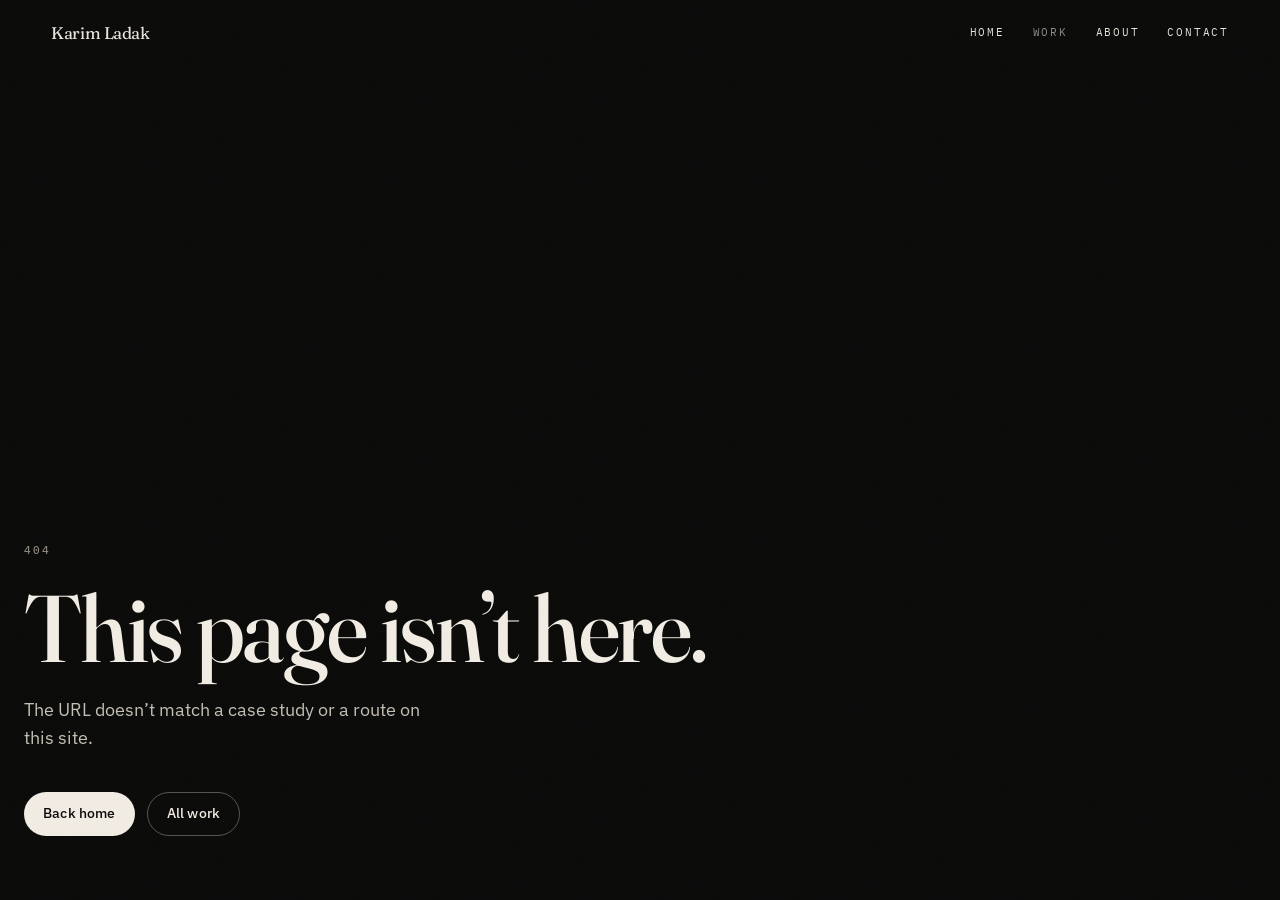
<file: work/vesicle-seg/index.html>
<!DOCTYPE html><html lang="en"><head><meta charSet="utf-8"/><meta name="viewport" content="width=device-width, initial-scale=1, viewport-fit=cover"/><link rel="preload" as="image" href="/images/work/vesicle-seg/slice-raw.jpg"/><link rel="stylesheet" href="/assets/styles-CtZPLSkF.css" data-precedence="default"/><title>Vesicle Segmentation · Karim Ladak</title><meta name="theme-color" content="#0A0A09"/><meta name="google-site-verification" content="b2gPb3HHb5sT9KPV3Us7LzuFow6YdwwjcIkTgVmoORo"/><meta name="description" content="A public reconstruction of my Harris Lab vesicle segmentation work, using synthetic microscopy volumes instead of lab data."/><meta name="author" content="Karim Ladak"/><meta name="robots" content="index,follow,max-image-preview:large"/><meta property="og:title" content="Vesicle Segmentation · Karim Ladak"/><meta property="og:description" content="A public reconstruction of my Harris Lab vesicle segmentation work, using synthetic microscopy volumes instead of lab data."/><meta property="og:url" content="https://karimladak.com/work/vesicle-seg"/><meta property="og:type" content="website"/><meta property="og:site_name" content="Karim Ladak"/><meta property="og:locale" content="en_US"/><meta property="og:image" content="https://karimladak.com/og.jpg"/><meta property="og:image:width" content="1200"/><meta property="og:image:height" content="630"/><meta property="og:image:alt" content="Karim Ladak"/><meta name="twitter:card" content="summary_large_image"/><meta name="twitter:title" content="Vesicle Segmentation · Karim Ladak"/><meta name="twitter:description" content="A public reconstruction of my Harris Lab vesicle segmentation work, using synthetic microscopy volumes instead of lab data."/><meta name="twitter:image" content="https://karimladak.com/og.jpg"/><link rel="modulepreload" href="/assets/index-Ct5qN_bL.js"/><link rel="modulepreload" href="/assets/work._slug-3TQDZyM6.js"/><link rel="modulepreload" href="/assets/site-footer-CLzQApNR.js"/><link rel="icon" type="image/svg+xml" href="/favicon.svg"/><link rel="manifest" href="/__grok/manifest.webmanifest"/><link rel="apple-touch-icon" href="/__grok/icon-180.png"/><link rel="canonical" href="https://karimladak.com/work/vesicle-seg"/><script type="application/ld+json">{"@context":"https://schema.org","@graph":[{"@type":"WebSite","@id":"https://karimladak.com/#website","url":"https://karimladak.com/","name":"Karim Ladak","description":"Karim Ladak is a software engineer. Computational biology at UT Austin, with a computer science certificate. Applied AI, backends, and data products.","inLanguage":"en-US","publisher":{"@id":"https://karimladak.com/#karim"}},{"@type":"Person","@id":"https://karimladak.com/#karim","name":"Karim Ladak","url":"https://karimladak.com/","image":"https://karimladak.com/images/karim-ladak.jpg","email":"mailto:ladakakarim@gmail.com","jobTitle":"Software engineer","description":"Karim Ladak is a software engineer. Computational biology at UT Austin, with a computer science certificate. Applied AI, backends, and data products.","address":{"@type":"PostalAddress","addressLocality":"Austin","addressRegion":"TX","addressCountry":"US"},"alumniOf":{"@type":"CollegeOrUniversity","name":"The University of Texas at Austin"},"sameAs":["https://github.com/kladak","https://www.linkedin.com/in/kladak77/"]}]}</script></head><body class="antialiased"><script>(function(){if("scrollRestoration"in history)history.scrollRestoration="manual";var last=0,until=Date.now()+12000,mq=window.matchMedia("(min-width:768px)");function pins(){if(!mq.matches)return;document.querySelectorAll("[data-pin]").forEach(function(p){var w=p.parentElement;if(!w)return;var r=w.offsetHeight-innerHeight;if(r<=1)return;var x=-w.getBoundingClientRect().top/r;w.style.setProperty("--pin",(x<0?0:x>1?1:x).toFixed(4));});}function onScroll(){var y=window.scrollY||0;if(mq.matches&&Date.now()<until&&last>80&&y<12&&last-y>80){window.scrollTo(0,last);pins();return;}last=y;pins();}addEventListener("scroll",onScroll,{passive:true});addEventListener("resize",pins);pins();var n=0,id=setInterval(function(){if(!mq.matches){clearInterval(id);return;}var y=window.scrollY||0;if(last>80&&y<12&&last-y>80)window.scrollTo(0,last);pins();if(++n>100)clearInterval(id);},50);})();</script><div class="grain" aria-hidden="true"></div><div class="scroll-progress" aria-hidden="true"></div><a href="#main" class="sr-only focus:not-sr-only focus:fixed focus:top-3 focus:left-3 focus:z-50 focus:bg-ink focus:px-4 focus:py-2 focus:text-bg">Skip to content</a><header class="pointer-events-none fixed inset-x-0 top-0 z-50 mix-blend-difference pt-[env(safe-area-inset-top)]"><nav class="page flex items-center justify-between gap-3 py-5 text-ink" aria-label="Primary"><a href="/" style="font-variation-settings:&quot;SOFT&quot; 30, &quot;WONK&quot; 0.3" class="pointer-events-auto shrink-0 font-display text-[1.05rem] tracking-tight">Karim Ladak</a><ul class="pointer-events-auto flex min-w-0 items-center gap-3 font-mono text-[0.625rem] tracking-[0.12em] uppercase sm:gap-7 sm:text-[0.6875rem] sm:tracking-[0.16em]"><li><a href="/" class="nav-link transition-opacity duration-200 hover:opacity-60">Home</a></li><li><a class="nav-link transition-opacity duration-200 hover:opacity-60 opacity-60 active" href="/work" data-status="active" aria-current="page">Work</a></li><li><a href="/about" class="nav-link transition-opacity duration-200 hover:opacity-60">About</a></li><li><a href="mailto:ladakakarim@gmail.com" class="transition-opacity duration-200 hover:opacity-60">Contact</a></li></ul></nav></header><!--$--><main id="main" class="theme-paper min-h-dvh"><article><header class="page pt-32 pb-12 sm:pt-40 sm:pb-16"><a class="font-mono text-[0.75rem] tracking-[0.14em] text-on-paper-mute uppercase hover:text-on-paper active" href="/work" data-status="active" aria-current="page">← All work</a><p class="mt-10 font-mono text-[0.6875rem] tracking-[0.16em] text-on-paper-mute uppercase">2026</p><h1 class="type-display mt-4 max-w-[14ch] text-on-paper">Vesicle Segmentation</h1><p class="mt-6 max-w-[42rem] text-lg text-on-paper-2 sm:text-xl">A public reconstruction of my Harris Lab vesicle segmentation work, using synthetic microscopy volumes instead of lab data.</p></header><dl class="page grid gap-x-10 gap-y-6 border-y border-on-paper-rule py-8 sm:grid-cols-2 lg:grid-cols-4"><div class="min-w-0"><dt class="font-mono text-[0.75rem] tracking-[0.12em] text-on-paper-mute uppercase">Role</dt><dd class="mt-1.5 text-[0.9375rem] text-on-paper-2">Sole engineer</dd></div><div class="min-w-0"><dt class="font-mono text-[0.75rem] tracking-[0.12em] text-on-paper-mute uppercase">Stack</dt><dd class="mt-1.5 text-[0.9375rem] text-on-paper-2">Python, Zarr, 3-D U-Net, GitHub Actions</dd></div><div class="min-w-0"><dt class="font-mono text-[0.75rem] tracking-[0.12em] text-on-paper-mute uppercase">Code</dt><dd class="mt-1.5 text-[0.9375rem] text-on-paper-2"><a href="https://github.com/kladak/vesicle-seg" class="link-line" target="_blank" rel="noreferrer">GitHub repository</a></dd></div></dl><div class="page"><figure class="case-cover mt-12"><div class="overflow-hidden border border-on-paper-rule bg-paper-2"><img src="/images/work/vesicle-seg/slice-raw.jpg" width="1400" height="1400" alt="Synthetic microscopy slice containing simulated vesicles"/></div></figure><div class="mt-20 grid gap-12 sm:mt-28 lg:grid-cols-[11rem_minmax(0,1fr)] lg:gap-20"><aside class="hidden lg:block"><nav class="sticky top-24" aria-label="On this page"><ol class="space-y-2 font-mono text-[0.75rem] tracking-[0.08em] text-on-paper-mute"><li><a href="#context" class="hover:text-on-paper">What it is</a></li><li><a href="#pipeline" class="hover:text-on-paper">How it runs</a></li><li><a href="#results" class="hover:text-on-paper">Results</a></li><li><a href="#limits" class="hover:text-on-paper">Limits</a></li></ol></nav></aside><div class="min-w-0 space-y-16 sm:space-y-20"><section id="context"><h2 class="font-display text-[1.65rem] leading-tight tracking-tight sm:text-[1.9rem]">What it is</h2><div class="mt-5 space-y-4 max-w-[40rem] text-on-paper-2"><p>At the Harris Lab at UT Austin, I worked on detecting vesicles in large electron microscopy volumes. The lab data cannot be published, so this repository reconstructs the workflow using simulated volumes with 40 to 60 nm vesicles and mitochondria-like distractors. It contains no lab data or lab code.</p></div></section><section id="pipeline"><h2 class="font-display text-[1.65rem] leading-tight tracking-tight sm:text-[1.9rem]">How it runs</h2><ul class="mt-5 space-y-3 max-w-[40rem] text-on-paper-2"><li class="relative pl-6"><span aria-hidden="true" class="absolute top-[0.7em] left-0 h-px w-3 bg-on-paper-mute"></span>Volumes are processed in chunks instead of being loaded entirely into memory.</li><li class="relative pl-6"><span aria-hidden="true" class="absolute top-[0.7em] left-0 h-px w-3 bg-on-paper-mute"></span>Adjacent chunks overlap during inference so objects crossing a chunk boundary can be reconciled.</li><li class="relative pl-6"><span aria-hidden="true" class="absolute top-[0.7em] left-0 h-px w-3 bg-on-paper-mute"></span>Training and test data are split by volume and checked for overlap.</li><li class="relative pl-6"><span aria-hidden="true" class="absolute top-[0.7em] left-0 h-px w-3 bg-on-paper-mute"></span>The 3D model is compared with a simple intensity threshold as a baseline.</li></ul></section><section id="results"><h2 class="font-display text-[1.65rem] leading-tight tracking-tight sm:text-[1.9rem]">Results</h2><div class="mt-5 space-y-4 max-w-[40rem] text-on-paper-2"><p>On the synthetic volumes, the model detects lower-intensity vesicles that the threshold baseline misses. Chunked inference also allows the pipeline to process volumes larger than available memory. These results come from a short training run on simulated data and are not Harris Lab results.</p></div></section><section id="limits"><h2 class="font-display text-[1.65rem] leading-tight tracking-tight sm:text-[1.9rem]">Limits</h2><ul class="mt-5 space-y-3 max-w-[40rem] text-on-paper-2"><li class="relative pl-6"><span aria-hidden="true" class="absolute top-[0.7em] left-0 h-px w-3 bg-on-paper-mute"></span>All public results use synthetic volumes rather than lab electron microscopy data.</li><li class="relative pl-6"><span aria-hidden="true" class="absolute top-[0.7em] left-0 h-px w-3 bg-on-paper-mute"></span>Training is intentionally short and uses small volumes. The repository demonstrates the pipeline rather than a fully tuned segmentation model.</li></ul></section></div></div></div><nav aria-label="Next case study" class="mt-24 border-t border-on-paper-rule"><a href="/work/agent-reliability" class="page group block py-16 sm:py-20"><span class="font-mono text-[0.75rem] tracking-[0.14em] text-on-paper-mute uppercase">Next</span><span class="mt-3 block font-display text-[clamp(2.2rem,6vw,4.8rem)] leading-[0.96] tracking-[-0.02em] transition-transform duration-500 group-hover:translate-x-2">Agent reliability<!-- --> →</span></a></nav></article><footer id="contact" class="bg-paper text-on-paper"><div class="page py-20 sm:py-28"><p class="kicker text-on-paper-mute">Contact</p><a href="mailto:ladakakarim@gmail.com" class="mt-6 block font-display text-[clamp(1.6rem,5.5vw,4.4rem)] leading-[1.02] tracking-[-0.02em]">ladakakarim@gmail.com</a><ul class="mt-10 flex flex-wrap gap-3"><li><a href="/karim-ladak-resume.pdf" class="btn btn-on-paper" target="_blank" rel="noreferrer">Resume</a></li><li><a href="https://github.com/kladak" class="btn btn-ghost-paper" target="_blank" rel="me noreferrer">GitHub</a></li><li><a href="https://www.linkedin.com/in/kladak77/" class="btn btn-ghost-paper" target="_blank" rel="me noreferrer">LinkedIn</a></li></ul><p class="mt-16 font-mono text-[0.6875rem] tracking-[0.12em] uppercase text-on-paper-mute">Karim Ladak<!-- --> · Software engineer · <!-- -->Austin, TX</p></div></footer></main><!--/$--><script class="$tsr" id="$tsr-stream-barrier">(self.$R=self.$R||{})["tsr"]=[];self.$_TSR={h(){this.hydrated=!0,this.c()},e(){this.streamEnded=!0,this.c()},c(){this.hydrated&&this.streamEnded&&(delete self.$_TSR,delete self.$R.tsr)},p(e){this.initialized?e():this.buffer.push(e)},buffer:[]};$_TSR.router=($R=>$R[0]={manifest:$R[1]={routes:$R[2]={__root__:$R[3]={preloads:$R[4]=["/assets/index-Ct5qN_bL.js"],scripts:$R[5]=[$R[6]={attrs:$R[7]={type:"module",async:!0,src:"/assets/index-Ct5qN_bL.js"}}]},"/work/$slug":$R[8]={preloads:$R[9]=["/assets/work._slug-3TQDZyM6.js","/assets/site-footer-CLzQApNR.js"]}}},matches:$R[10]=[$R[11]={i:"__root__ ",u:1789594132663,s:"success",ssr:!0},$R[12]={i:" work $slug work vesicle-seg",u:1789594132663,s:"success",l:$R[13]={project:$R[14]={slug:"vesicle-seg",title:"Vesicle Segmentation",line:"Segments vesicles in 3D microscopy volumes.",summary:"A public reconstruction of my Harris Lab vesicle segmentation work, using synthetic microscopy volumes instead of lab data.",domain:"Scientific computing",year:"2026",role:"Sole engineer",stack:$R[15]=["Python","Zarr","3-D U-Net","GitHub Actions"],status:"published",order:4,featured:!0,repo:$R[16]={kind:"public",url:"https://github.com/kladak/vesicle-seg"},links:$R[17]=[],cover:$R[18]={src:"/images/work/vesicle-seg/slice-raw.jpg",width:1400,height:1400,alt:"Synthetic microscopy slice containing simulated vesicles"},sections:$R[19]=[$R[20]={type:"prose",id:"context",heading:"What it is",body:$R[21]=["At the Harris Lab at UT Austin, I worked on detecting vesicles in large electron microscopy volumes. The lab data cannot be published, so this repository reconstructs the workflow using simulated volumes with 40 to 60 nm vesicles and mitochondria-like distractors. It contains no lab data or lab code."]},$R[22]={type:"list",id:"pipeline",heading:"How it runs",items:$R[23]=["Volumes are processed in chunks instead of being loaded entirely into memory.","Adjacent chunks overlap during inference so objects crossing a chunk boundary can be reconciled.","Training and test data are split by volume and checked for overlap.","The 3D model is compared with a simple intensity threshold as a baseline."]},$R[24]={type:"prose",id:"results",heading:"Results",body:$R[25]=["On the synthetic volumes, the model detects lower-intensity vesicles that the threshold baseline misses. Chunked inference also allows the pipeline to process volumes larger than available memory. These results come from a short training run on simulated data and are not Harris Lab results."]},$R[26]={type:"list",id:"limits",heading:"Limits",items:$R[27]=["All public results use synthetic volumes rather than lab electron microscopy data.","Training is intentionally short and uses small volumes. The repository demonstrates the pipeline rather than a fully tuned segmentation model."]}]},next:$R[28]={slug:"agent-reliability",title:"Agent reliability",line:"Evaluation harness for tool-using agents.",summary:"An offline test harness for tool-using agents with execution traces, deterministic graders, and regression checks in CI.",domain:"Applied AI",year:"2026",role:"Sole engineer",stack:$R[29]=["Python","pytest","GitHub Actions","JSONL traces"],status:"published",order:5,featured:!1,repo:$R[30]={kind:"public",url:"https://github.com/kladak/agent-reliability"},links:$R[31]=[$R[32]={label:"Results report",href:"https://kladak.github.io/agent-reliability/results.html"}],sections:$R[33]=[$R[34]={type:"prose",id:"problem",heading:"The problem",body:$R[35]=["A successful agent run says little about how the system behaves when a tool fails or execution is interrupted. I wanted repeatable tests for failures such as timeouts, partial state, blocked writes, and regressions in tasks that previously passed.","The harness runs these cases offline with a scripted planner. Tool behavior, recovery, policy checks, and grading can therefore be tested deterministically before adding a live model."]},$R[36]={type:"diagram",id:"architecture",heading:"How it’s built",diagram:"agent-harness",caption:"Tool calls pass through the runtime and are written to JSONL traces. Deterministic graders score each task, and CI compares the resulting report with a pinned baseline."},$R[37]={type:"list",id:"layers",heading:"What it checks",items:$R[38]=["Tool inputs are validated against schemas, with configured timeout and retry behavior.","Calls, retries, policy blocks and checkpoint resumes are recorded in the trace.","Each task receives a deterministic result and failure class.","CI compares the current report with a pinned baseline and fails when a regression is detected."]},$R[39]={type:"results",id:"results",heading:"Task suite",intro:"Offline baseline generated 2026-09-13. All six harness tests pass. The suite evaluates runtime behavior, not model capability.",rows:$R[40]=[$R[41]={label:"T1 File repair",value:"Pass",note:"Read broken JSON, repair it, write idempotently"},$R[42]={label:"T2 API reconcile",value:"Pass",note:"Two HTTP calls reconciled into one report"},$R[43]={label:"T3 Flaky tool",value:"Pass",note:"Recovery through router retries on injected failures"},$R[44]={label:"T4 Partial state",value:"Pass",note:"Checkpoint, injected crash, resume from the store"},$R[45]={label:"T5 Policy refusal",value:"Pass",note:"Unsafe write blocked before it happens"},$R[46]={label:"T6 Cost budget",value:"Pass",note:"Finishes under token and cost counters"}]},$R[47]={type:"decisions",id:"decisions",heading:"Decisions",items:$R[48]=[$R[49]={title:"Start with deterministic evaluation",choice:"Version 0 uses a scripted planner so the complete evaluation suite can run offline without API keys or model variance.",tradeoff:"The current results evaluate the runtime and harness only. A live planner can later use the same router, trace and grader interfaces."},$R[50]={title:"Track failure classes in CI",choice:"CI checks both the pass rate and the recorded failure class for each task against the pinned baseline.",tradeoff:"Latency is excluded from the baseline so results remain stable across machines. The current gate therefore does not detect latency regressions."},$R[51]={title:"Run policy checks before tool execution",choice:"The runtime checks tool actions against policy before execution. Blocked actions are recorded in the trace and can be graded as expected refusals.",tradeoff:"The current policy uses explicit allowlists. Adding a new tool requires adding its permitted behavior to the policy."}]},$R[52]={type:"list",id:"limits",heading:"Limits",items:$R[53]=["Version 0 uses a scripted planner, so the results do not measure LLM task performance.","The partial-state test raises an exception after checkpointing rather than terminating the operating-system process.","Cost counters use simulated token usage rather than provider billing data."]}]}},ssr:!0}]})($R["tsr"]);$_TSR.e();document.currentScript.remove()</script><script type="module" async="" src="/assets/index-Ct5qN_bL.js"></script></body></html>
</file>
